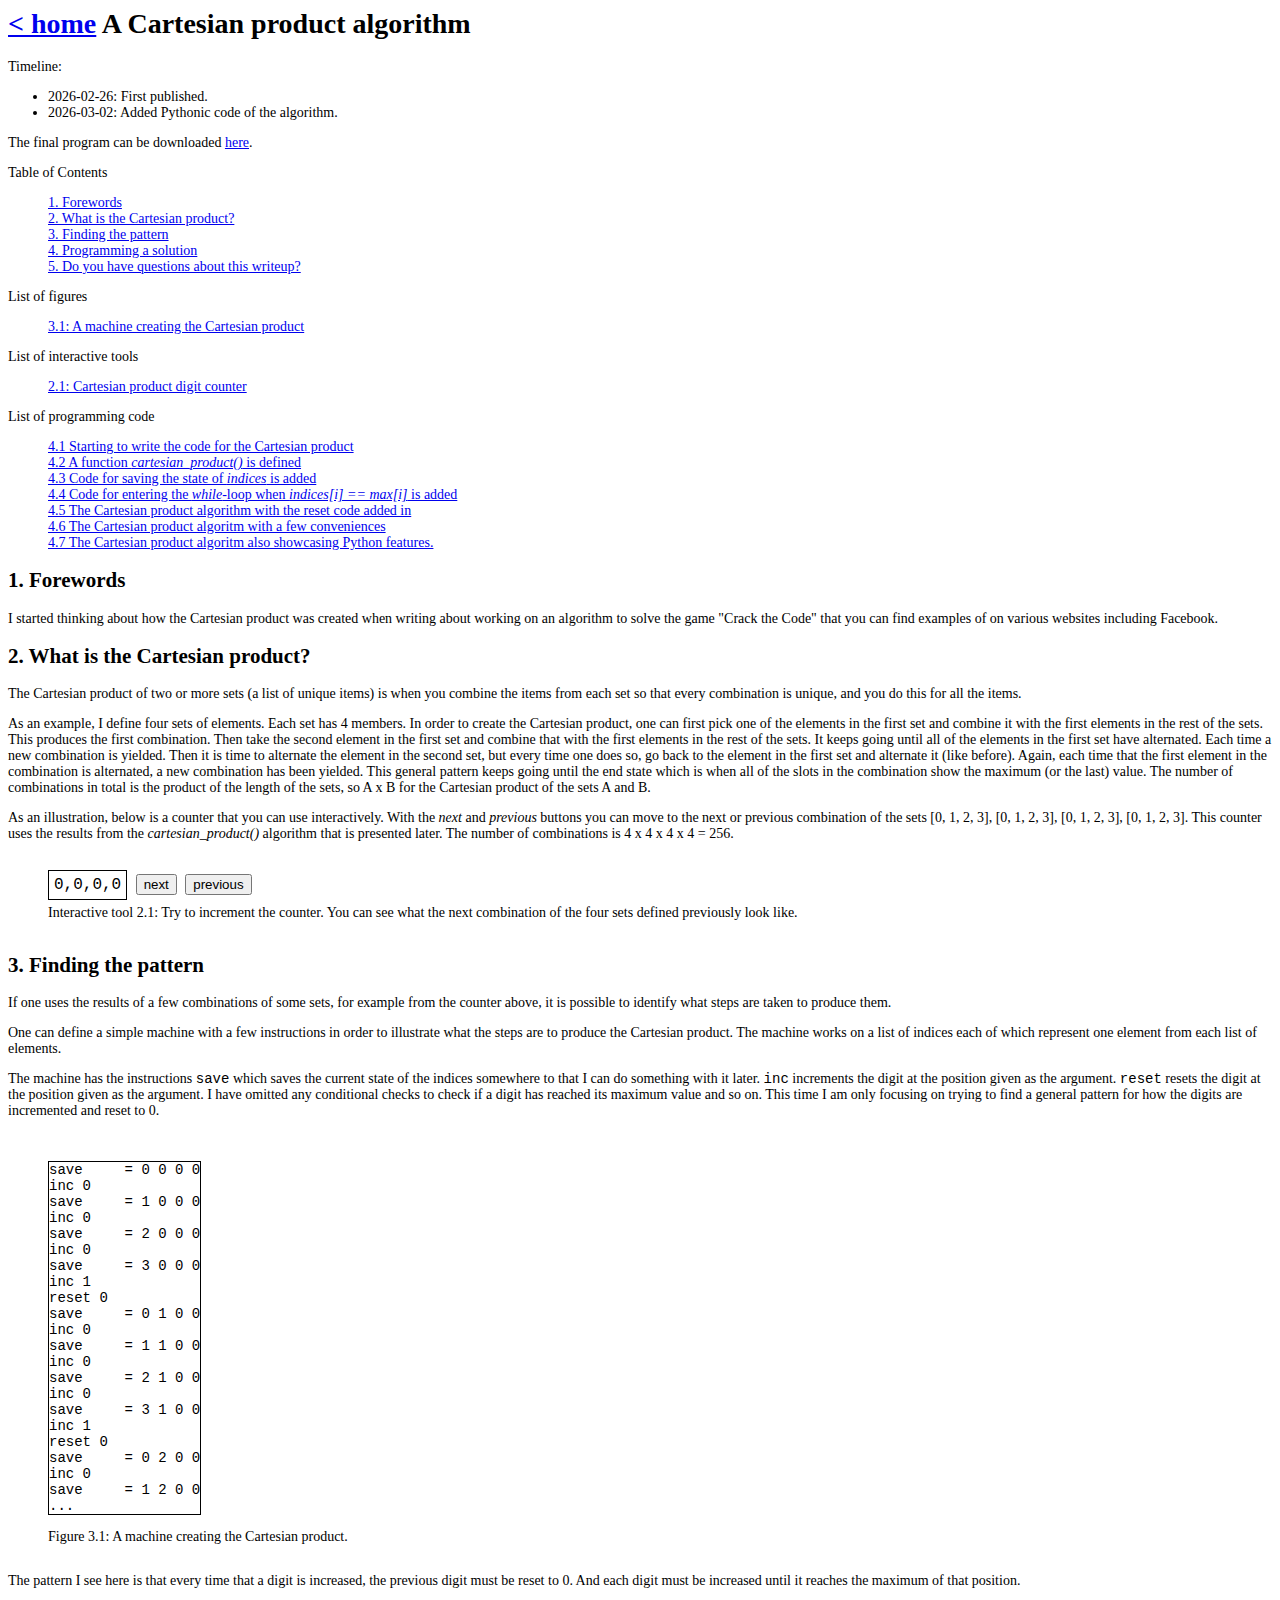
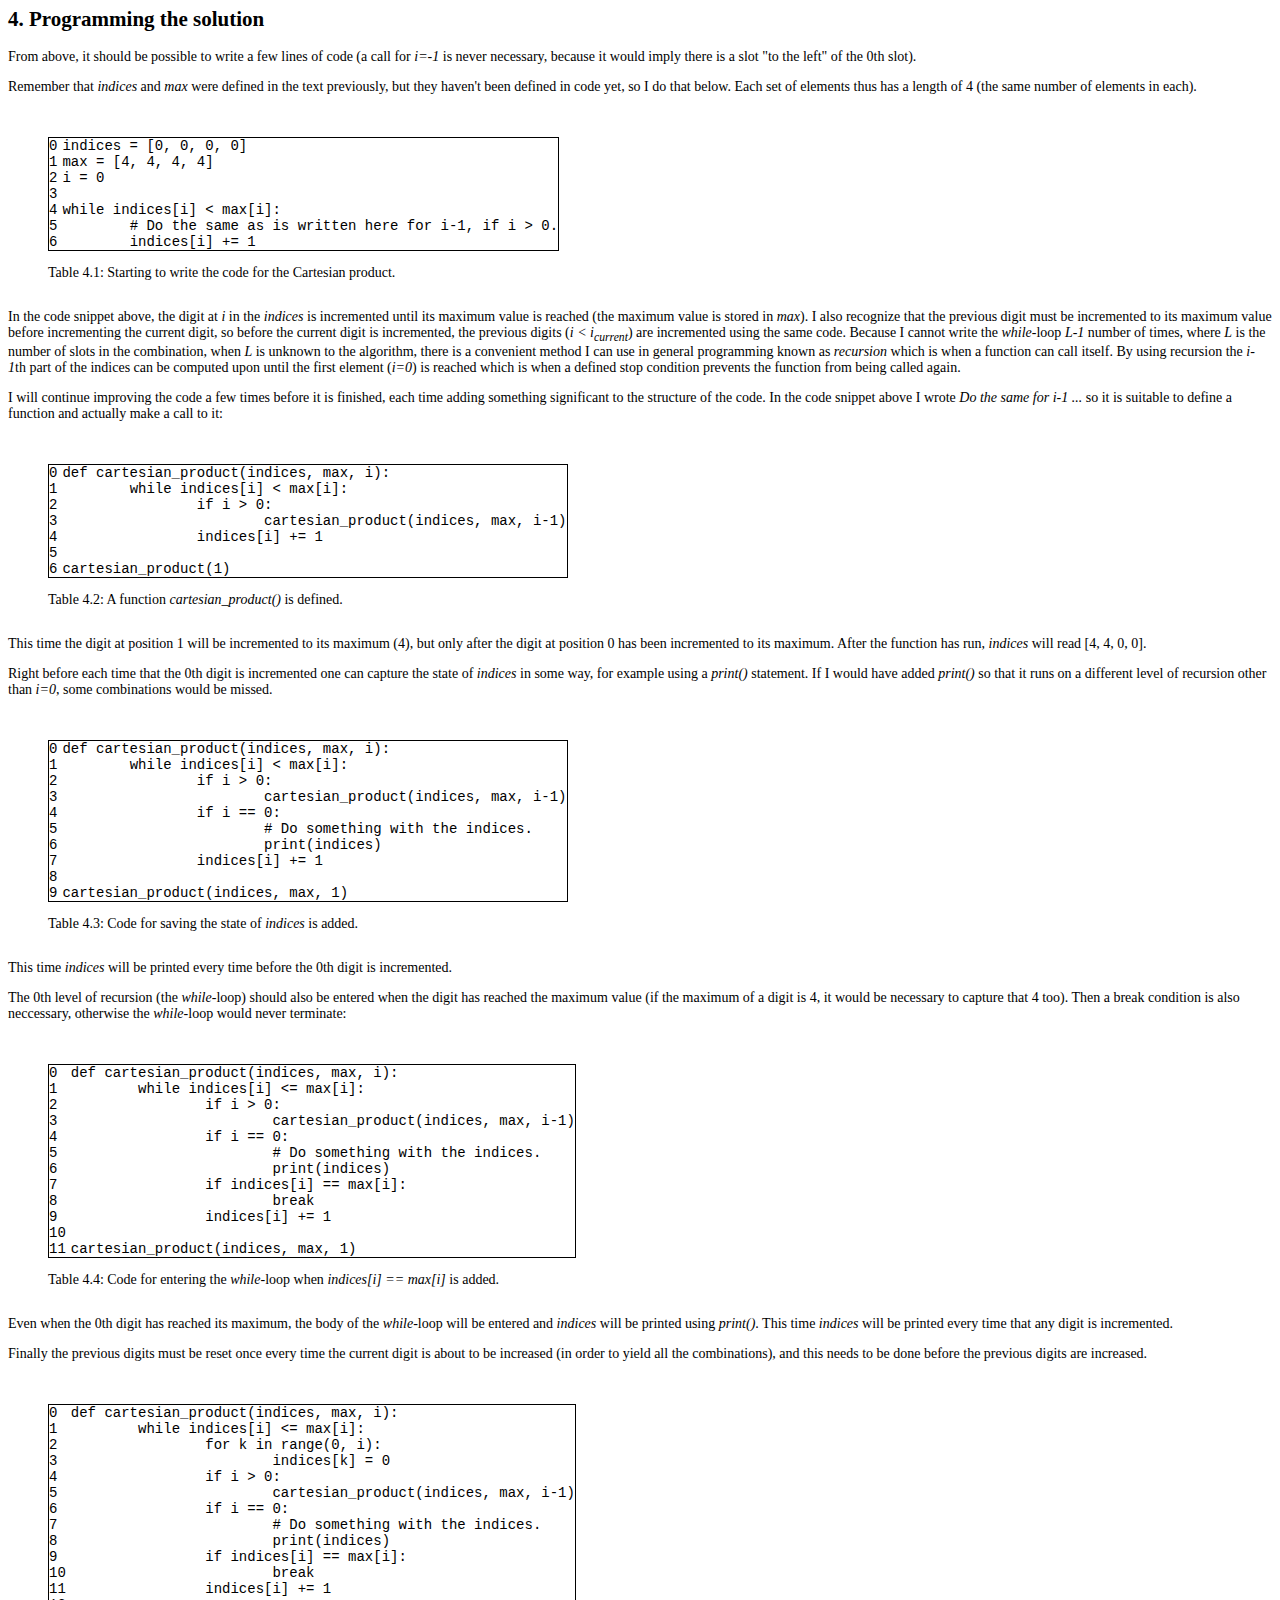
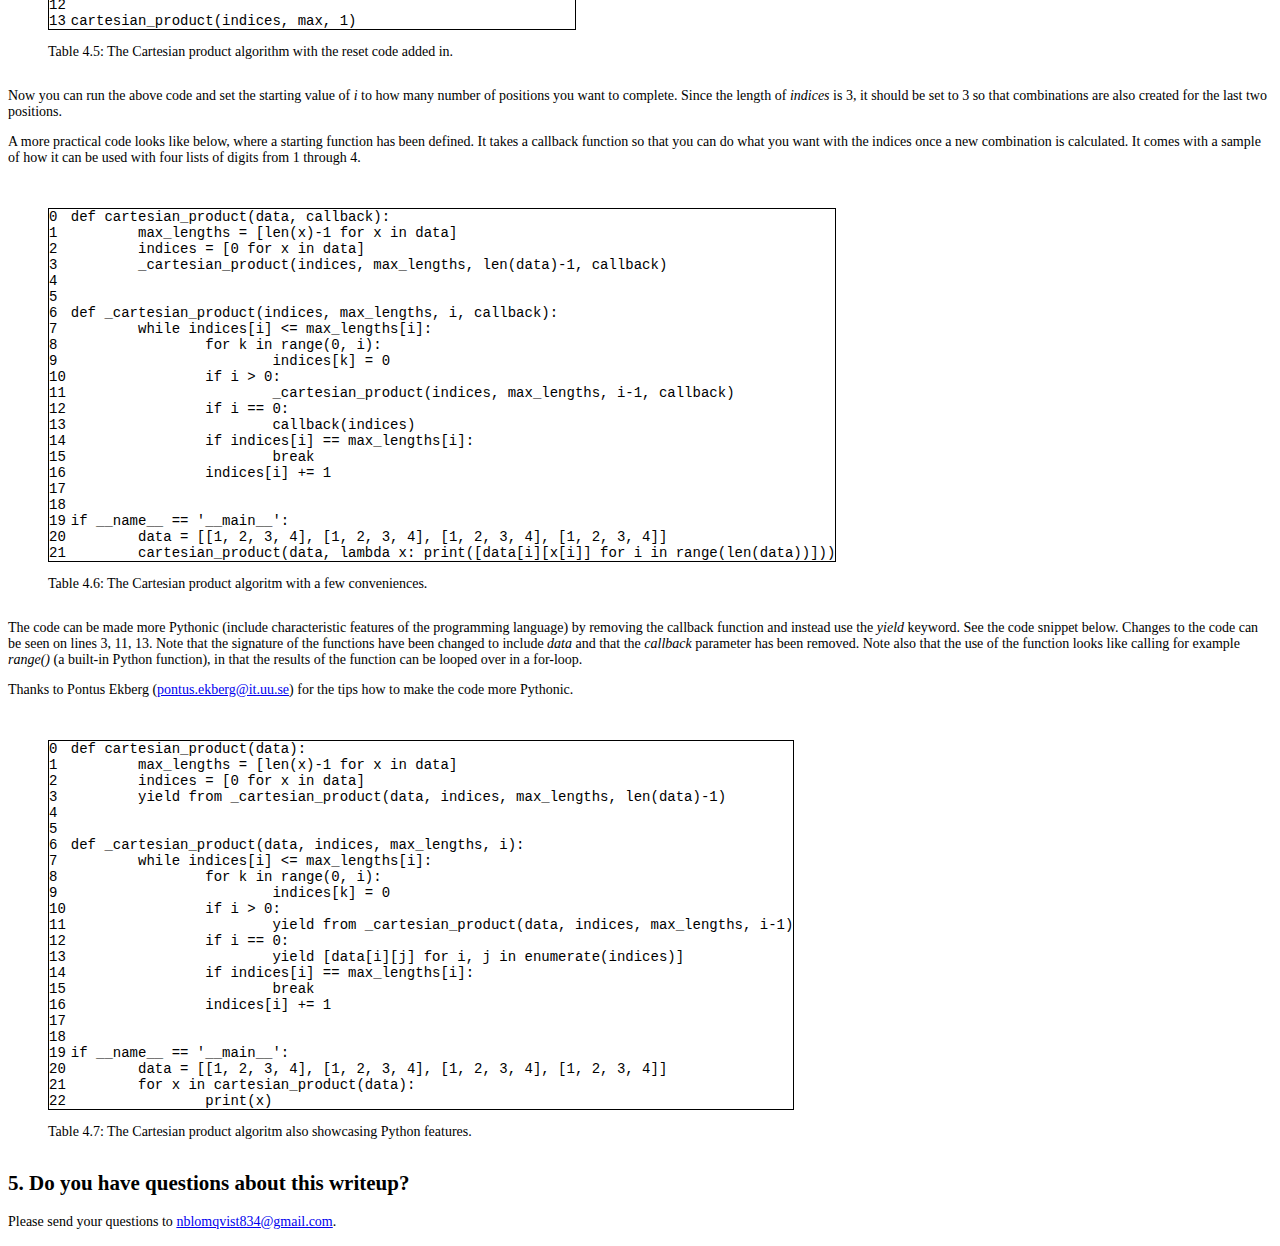
<file: cartesianproduct/index.html>
<html>
	<head>
		<meta name="viewport" content="width=device-width, initial-scale=1.0">
		<title>Nils Blomqvist's web page</title>
		<link rel="stylesheet" href="../style.css?v=202603171749">
		<script>

			function count_newlines(pre) {
				var count = 0;
				for (var i = 0; i < pre.innerText.length; i++)
					if (pre.innerText[i] == "\n") count++;
				return count;
			}

			function fill_line_numbers(pre, n) {
				for (var i = 0; i < n; i++)
					pre.innerText += i + "\n";
			}

			function number_code_blocks(code_blocks) {
				for (var i = 0; i < code_blocks.length; i++) {
					var lines = code_blocks[i].children[0];
					var code = code_blocks[i].children[1];
					var no_lines = 0;
					for (var j = 0; j < code.innerText.length; j++) {
						if (code.innerText[j] == "\n") {
							lines.innerText += no_lines + "\n";
							no_lines++;
						}
					}
					lines.innerText += no_lines + "\n";
				}

			}

			document.addEventListener("DOMContentLoaded",  function() {
					var codeblocks = document.querySelectorAll(".code-block");
					number_code_blocks(codeblocks);
			});
		</script>
	</head>
	<body>
		<h1><a href="../">< home</a> A Cartesian product algorithm</h1>

		<p>Timeline:</p>
		<ul>
			<li>2026-02-26: First published.</li>
			<li>2026-03-02: Added Pythonic code of the algorithm.</li>
		</ul>

		<p>The final program can be downloaded <a href="./cartesianproduct.py">here</a>.

		<p>Table of Contents</p>
		<ol>
			<li><a href="#forewords">1. Forewords</a></li>
            <li><a href="#whatiscartesianproduct">2. What is the Cartesian product?</li>
            <li><a href="#examples">3. Finding the pattern</a></li>
            <li><a href="#programmingasolution">4. Programming a solution</a></li>
            <li><a href="#doyouhavequestions">5. Do you have questions about this writeup?</a></li>
        </ol>

        <p>List of figures</p>

        <ol>
        	<li><a href="#figure1">3.1: A machine creating the Cartesian product</a></li>
        </ol>

        <p>List of interactive tools</p>

        <ol>
        	<li><a href="#tool1">2.1: Cartesian product digit counter</a></li>
        </ol>

        <p>List of programming code</p>

        <ol>
        	<li><a href="#code1">4.1 Starting to write the code for the Cartesian product</a></li>
        	<li><a href="#code2">4.2 A function <i>cartesian_product()</i> is defined</a></li>
        	<li><a href="#code3">4.3 Code for saving the state of <i>indices</i> is added</a></li>
        	<li><a href="#code4">4.4 Code for entering the <i>while</i>-loop when <i>indices[i] == max[i]</i> is added</a></li>
        	<li><a href="#code5">4.5 The Cartesian product algorithm with the reset code added in</a></li>
        	<li><a href="#code6">4.6 The Cartesian product algoritm with a few conveniences</a></li>
		<li><a href="#code7">4.7 The Cartesian product algoritm also showcasing Python features.</a></li>
        </ol>

        <h2>1. Forewords</h2>

        <p>I started thinking about how the Cartesian product was created when writing about working on an algorithm to solve the game "Crack the Code" that you can find examples of on various websites including Facebook.</p>

        <h2>2. What is the Cartesian product?</h2>

        <p>The Cartesian product of two or more sets (a list of unique items) is when you combine the items from each set so that every combination is unique, and you do this for all the items.</p>

        <p>As an example, I define four sets of elements. Each set has 4 members. In order to create the Cartesian product, one can first pick one of the elements in the first set and combine it with the first elements in the rest of the sets. This produces the first combination. Then take the second element in the first set and combine that with the first elements in the rest of the sets. It keeps going until all of the elements in the first set have alternated. Each time a new combination is yielded. Then it is time to alternate the element in the second set, but every time one does so, go back to the element in the first set and alternate it (like before). Again, each time that the first element in the combination is alternated, a new combination has been yielded. This general pattern keeps going until the end state which is when all of the slots in the combination show the maximum (or the last) value. The number of combinations in total is the product of the length of the sets, so A x B for the Cartesian product of the sets A and B.</p>

        <p>As an illustration, below is a counter that you can use interactively. With the <i>next</i> and <i>previous</i> buttons you can move to the next or previous combination of the sets [0, 1, 2, 3], [0, 1, 2, 3], [0, 1, 2, 3], [0, 1, 2, 3]. This counter uses the results from the <i>cartesian_product()</i> algorithm that is presented later. The number of combinations is 4 x 4 x 4 x 4 = 256.</p>

        <figure id="tool1">
        <div style="font-family:monospace;">
        	<span style="padding:5px;font-size:16px;display:inline-block;margin-bottom:5px;border:1px solid;" id="counter"></span>
        	<button id="next">next</button>
        	<button id="prev">previous</button>
        </div>

        <script>
        	var states = [
				[0, 0, 0, 0],
				[1, 0, 0, 0],
				[2, 0, 0, 0],
				[3, 0, 0, 0],
				[0, 1, 0, 0],
				[1, 1, 0, 0],
				[2, 1, 0, 0],
				[3, 1, 0, 0],
				[0, 2, 0, 0],
				[1, 2, 0, 0],
				[2, 2, 0, 0],
				[3, 2, 0, 0],
				[0, 3, 0, 0],
				[1, 3, 0, 0],
				[2, 3, 0, 0],
				[3, 3, 0, 0],
				[0, 0, 1, 0],
				[1, 0, 1, 0],
				[2, 0, 1, 0],
				[3, 0, 1, 0],
				[0, 1, 1, 0],
				[1, 1, 1, 0],
				[2, 1, 1, 0],
				[3, 1, 1, 0],
				[0, 2, 1, 0],
				[1, 2, 1, 0],
				[2, 2, 1, 0],
				[3, 2, 1, 0],
				[0, 3, 1, 0],
				[1, 3, 1, 0],
				[2, 3, 1, 0],
				[3, 3, 1, 0],
				[0, 0, 2, 0],
				[1, 0, 2, 0],
				[2, 0, 2, 0],
				[3, 0, 2, 0],
				[0, 1, 2, 0],
				[1, 1, 2, 0],
				[2, 1, 2, 0],
				[3, 1, 2, 0],
				[0, 2, 2, 0],
				[1, 2, 2, 0],
				[2, 2, 2, 0],
				[3, 2, 2, 0],
				[0, 3, 2, 0],
				[1, 3, 2, 0],
				[2, 3, 2, 0],
				[3, 3, 2, 0],
				[0, 0, 3, 0],
				[1, 0, 3, 0],
				[2, 0, 3, 0],
				[3, 0, 3, 0],
				[0, 1, 3, 0],
				[1, 1, 3, 0],
				[2, 1, 3, 0],
				[3, 1, 3, 0],
				[0, 2, 3, 0],
				[1, 2, 3, 0],
				[2, 2, 3, 0],
				[3, 2, 3, 0],
				[0, 3, 3, 0],
				[1, 3, 3, 0],
				[2, 3, 3, 0],
				[3, 3, 3, 0],
				[0, 0, 0, 1],
				[1, 0, 0, 1],
				[2, 0, 0, 1],
				[3, 0, 0, 1],
				[0, 1, 0, 1],
				[1, 1, 0, 1],
				[2, 1, 0, 1],
				[3, 1, 0, 1],
				[0, 2, 0, 1],
				[1, 2, 0, 1],
				[2, 2, 0, 1],
				[3, 2, 0, 1],
				[0, 3, 0, 1],
				[1, 3, 0, 1],
				[2, 3, 0, 1],
				[3, 3, 0, 1],
				[0, 0, 1, 1],
				[1, 0, 1, 1],
				[2, 0, 1, 1],
				[3, 0, 1, 1],
				[0, 1, 1, 1],
				[1, 1, 1, 1],
				[2, 1, 1, 1],
				[3, 1, 1, 1],
				[0, 2, 1, 1],
				[1, 2, 1, 1],
				[2, 2, 1, 1],
				[3, 2, 1, 1],
				[0, 3, 1, 1],
				[1, 3, 1, 1],
				[2, 3, 1, 1],
				[3, 3, 1, 1],
				[0, 0, 2, 1],
				[1, 0, 2, 1],
				[2, 0, 2, 1],
				[3, 0, 2, 1],
				[0, 1, 2, 1],
				[1, 1, 2, 1],
				[2, 1, 2, 1],
				[3, 1, 2, 1],
				[0, 2, 2, 1],
				[1, 2, 2, 1],
				[2, 2, 2, 1],
				[3, 2, 2, 1],
				[0, 3, 2, 1],
				[1, 3, 2, 1],
				[2, 3, 2, 1],
				[3, 3, 2, 1],
				[0, 0, 3, 1],
				[1, 0, 3, 1],
				[2, 0, 3, 1],
				[3, 0, 3, 1],
				[0, 1, 3, 1],
				[1, 1, 3, 1],
				[2, 1, 3, 1],
				[3, 1, 3, 1],
				[0, 2, 3, 1],
				[1, 2, 3, 1],
				[2, 2, 3, 1],
				[3, 2, 3, 1],
				[0, 3, 3, 1],
				[1, 3, 3, 1],
				[2, 3, 3, 1],
				[3, 3, 3, 1],
				[0, 0, 0, 2],
				[1, 0, 0, 2],
				[2, 0, 0, 2],
				[3, 0, 0, 2],
				[0, 1, 0, 2],
				[1, 1, 0, 2],
				[2, 1, 0, 2],
				[3, 1, 0, 2],
				[0, 2, 0, 2],
				[1, 2, 0, 2],
				[2, 2, 0, 2],
				[3, 2, 0, 2],
				[0, 3, 0, 2],
				[1, 3, 0, 2],
				[2, 3, 0, 2],
				[3, 3, 0, 2],
				[0, 0, 1, 2],
				[1, 0, 1, 2],
				[2, 0, 1, 2],
				[3, 0, 1, 2],
				[0, 1, 1, 2],
				[1, 1, 1, 2],
				[2, 1, 1, 2],
				[3, 1, 1, 2],
				[0, 2, 1, 2],
				[1, 2, 1, 2],
				[2, 2, 1, 2],
				[3, 2, 1, 2],
				[0, 3, 1, 2],
				[1, 3, 1, 2],
				[2, 3, 1, 2],
				[3, 3, 1, 2],
				[0, 0, 2, 2],
				[1, 0, 2, 2],
				[2, 0, 2, 2],
				[3, 0, 2, 2],
				[0, 1, 2, 2],
				[1, 1, 2, 2],
				[2, 1, 2, 2],
				[3, 1, 2, 2],
				[0, 2, 2, 2],
				[1, 2, 2, 2],
				[2, 2, 2, 2],
				[3, 2, 2, 2],
				[0, 3, 2, 2],
				[1, 3, 2, 2],
				[2, 3, 2, 2],
				[3, 3, 2, 2],
				[0, 0, 3, 2],
				[1, 0, 3, 2],
				[2, 0, 3, 2],
				[3, 0, 3, 2],
				[0, 1, 3, 2],
				[1, 1, 3, 2],
				[2, 1, 3, 2],
				[3, 1, 3, 2],
				[0, 2, 3, 2],
				[1, 2, 3, 2],
				[2, 2, 3, 2],
				[3, 2, 3, 2],
				[0, 3, 3, 2],
				[1, 3, 3, 2],
				[2, 3, 3, 2],
				[3, 3, 3, 2],
				[0, 0, 0, 3],
				[1, 0, 0, 3],
				[2, 0, 0, 3],
				[3, 0, 0, 3],
				[0, 1, 0, 3],
				[1, 1, 0, 3],
				[2, 1, 0, 3],
				[3, 1, 0, 3],
				[0, 2, 0, 3],
				[1, 2, 0, 3],
				[2, 2, 0, 3],
				[3, 2, 0, 3],
				[0, 3, 0, 3],
				[1, 3, 0, 3],
				[2, 3, 0, 3],
				[3, 3, 0, 3],
				[0, 0, 1, 3],
				[1, 0, 1, 3],
				[2, 0, 1, 3],
				[3, 0, 1, 3],
				[0, 1, 1, 3],
				[1, 1, 1, 3],
				[2, 1, 1, 3],
				[3, 1, 1, 3],
				[0, 2, 1, 3],
				[1, 2, 1, 3],
				[2, 2, 1, 3],
				[3, 2, 1, 3],
				[0, 3, 1, 3],
				[1, 3, 1, 3],
				[2, 3, 1, 3],
				[3, 3, 1, 3],
				[0, 0, 2, 3],
				[1, 0, 2, 3],
				[2, 0, 2, 3],
				[3, 0, 2, 3],
				[0, 1, 2, 3],
				[1, 1, 2, 3],
				[2, 1, 2, 3],
				[3, 1, 2, 3],
				[0, 2, 2, 3],
				[1, 2, 2, 3],
				[2, 2, 2, 3],
				[3, 2, 2, 3],
				[0, 3, 2, 3],
				[1, 3, 2, 3],
				[2, 3, 2, 3],
				[3, 3, 2, 3],
				[0, 0, 3, 3],
				[1, 0, 3, 3],
				[2, 0, 3, 3],
				[3, 0, 3, 3],
				[0, 1, 3, 3],
				[1, 1, 3, 3],
				[2, 1, 3, 3],
				[3, 1, 3, 3],
				[0, 2, 3, 3],
				[1, 2, 3, 3],
				[2, 2, 3, 3],
				[3, 2, 3, 3],
				[0, 3, 3, 3],
				[1, 3, 3, 3],
				[2, 3, 3, 3],
				[3, 3, 3, 3]
        	];

        var state = 0;
        var counter = document.getElementById("counter");
        counter.innerText = states[state];
        
        var next = document.getElementById("next");
        var prev = document.getElementById("prev");
        next.addEventListener("click", function(e) {
        	if (state == states.length-1) return;
        	state++;
        	counter.innerText = states[state]
        });
        prev.addEventListener("click", function(e) {
        	if (state == 0) return;
        	state--;
        	counter.innerText = states[state]
        });
        </script>
        <caption>Interactive tool 2.1: Try to increment the counter. You can see what the next combination of the four sets defined previously look like.</caption>
    	</figure>

        <h2 id="#examples">3. Finding the pattern</h2>

        <p>If one uses the results of a few combinations of some sets, for example from the counter above, it is possible to identify what steps are taken to produce them.</p>

        <p>One can define a simple machine with a few instructions in order to illustrate what the steps are to produce the Cartesian product. The machine works on a list of indices each of which represent one element from each list of elements.</p>

        <p>The machine has the instructions <code>save</code> which saves the current state of the indices somewhere to that I can do something with it later. <code>inc</code> increments the digit at the position given as the argument. <code>reset</code> resets the digit at the position given as the argument. I have omitted any conditional checks to check if a digit has reached its maximum value and so on. This time I am only focusing on trying to find a general pattern for how the digits are incremented and reset to 0.</p>

        <figure id="figure1">
        <pre>
save     = 0 0 0 0
inc 0     
save     = 1 0 0 0
inc 0
save     = 2 0 0 0
inc 0
save     = 3 0 0 0
inc 1
reset 0
save     = 0 1 0 0
inc 0
save     = 1 1 0 0
inc 0
save     = 2 1 0 0
inc 0
save     = 3 1 0 0
inc 1
reset 0
save     = 0 2 0 0
inc 0
save     = 1 2 0 0
...</pre>
<caption>Figure 3.1: A machine creating the Cartesian product.</caption>
</figure>

        <p>The pattern I see here is that every time that a digit is increased, the previous digit must be reset to 0. And each digit must be increased until it reaches the maximum of that position.</p>

        <h2 id="programmingasolution">4. Programming the solution</h2>

        <p>From above, it should be possible to write a few lines of code (a call for <i>i=-1</i> is never necessary, because it would imply there is a slot "to the left" of the 0th slot).</p>

		<p>Remember that <i>indices</i> and <i>max</i> were defined in the text previously, but they haven't been defined in code yet, so I do that below. Each set of elements thus has a length of 4 (the same number of elements in each).</p>

		<figure id="code1">
		<div class="code-block">
		<pre class="line-numbers"></pre>
		<pre id="code1" class="code">
indices = [0, 0, 0, 0]
max = [4, 4, 4, 4]
i = 0

while indices[i] < max[i]:
	# Do the same as is written here for i-1, if i > 0.
	indices[i] += 1</pre>
		</div>
		<caption>Table 4.1: Starting to write the code for the Cartesian product.</caption>
		</figure>


		<p>In the code snippet above, the digit at <i>i</i> in the <i>indices</i> is incremented until its maximum value is reached (the maximum value is stored in <i>max</i>). I also recognize that the previous digit must be incremented to its maximum value before incrementing the current digit, so before the current digit is incremented, the previous digits (<i>i < i<sub>current</sub></i>) are incremented using the same code. Because I cannot write the <i>while</i>-loop <i>L-1</i> number of times, where <i>L</i> is the number of slots in the combination, when <i>L</i> is unknown to the algorithm, there is a convenient method I can use in general programming known as <i>recursion</i> which is when a function can call itself. By using recursion the <i>i-1</i>th part of the indices can be computed upon until the first element (<i>i=0</i>) is reached which is when a defined stop condition prevents the function from being called again.</p>

		<p>I will continue improving the code a few times before it is finished, each time adding something significant to the structure of the code. In the code snippet above I wrote <i>Do the same for i-1 ...</i> so it is suitable to define a function and actually make a call to it:</p>

		<figure id="code2">
		<div class="code-block">
		<pre class="line-numbers"></pre>
		<pre id="code2" class="code">
def cartesian_product(indices, max, i):
	while indices[i] < max[i]:
		if i > 0:
			cartesian_product(indices, max, i-1)
		indices[i] += 1

cartesian_product(1)</pre>
		</div>
		<caption>Table 4.2: A function <i>cartesian_product()</i> is defined.</caption>
		</figure>

		<p>This time the digit at position 1 will be incremented to its maximum (4), but only after the digit at position 0 has been incremented to its maximum. After the function has run, <i>indices</i> will read [4, 4, 0, 0].</p>

		<p>Right before each time that the 0th digit is incremented one can capture the state of <i>indices</i> in some way, for example using a <i>print()</i> statement. If I would have added <i>print()</i> so that it runs on a different level of recursion other than <i>i=0</i>, some combinations would be missed.</p>

		<figure id="code3">
		<div class="code-block">
		<pre class="line-numbers"></pre>
		<pre id="code3" class="code">
def cartesian_product(indices, max, i):
	while indices[i] < max[i]:
		if i > 0:
			cartesian_product(indices, max, i-1)
		if i == 0:
			# Do something with the indices.
			print(indices)
		indices[i] += 1

cartesian_product(indices, max, 1)</pre>
		</div>
		<caption>Table 4.3: Code for saving the state of <i>indices</i> is added.</caption>
		</figure>

		<p>This time <i>indices</i> will be printed every time before the 0th digit is incremented.</p>

		<p>The 0th level of recursion (the <i>while</i>-loop) should also be entered when the digit has reached the maximum value (if the maximum of a digit is 4, it would be necessary to capture that 4 too). Then a break condition is also neccessary, otherwise the <i>while</i>-loop would never terminate:</p>

		<figure id="code4">
		<div class="code-block">
		<pre class="line-numbers"></pre>
		<pre id="code4" class="code">
def cartesian_product(indices, max, i):
	while indices[i] <= max[i]:
		if i > 0:
			cartesian_product(indices, max, i-1)
		if i == 0:
			# Do something with the indices.
			print(indices)
		if indices[i] == max[i]:
			break
		indices[i] += 1

cartesian_product(indices, max, 1)</pre>
		</div>
		<caption>Table 4.4: Code for entering the <i>while</i>-loop when <i>indices[i] == max[i]</i> is added.</caption>
		</script>
		</figure>

		<p>Even when the 0th digit has reached its maximum, the body of the <i>while</i>-loop will be entered and <i>indices</i> will be printed using <i>print()</i>. This time <i>indices</i> will be printed every time that any digit is incremented.</p>

		<p>Finally the previous digits must be reset once every time the current digit is about to be increased (in order to yield all the combinations), and this needs to be done before the previous digits are increased.</p>

		<figure id="table5">
		<div class="code-block">
		<pre class="line-numbers"></pre>
		<pre id="code5" class="code">
def cartesian_product(indices, max, i):
	while indices[i] <= max[i]:
		for k in range(0, i):
			indices[k] = 0
		if i > 0:
			cartesian_product(indices, max, i-1)
		if i == 0:
			# Do something with the indices.
			print(indices)
		if indices[i] == max[i]:
			break
		indices[i] += 1

cartesian_product(indices, max, 1)</pre>
		</div>
		<caption>Table 4.5: The Cartesian product algorithm with the reset code added in.</caption>
		</figure>

		<p>Now you can run the above code and set the starting value of <i>i</i> to how many number of positions you want to complete. Since the length of <i>indices</i> is 3, it should be set to 3 so that combinations are also created for the last two positions.</p>

		<p>A more practical code looks like below, where a starting function has been defined. It takes a callback function so that you can do what you want with the indices once a new combination is calculated. It comes with a sample of how it can be used with four lists of digits from 1 through 4.</p>

		<figure id="table6">
		<div class="code-block">
		<pre class="line-numbers"></pre>
		<pre id="code6" class="code">
def cartesian_product(data, callback):
	max_lengths = [len(x)-1 for x in data]
	indices = [0 for x in data]
	_cartesian_product(indices, max_lengths, len(data)-1, callback)


def _cartesian_product(indices, max_lengths, i, callback):
	while indices[i] <= max_lengths[i]:
		for k in range(0, i):
			indices[k] = 0
		if i > 0:
			_cartesian_product(indices, max_lengths, i-1, callback)
		if i == 0:
			callback(indices)
		if indices[i] == max_lengths[i]:
			break
		indices[i] += 1


if __name__ == '__main__':
	data = [[1, 2, 3, 4], [1, 2, 3, 4], [1, 2, 3, 4], [1, 2, 3, 4]]
	cartesian_product(data, lambda x: print([data[i][x[i]] for i in range(len(data))]))</pre>
		</div>
		<caption>Table 4.6: The Cartesian product algoritm with a few conveniences.</caption>
		</figure>

		<p>The code can be made more Pythonic (include characteristic features of the programming language) by removing the callback function and instead use the <i>yield</i> keyword. See the code snippet below. Changes to the code can be seen on lines 3, 11, 13. Note that the signature of the functions have been changed to include <i>data</i> and that the <i>callback</i> parameter has been removed. Note also that the use of the function looks like calling for example <i>range()</i> (a built-in Python function), in that the results of the function can be looped over in a for-loop.</p>

		<p>Thanks to Pontus Ekberg (<a href="mailto:pontus.ekberg@it.uu.se">pontus.ekberg@it.uu.se</a>) for the tips how to make the code more Pythonic.</p>

		<figure id="table7">
		<div class="code-block">
		<pre class="line-numbers"></pre>
		<pre id="code7" class="code">
def cartesian_product(data):
	max_lengths = [len(x)-1 for x in data]
	indices = [0 for x in data]
	yield from _cartesian_product(data, indices, max_lengths, len(data)-1)


def _cartesian_product(data, indices, max_lengths, i):
	while indices[i] <= max_lengths[i]:
		for k in range(0, i):
			indices[k] = 0
		if i > 0:
			yield from _cartesian_product(data, indices, max_lengths, i-1)
		if i == 0:
			yield [data[i][j] for i, j in enumerate(indices)]
		if indices[i] == max_lengths[i]:
			break
		indices[i] += 1


if __name__ == '__main__':
	data = [[1, 2, 3, 4], [1, 2, 3, 4], [1, 2, 3, 4], [1, 2, 3, 4]]
	for x in cartesian_product(data):
		print(x)</pre>
		</div>
		<caption>Table 4.7: The Cartesian product algoritm also showcasing Python features.</caption>
		</figure>

		<h2 id="doyouhavequestions">5. Do you have questions about this writeup?</h2>

		<p>Please send your questions to <a href="mailto:nblomqvist834@gmail.com">nblomqvist834@gmail.com</a>.</p>

	</body>
</html>
</file>
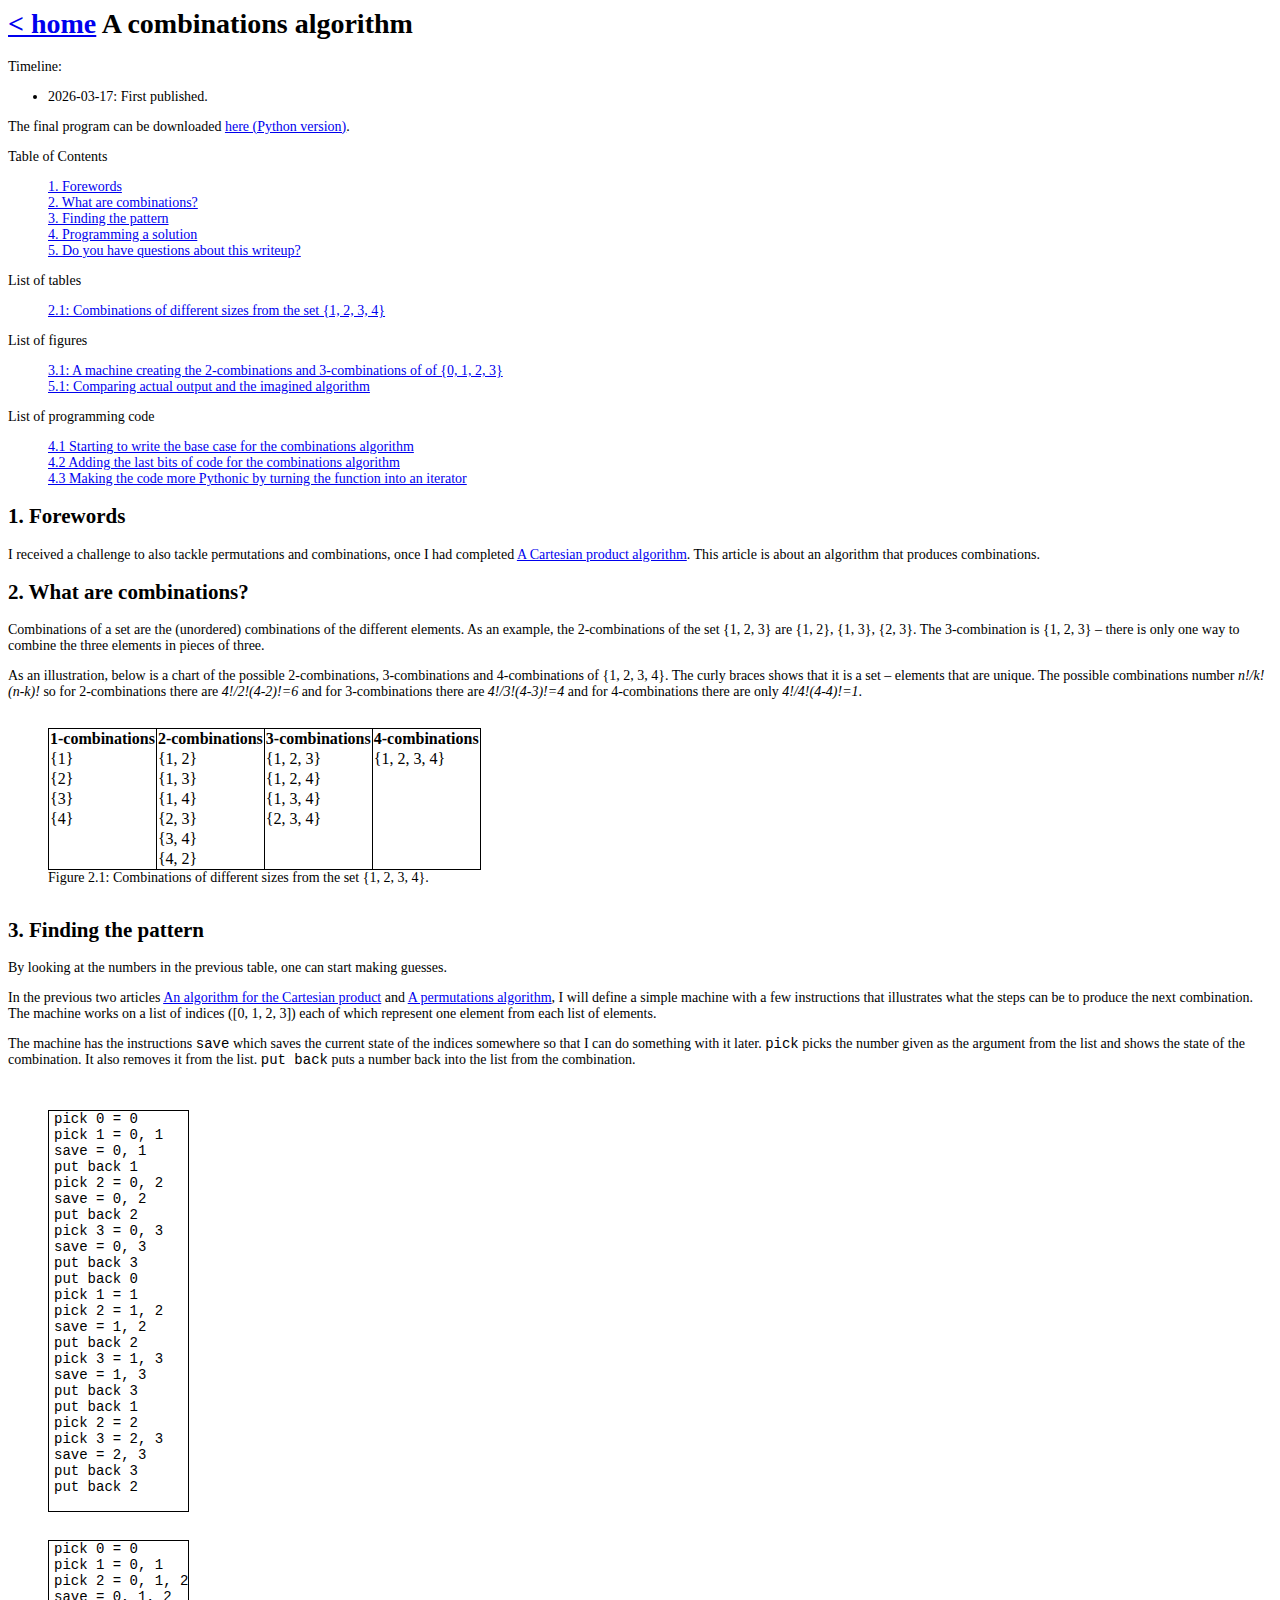
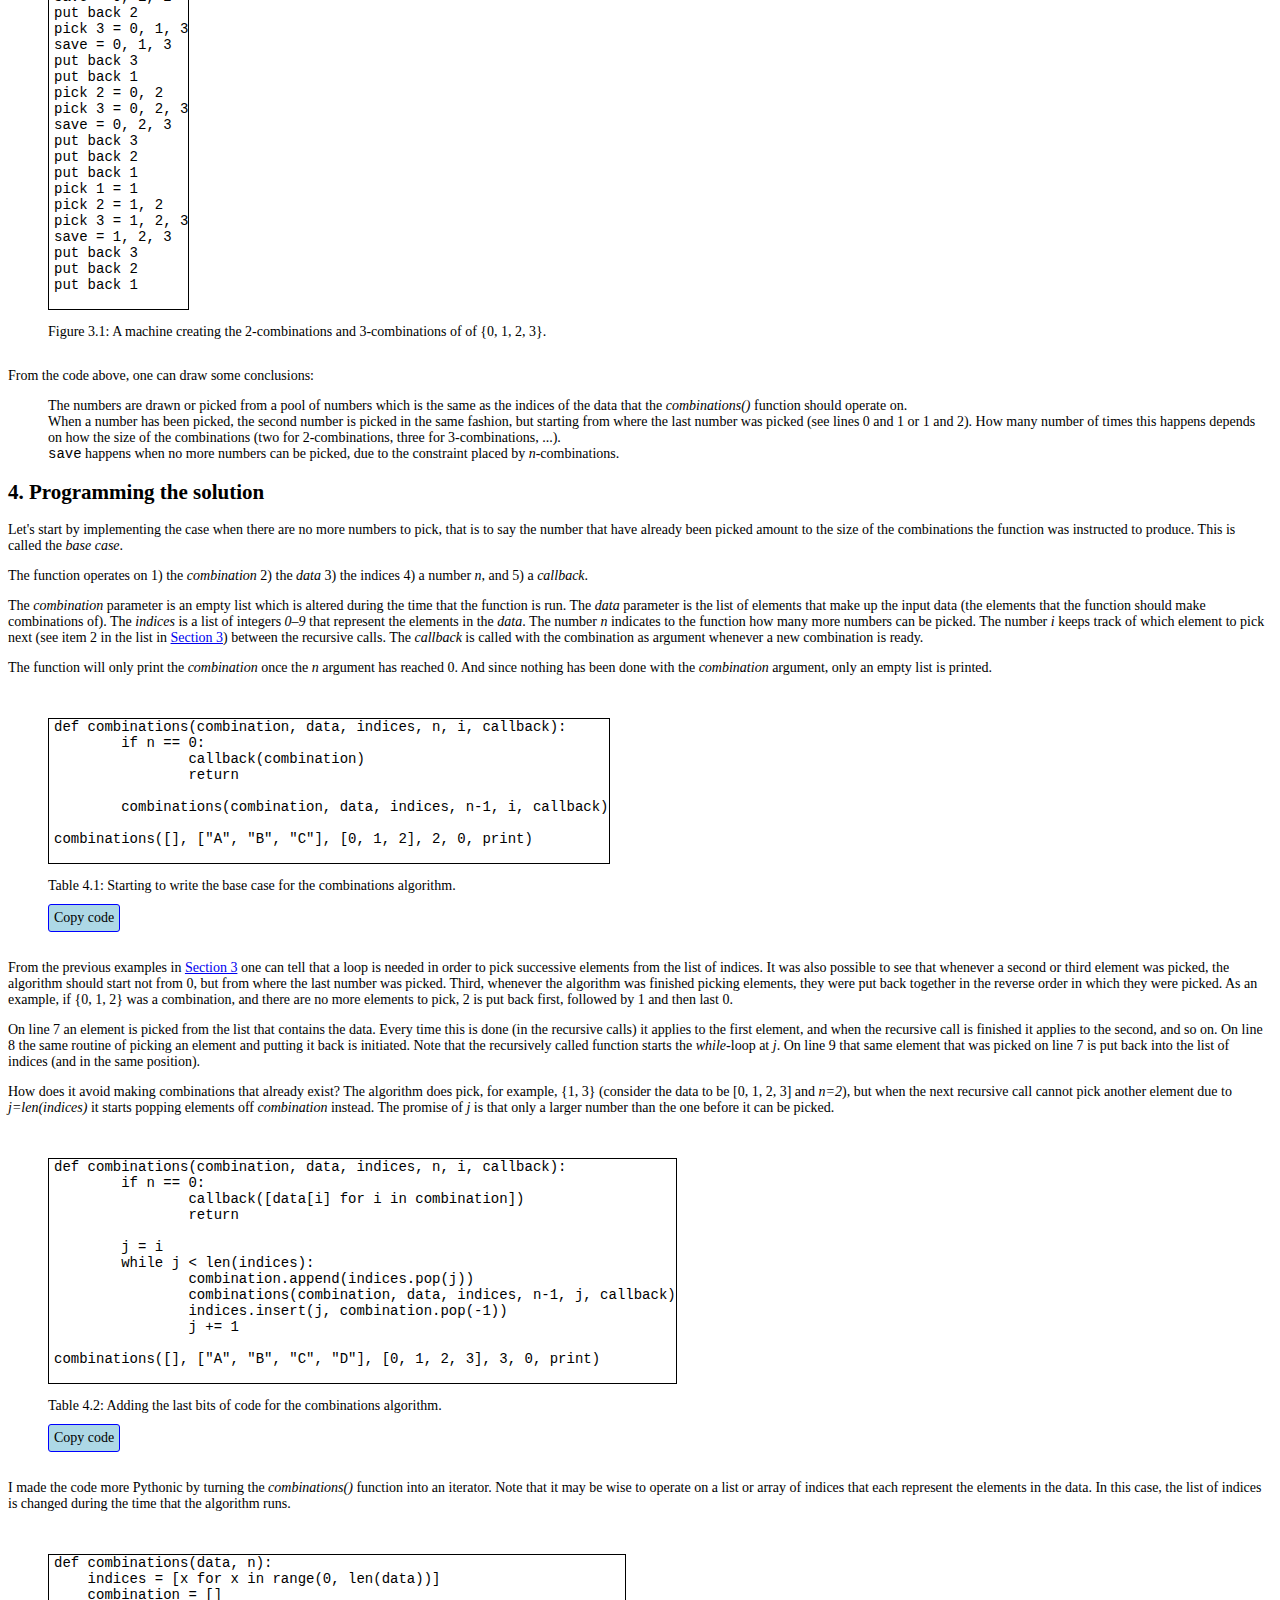
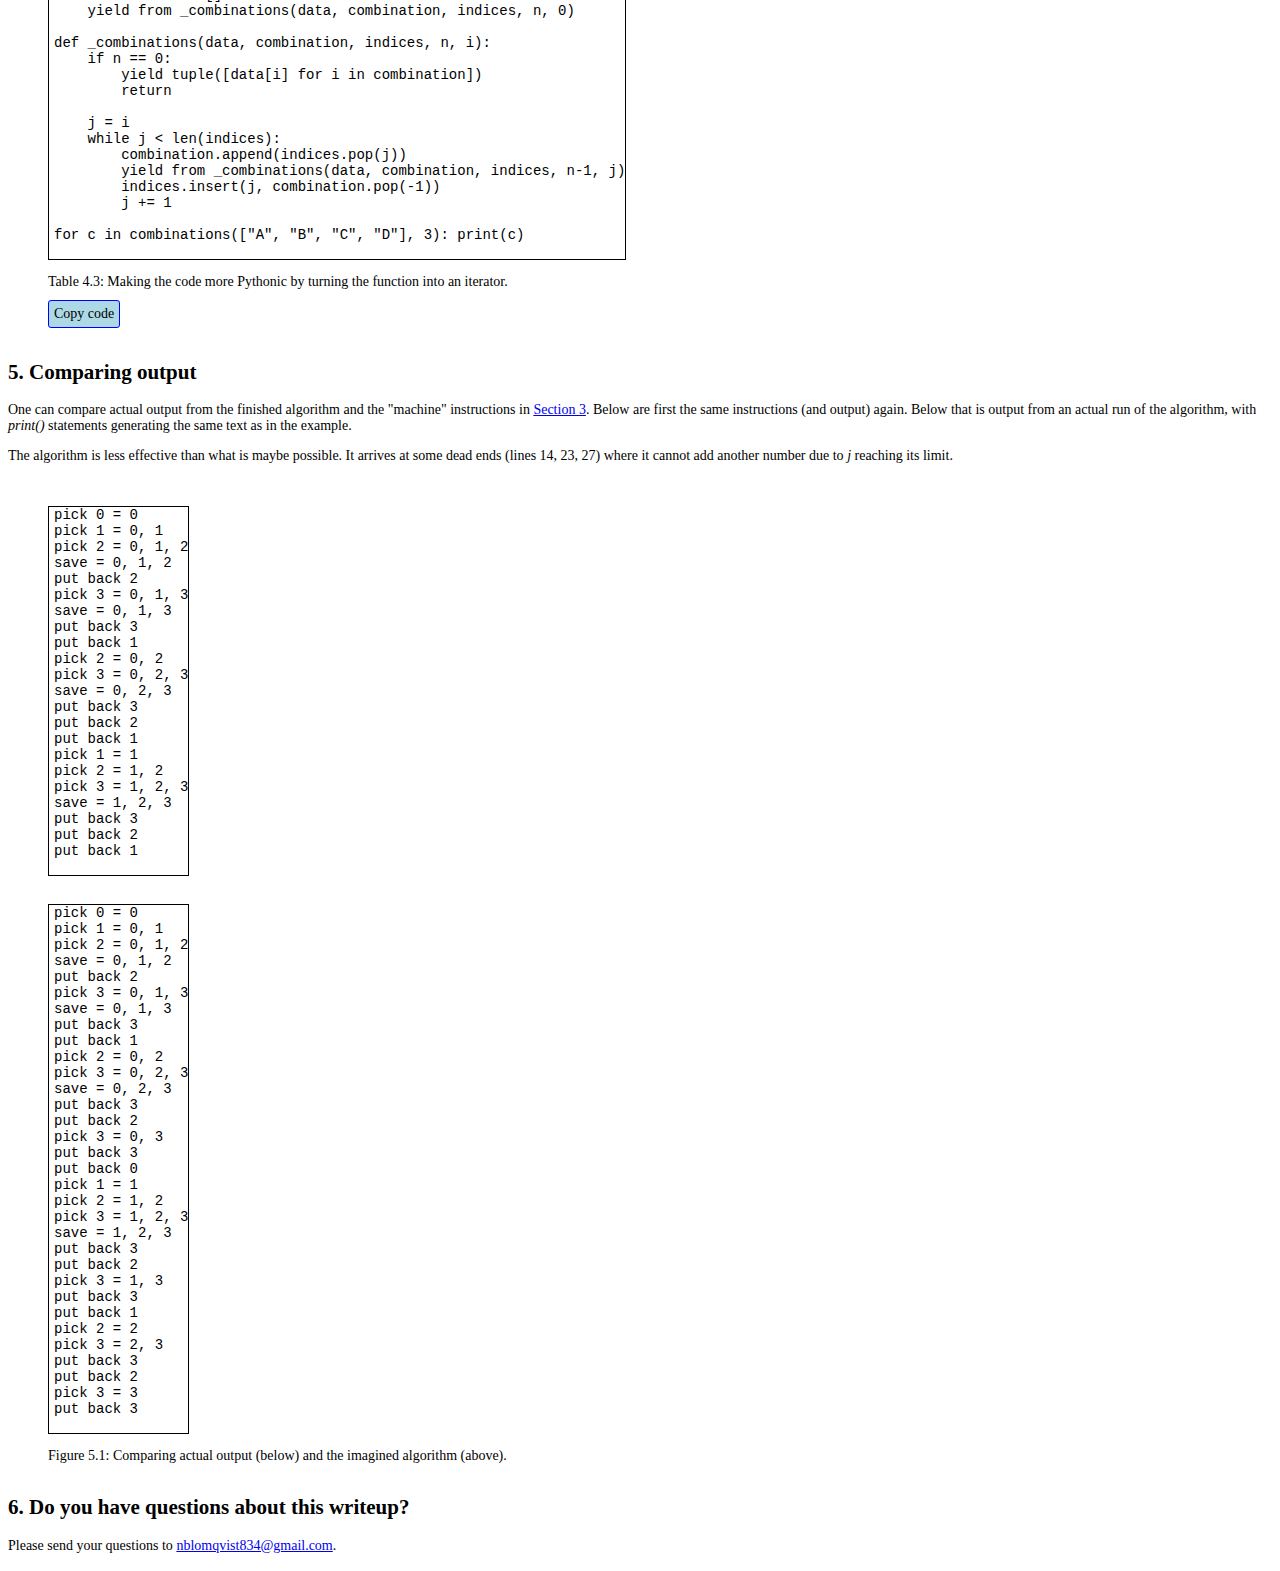
<file: combinations/index.html>
<html>
	<head>
		<meta name="viewport" content="width=device-width, initial-scale=1.0">
		<title>Nils Blomqvist's web page</title>
		<link rel="stylesheet" href="../style.css?v=202603171749">
		<script src="../scripts.js"></script>
	</head>
	<body>
		<h1><a href="../">< home</a> A combinations algorithm</h1>

		<p>Timeline:</p>
		<ul>
			<li>2026-03-17: First published.</li>
		</ul>

		<p>The final program can be downloaded <a href="./combinations.py">here (Python version)</a>.</p>

		<p>Table of Contents</p>
		<ol>
			<li><a href="#forewords">1. Forewords</a></li>
			<li><a href="#whatarecombinations">2. What are combinations?</li>
			<li><a href="#examples">3. Finding the pattern</a></li>
			<li><a href="#programmingasolution">4. Programming a solution</a></li>
			<li><a href="#doyouhavequestions">5. Do you have questions about this writeup?</a></li>
		</ol>

	<p>List of tables</p>

	<ol>
		<li><a href="#figure1">2.1: Combinations of different sizes from the set {1, 2, 3, 4}</a></li>
	</ol>
        <p>List of figures</p>

        <ol>
        	<li><a href="#figure2">3.1: A machine creating the 2-combinations and 3-combinations of of {0, 1, 2, 3}</a></li>
        	<li><a href="#figure3">5.1: Comparing actual output and the imagined algorithm</a></li>
        </ol>

        <p>List of programming code</p>

        <ol>
        	<li><a href="#code1">4.1 Starting to write the base case for the combinations algorithm</a></li>
        	<li><a href="#code2">4.2 Adding the last bits of code for the combinations algorithm</a></li>
        	<li><a href="#code3">4.3 Making the code more Pythonic by turning the function into an iterator</a></li>
        </ol>

        <h2 id="forewords">1. Forewords</h2>

	<p>I received a challenge to also tackle permutations and combinations, once I had completed <a href="../cartesianproduct">A Cartesian product algorithm</a>. This article is about an algorithm that produces combinations.</p>

        <h2 id="whatarecombinations">2. What are combinations?</h2>

	<p>Combinations of a set are the (unordered) combinations of the different elements. As an example, the 2-combinations of the set {1, 2, 3} are {1, 2}, {1, 3}, {2, 3}. The 3-combination is {1, 2, 3} &ndash; there is only one way to combine the three elements in pieces of three.</p>

        <p></p>

	<p>As an illustration, below is a chart of the possible 2-combinations, 3-combinations and 4-combinations of {1, 2, 3, 4}. The curly braces shows that it is a set &ndash; elements that are unique. The possible combinations number <i>n!/k!(n-k)!</i> so for 2-combinations there are <i>4!/2!(4-2)!=6</i> and for 3-combinations there are <i>4!/3!(4-3)!=4</i> and for 4-combinations there are only <i>4!/4!(4-4)!=1</i>.</p>

        <figure id="figure1">
        <table cellpadding=0 cellspacing=0>
		<tr>
			<th>1-combinations</th>
			<th>2-combinations</th>
			<th>3-combinations</th>
			<th>4-combinations</th>
		</tr>
		<tr>
			<td>{1}</td>
			<td>{1, 2}</td>
			<td>{1, 2, 3}</td>
			<td>{1, 2, 3, 4}</td>
		</tr>
		<tr>
			<td>{2}</td>
			<td>{1, 3}</td>
			<td>{1, 2, 4}</td>
			<td></td>
		</tr>
		<tr>
			<td>{3}</td>
			<td>{1, 4}</td>
			<td>{1, 3, 4}</td>
			<td></td>
		</tr>
		<tr>
			<td>{4}</td>
			<td>{2, 3}</td>
			<td>{2, 3, 4}</td>
			<td></td>
		</tr>
		<tr>
			<td></td>
			<td>{3, 4}</td>
			<td></td>
			<td></td>
		</tr>
		<tr>
			<td></td>
			<td>{4, 2}</td>
			<td></td>
			<td></td>
		</tr>
        </table>
	<caption>Figure 2.1: Combinations of different sizes from the set {1, 2, 3, 4}.</caption>
    	</figure>

        <h2 id="examples">3. Finding the pattern</h2>

        <p>By looking at the numbers in the previous table, one can start making guesses.</p>

	<p>In the previous two articles <a href="../cartesianproduct">An algorithm for the Cartesian product</a> and <a href="../permutations">A permutations algorithm</a>, I will define a simple machine with a few instructions that illustrates what the steps can be to produce the next combination. The machine works on a list of indices ([0, 1, 2, 3]) each of which represent one element from each list of elements.</p>

	<p>The machine has the instructions <code>save</code> which saves the current state of the indices somewhere so that I can do something with it later. <code>pick</code> picks the number given as the argument from the list and shows the state of the combination. It also removes it from the list. <code>put back</code> puts a number back into the list from the combination.</p>

        <figure id="figure2">
		<div class="code-block">
		<pre class="line-numbers"></pre>
		<pre class="code">
pick 0 = 0
pick 1 = 0, 1
save = 0, 1
put back 1
pick 2 = 0, 2
save = 0, 2
put back 2
pick 3 = 0, 3
save = 0, 3
put back 3
put back 0
pick 1 = 1
pick 2 = 1, 2
save = 1, 2
put back 2
pick 3 = 1, 3
save = 1, 3
put back 3
put back 1
pick 2 = 2
pick 3 = 2, 3
save = 2, 3
put back 3
put back 2
		</pre>
		</div>

		<div class="code-block">
		<pre class="line-numbers"></pre>
		<pre class="code">
pick 0 = 0
pick 1 = 0, 1
pick 2 = 0, 1, 2
save = 0, 1, 2
put back 2
pick 3 = 0, 1, 3
save = 0, 1, 3
put back 3
put back 1
pick 2 = 0, 2
pick 3 = 0, 2, 3
save = 0, 2, 3
put back 3
put back 2
put back 1
pick 1 = 1
pick 2 = 1, 2
pick 3 = 1, 2, 3
save = 1, 2, 3
put back 3
put back 2
put back 1
		</pre>
		</div>
<caption>Figure 3.1: A machine creating the 2-combinations and 3-combinations of of {0, 1, 2, 3}.</caption>
</figure>

<p>From the code above, one can draw some conclusions:</p>

<ol class="list">
	<li>The numbers are drawn or picked from a pool of numbers which is the same as the indices of the data that the <i>combinations()</i> function should operate on.</li>
	<li>When a number has been picked, the second number is picked in the same fashion, but starting from where the last number was picked (see lines 0 and 1 or 1 and 2). How many number of times this happens depends on how the size of the combinations (two for 2-combinations, three for 3-combinations, ...).</li>
	<li><code>save</code> happens when no more numbers can be picked, due to the constraint placed by <i>n</i>-combinations.</li>
</ol>

        <h2 id="programmingasolution">4. Programming the solution</h2>

	<p>Let's start by implementing the case when there are no more numbers to pick, that is to say the number that have already been picked amount to the size of the combinations the function was instructed to produce. This is called the <i>base case</i>.</p>

	<p>The function operates on 1) the <i>combination</i> 2) the <i>data</i> 3) the </i>indices</i> 4) a number <i>n</i>, and 5) a <i>callback</i>.</p>

	<p>The <i>combination</i> parameter is an empty list which is altered during the time that the function is run. The <i>data</i> parameter is the list of elements that make up the input data (the elements that the function should make combinations of). The <i>indices</i> is a list of integers <i>0&ndash;9</i> that represent the elements in the <i>data</i>. The number <i>n</i> indicates to the function how many more numbers can be picked. The number <i>i</i> keeps track of which element to pick next (see item 2 in the list in <a href="#examples">Section 3</a>) between the recursive calls. The <i>callback</i> is called with the combination as argument whenever a new combination is ready.

	<p>The function will only print the <i>combination</i> once the <i>n</i> argument has reached 0. And since nothing has been done with the <i>combination</i> argument, only an empty list is printed</i>.

		<figure>
		<div class="code-block">
		<pre class="line-numbers"></pre>
		<pre id="code1" class="code">
def combinations(combination, data, indices, n, i, callback):
	if n == 0:
		callback(combination)
		return
	
	combinations(combination, data, indices, n-1, i, callback)
	
combinations([], ["A", "B", "C"], [0, 1, 2], 2, 0, print)
		</div>
		<caption>Table 4.1: Starting to write the base case for the combinations algorithm.</caption>
		<br/>
		<btn class="copy" id="code1-copy">Copy code</btn>
		<script>
			(function() {
				var copy = document.getElementById("code1-copy");
				var code = document.getElementById("code1");
				copy.addEventListener("click", function(e) {
					navigator.clipboard.writeText(code.innerText);
				});
			})();
		</script>
		</figure>

		<p>From the previous examples in <a href="#examples">Section 3</a> one can tell that a loop is needed in order to pick successive elements from the list of indices. It was also possible to see that whenever a second or third element was picked, the algorithm should start not from 0, but from where the last number was picked. Third, whenever the algorithm was finished picking elements, they were put back together in the reverse order in which they were picked. As an example, if {0, 1, 2} was a combination, and there are no more elements to pick, 2 is put back first, followed by 1 and then last 0.</p>

		<p>On line 7 an element is picked from the list that contains the data. Every time this is done (in the recursive calls) it applies to the first element, and when the recursive call is finished it applies to the second, and so on. On line 8 the same routine of picking an element and putting it back is initiated. Note that the recursively called function starts the <i>while</i>-loop at <i>j</i>. On line 9 that same element that was picked on line 7 is put back into the list of indices (and in the same position).

		<p>How does it avoid making combinations that already exist? The algorithm does pick, for example, {1, 3} (consider the data to be [0, 1, 2, 3] and <i>n=2</i>), but when the next recursive call cannot pick another element due to <i>j=len(indices)</i> it starts popping elements off <i>combination</i> instead. The promise of <i>j</i> is that only a larger number than the one before it can be picked.</p>

		<figure>
		<div class="code-block">
		<pre class="line-numbers"></pre>
		<pre id="code2" class="code">
def combinations(combination, data, indices, n, i, callback):
	if n == 0:
		callback([data[i] for i in combination])
		return

	j = i
	while j < len(indices):
		combination.append(indices.pop(j))
		combinations(combination, data, indices, n-1, j, callback)
		indices.insert(j, combination.pop(-1))
		j += 1

combinations([], ["A", "B", "C", "D"], [0, 1, 2, 3], 3, 0, print)
		</pre>
		</div>
		<caption>Table 4.2: Adding the last bits of code for the combinations algorithm.</caption>
		<br/>
		<btn class="copy" id="code2-copy">Copy code</btn>
		<script>
			(function() {
				var copy = document.getElementById("code2-copy");
				var code = document.getElementById("code2");
				copy.addEventListener("click", function(e) {
					navigator.clipboard.writeText(code.innerText);
				});
			})();
		</script>
		</figure>

		<p>I made the code more Pythonic by turning the <i>combinations()</i> function into an iterator. Note that it may be wise to operate on a list or array of indices that each represent the elements in the data. In this case, the list of indices is changed during the time that the algorithm runs.</p>
		<figure>
		<div class="code-block">
		<pre class="line-numbers"></pre>
		<pre id="code3" class="code">
def combinations(data, n):
    indices = [x for x in range(0, len(data))]
    combination = []
    yield from _combinations(data, combination, indices, n, 0)

def _combinations(data, combination, indices, n, i):
    if n == 0:
        yield tuple([data[i] for i in combination])
        return

    j = i
    while j < len(indices):
        combination.append(indices.pop(j))
        yield from _combinations(data, combination, indices, n-1, j)
        indices.insert(j, combination.pop(-1))
        j += 1

for c in combinations(["A", "B", "C", "D"], 3): print(c)
		</pre>
		</div>
		<caption>Table 4.3: Making the code more Pythonic by turning the function into an iterator.</caption>
		<br/>
		<btn class="copy" id="code3-copy">Copy code</btn>
		<script>
			(function() {
				var copy = document.getElementById("code3-copy");
				var code = document.getElementById("code3");
				copy.addEventListener("click", function(e) {
					navigator.clipboard.writeText(code.innerText);
				});
			})();
		</script>
		</figure>


		<h2 id="comparingoutput">5. Comparing output</h2>

		<p>One can compare actual output from the finished algorithm and the "machine" instructions in <a href="#examples">Section 3</a>. Below are first the same instructions (and output) again. Below that is output from an actual run of the algorithm, with <i>print()</i> statements generating the same text as in the example.</p>

		<p>The algorithm is less effective than what is maybe possible. It arrives at some dead ends (lines 14, 23, 27) where it cannot add another number due to <i>j</i> reaching its limit.</p>

        <figure id="figure3">
		<div class="code-block">
		<pre class="line-numbers"></pre>
		<pre class="code">
pick 0 = 0
pick 1 = 0, 1
pick 2 = 0, 1, 2
save = 0, 1, 2
put back 2
pick 3 = 0, 1, 3
save = 0, 1, 3
put back 3
put back 1
pick 2 = 0, 2
pick 3 = 0, 2, 3
save = 0, 2, 3
put back 3
put back 2
put back 1
pick 1 = 1
pick 2 = 1, 2
pick 3 = 1, 2, 3
save = 1, 2, 3
put back 3
put back 2
put back 1
		</pre>
		</div>

		<div class="code-block">
		<pre class="line-numbers"></pre>
		<pre class="code">
pick 0 = 0
pick 1 = 0, 1
pick 2 = 0, 1, 2
save = 0, 1, 2
put back 2
pick 3 = 0, 1, 3
save = 0, 1, 3
put back 3
put back 1
pick 2 = 0, 2
pick 3 = 0, 2, 3
save = 0, 2, 3
put back 3
put back 2
pick 3 = 0, 3
put back 3
put back 0
pick 1 = 1
pick 2 = 1, 2
pick 3 = 1, 2, 3
save = 1, 2, 3
put back 3
put back 2
pick 3 = 1, 3
put back 3
put back 1
pick 2 = 2
pick 3 = 2, 3
put back 3
put back 2
pick 3 = 3
put back 3
		</pre>
		</div>
		<caption>Figure 5.1: Comparing actual output (below) and the imagined algorithm (above).</caption>
	</figure>

		<h2 id="doyouhavequestions">6. Do you have questions about this writeup?</h2>

		<p>Please send your questions to <a href="mailto:nblomqvist834@gmail.com">nblomqvist834@gmail.com</a>.</p>

	</body>
</html>
</file>
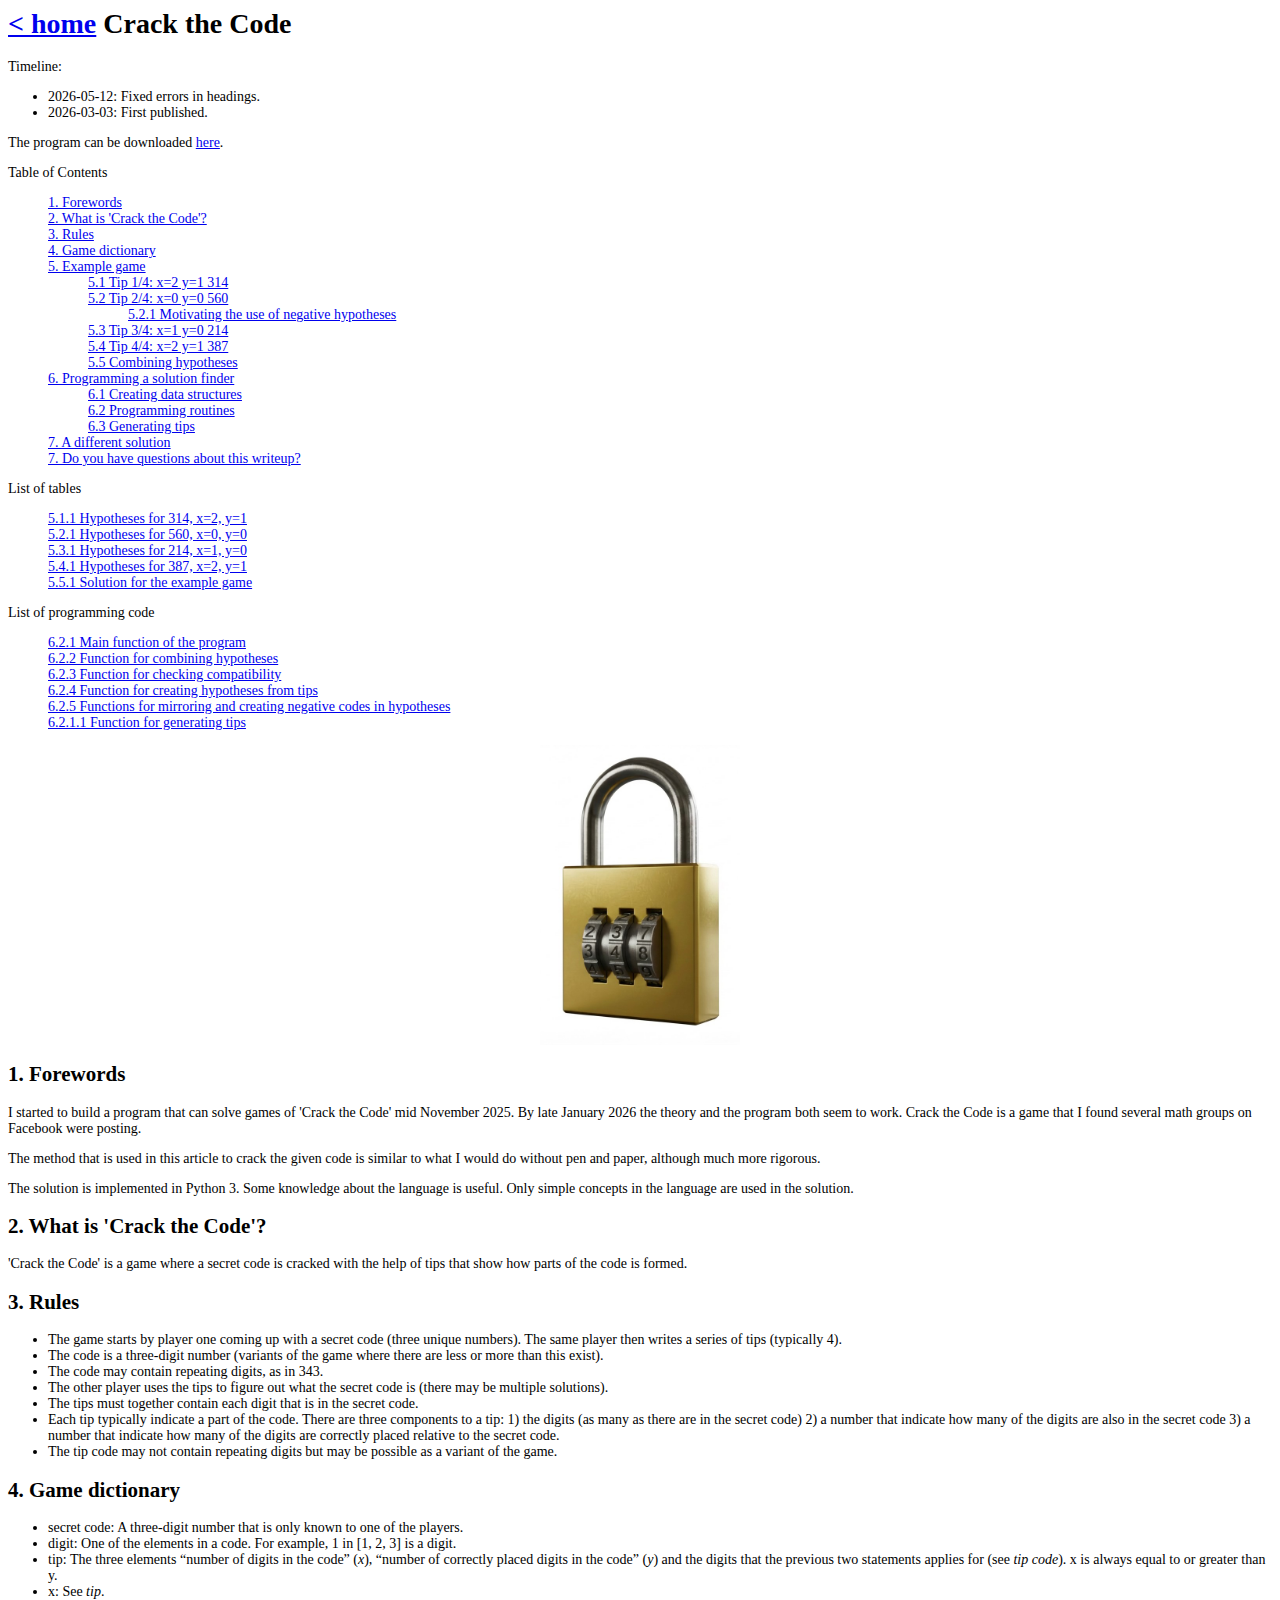
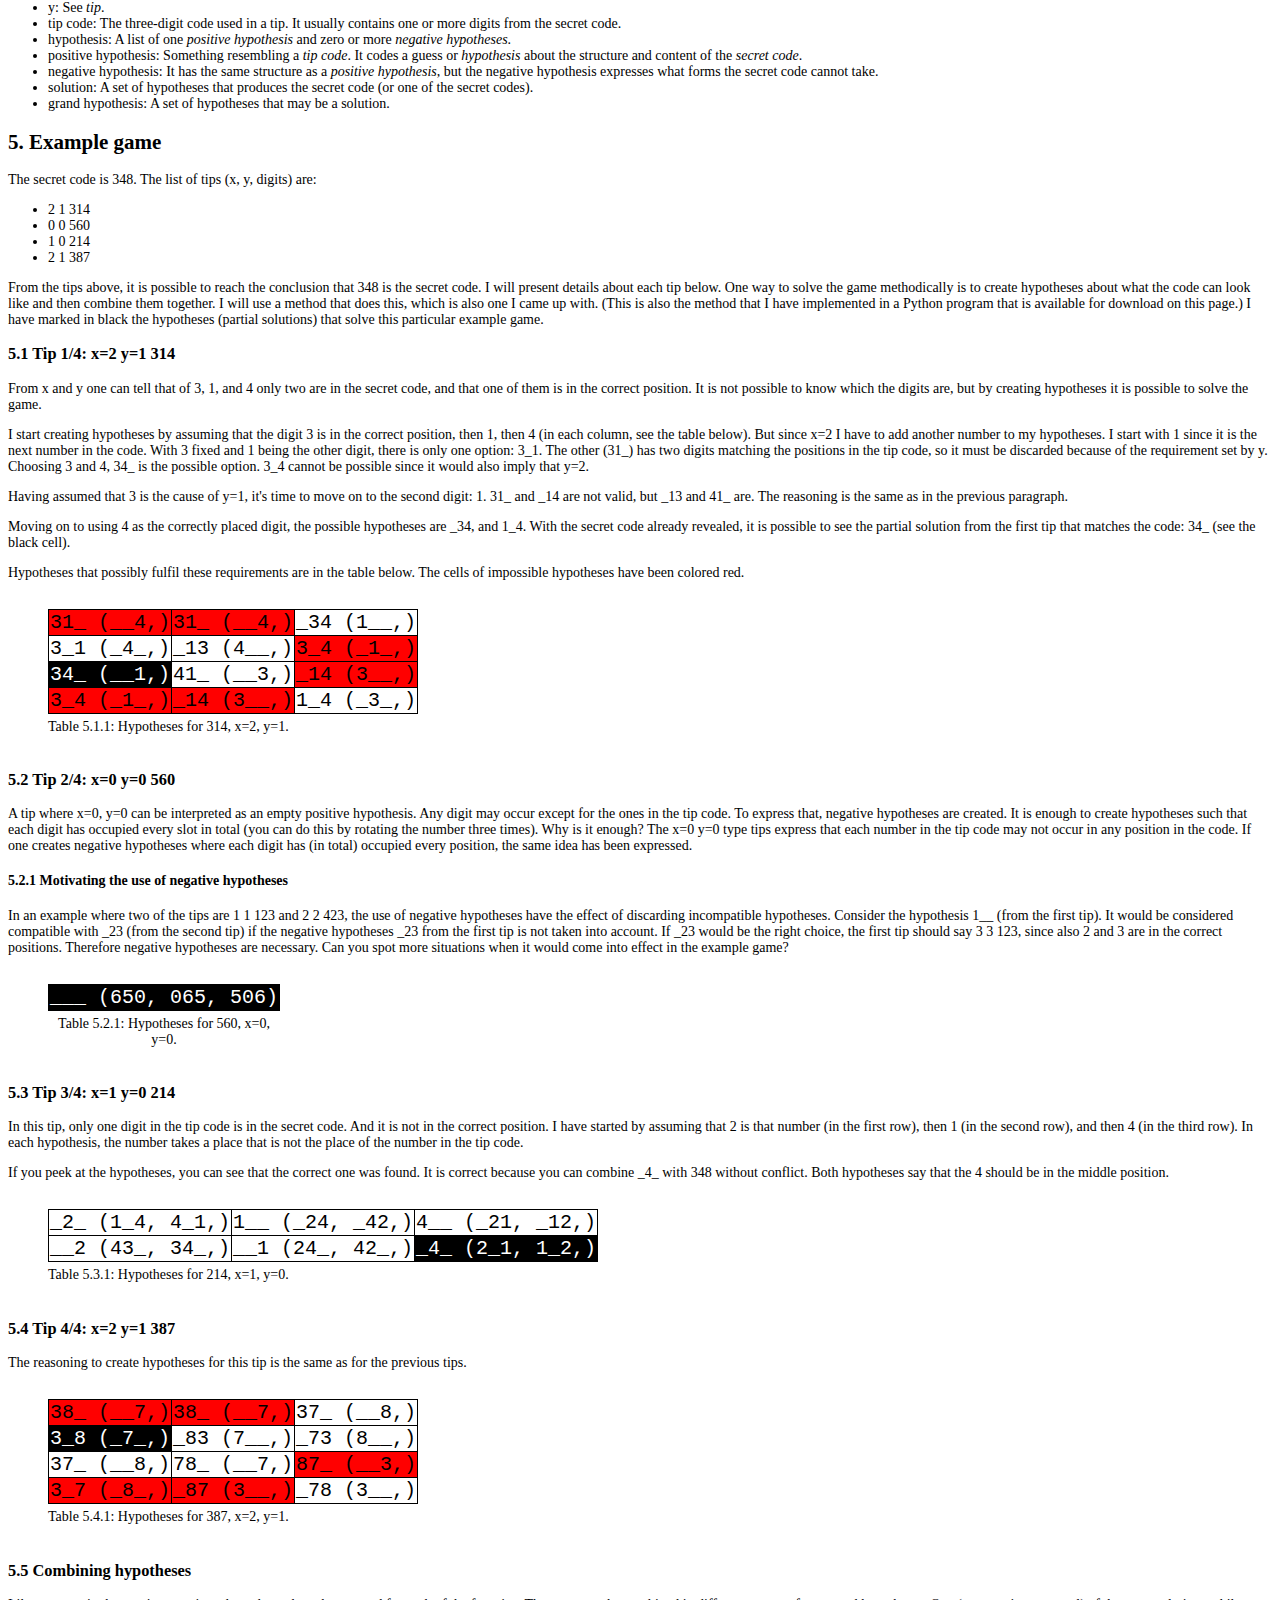
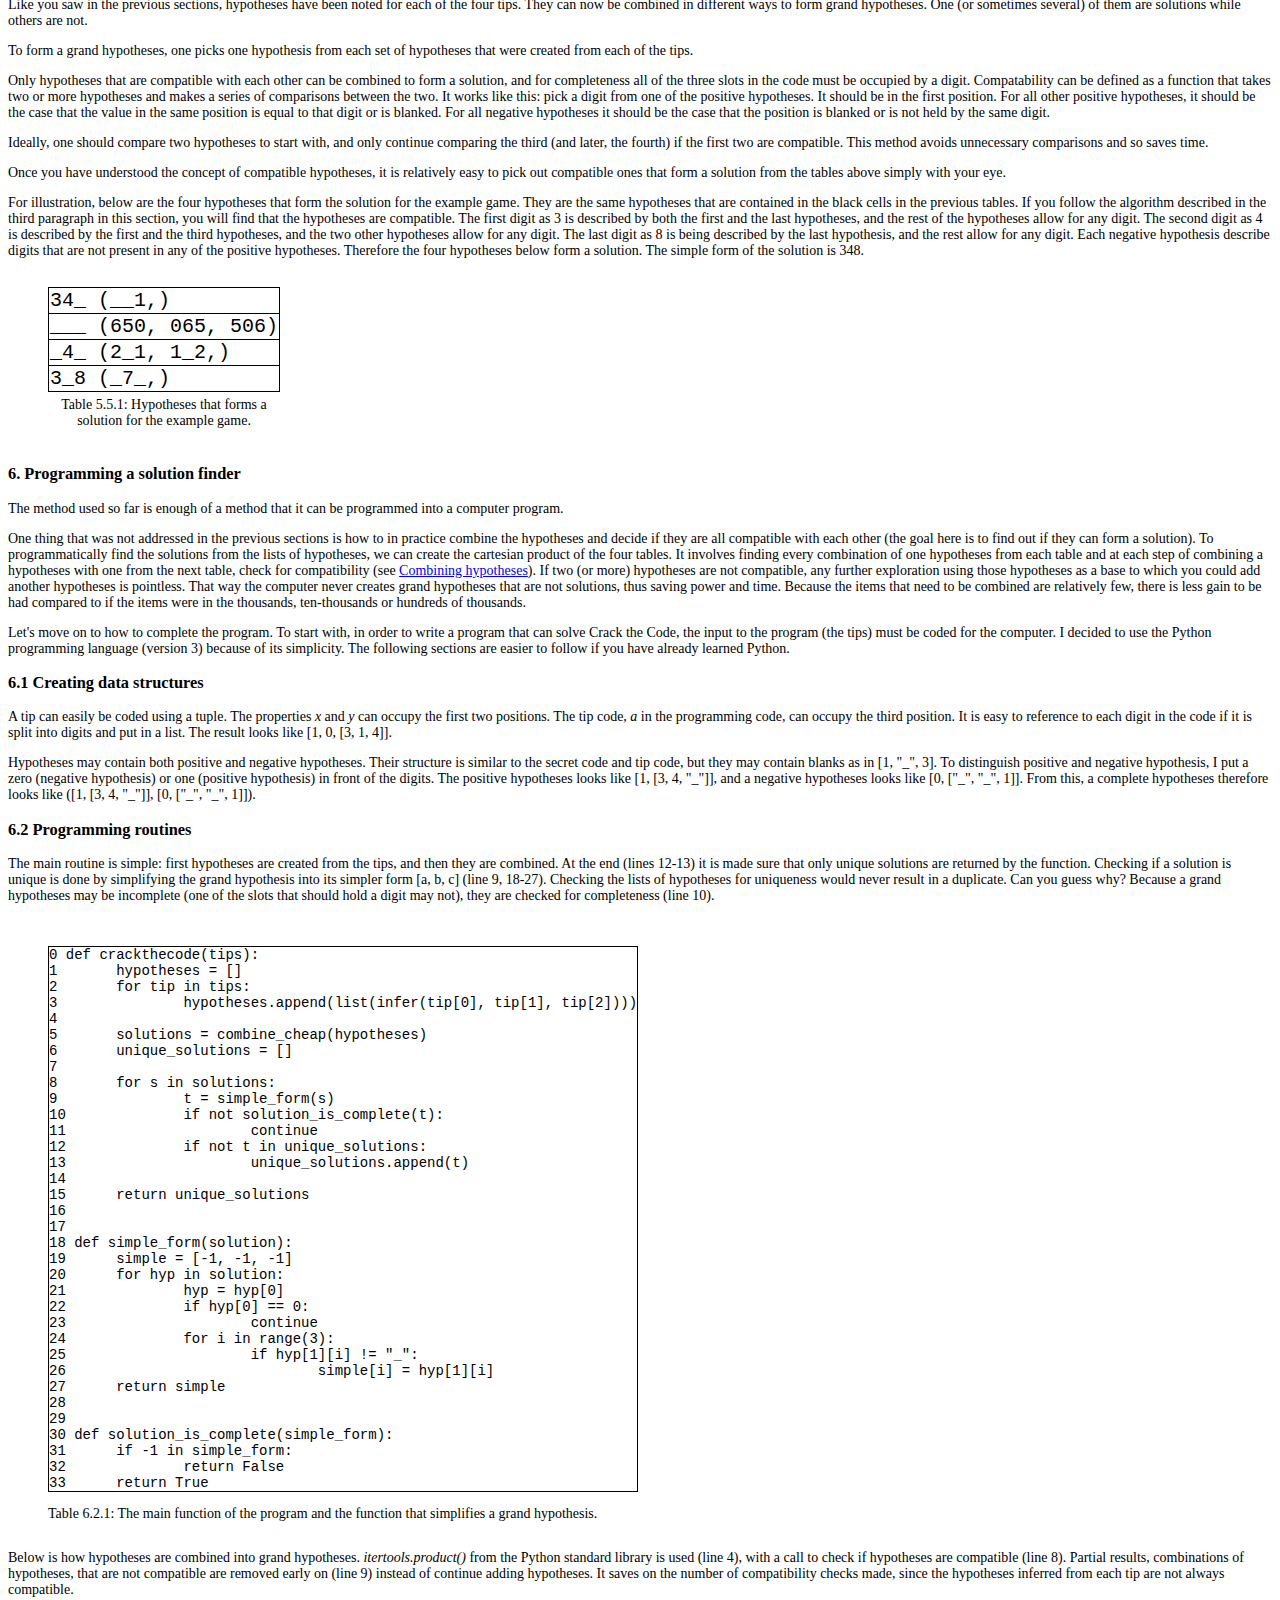
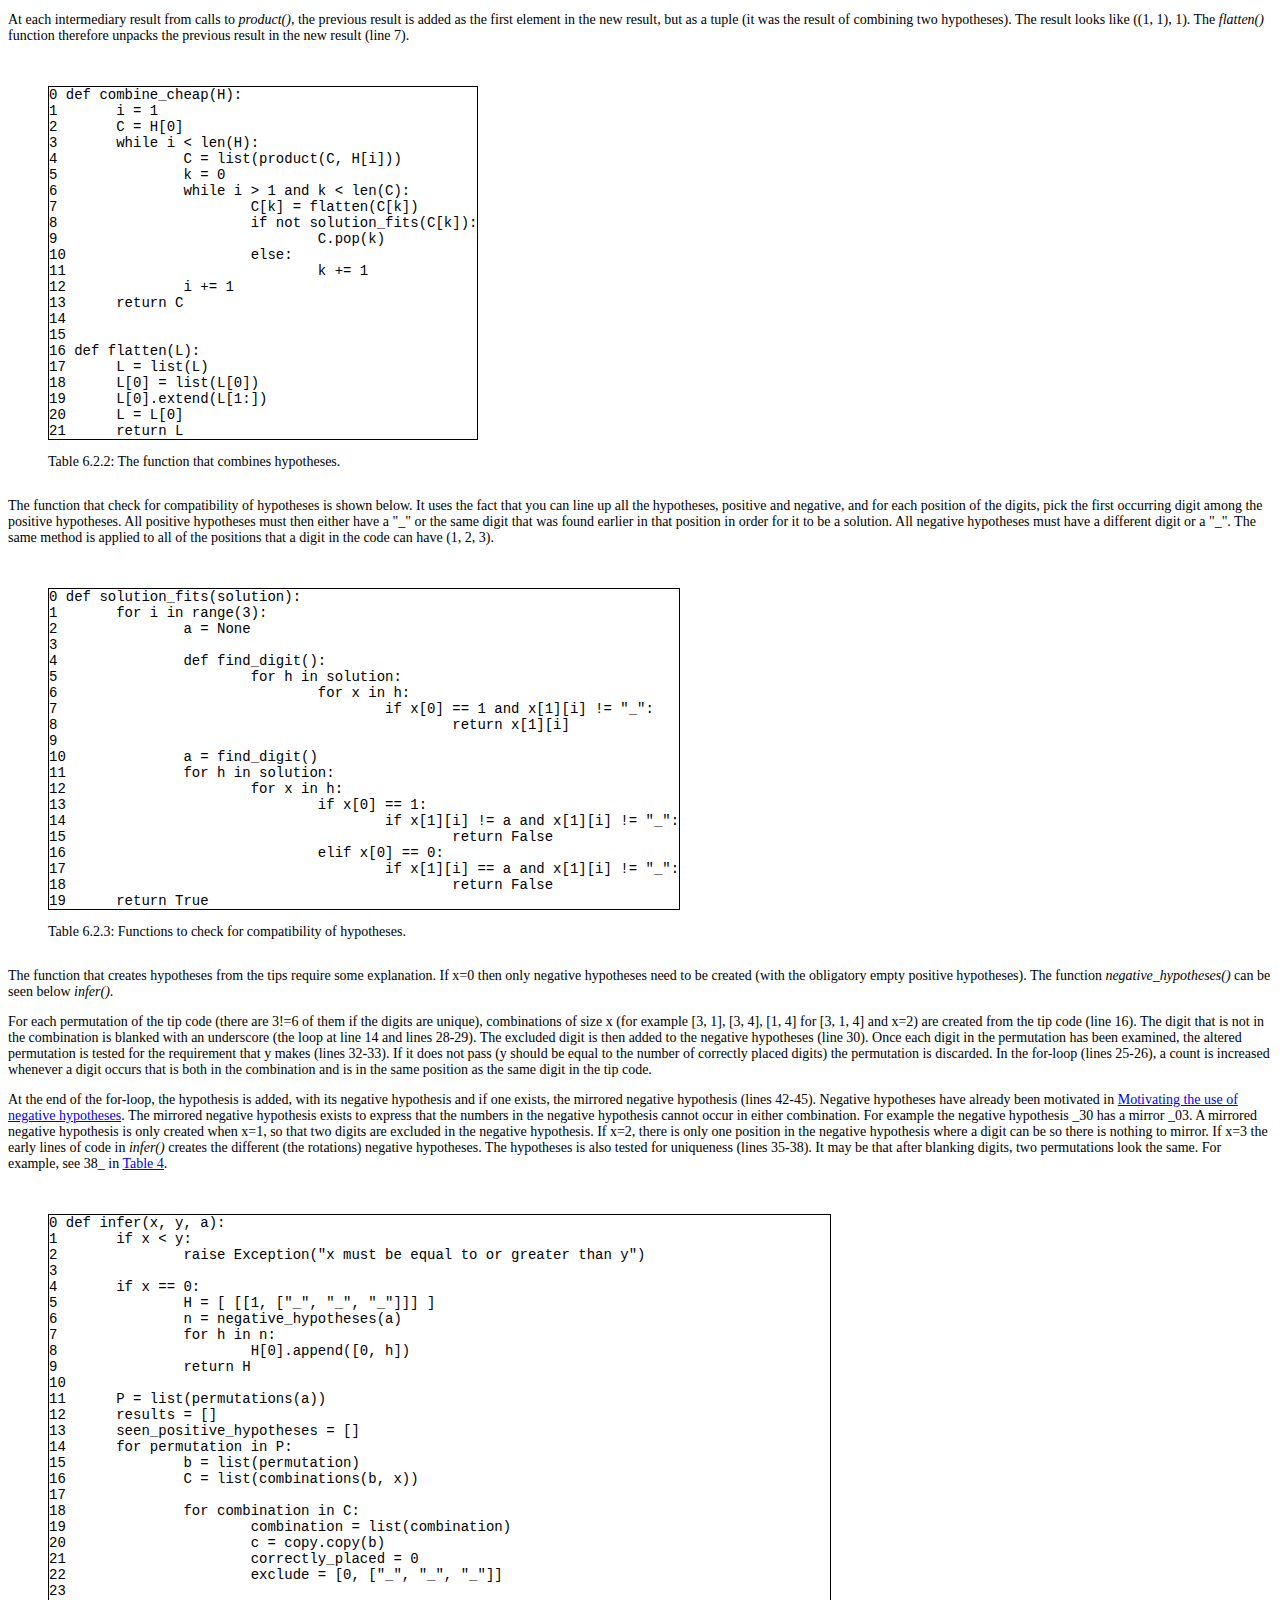
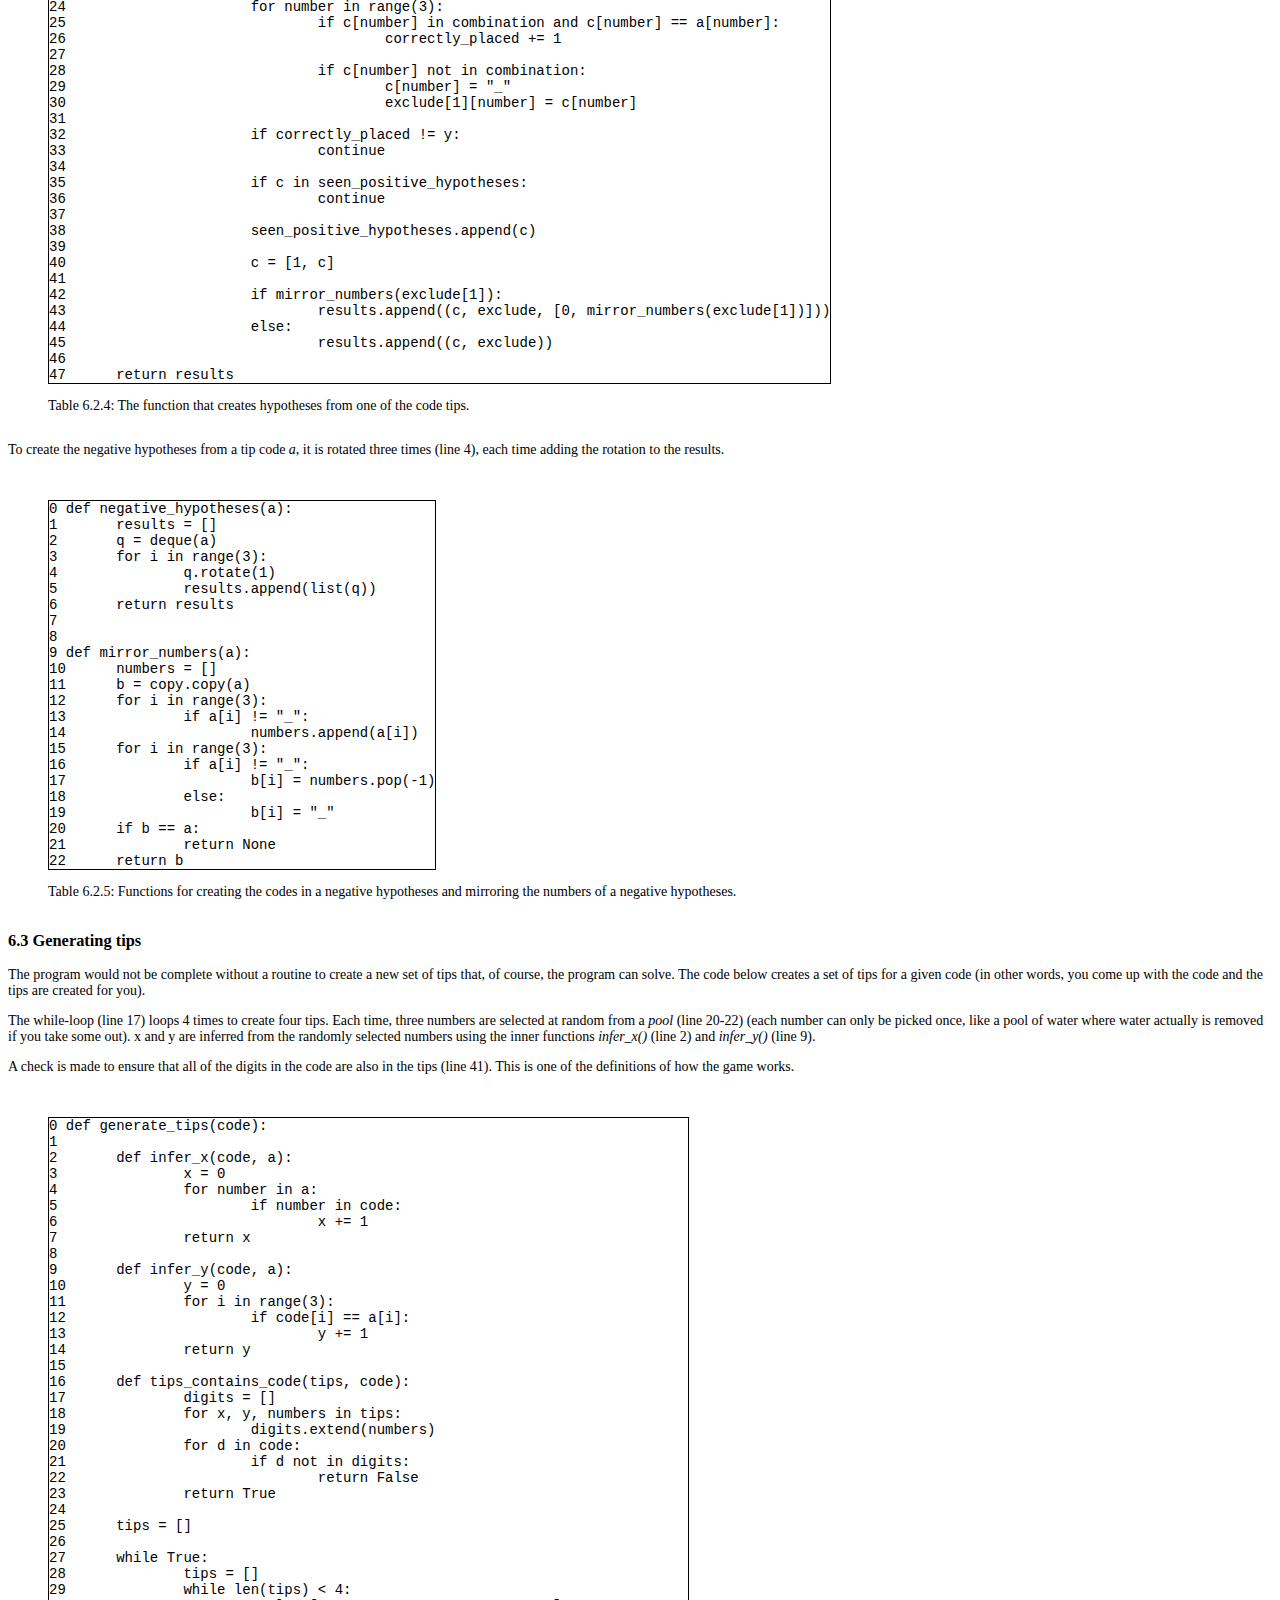
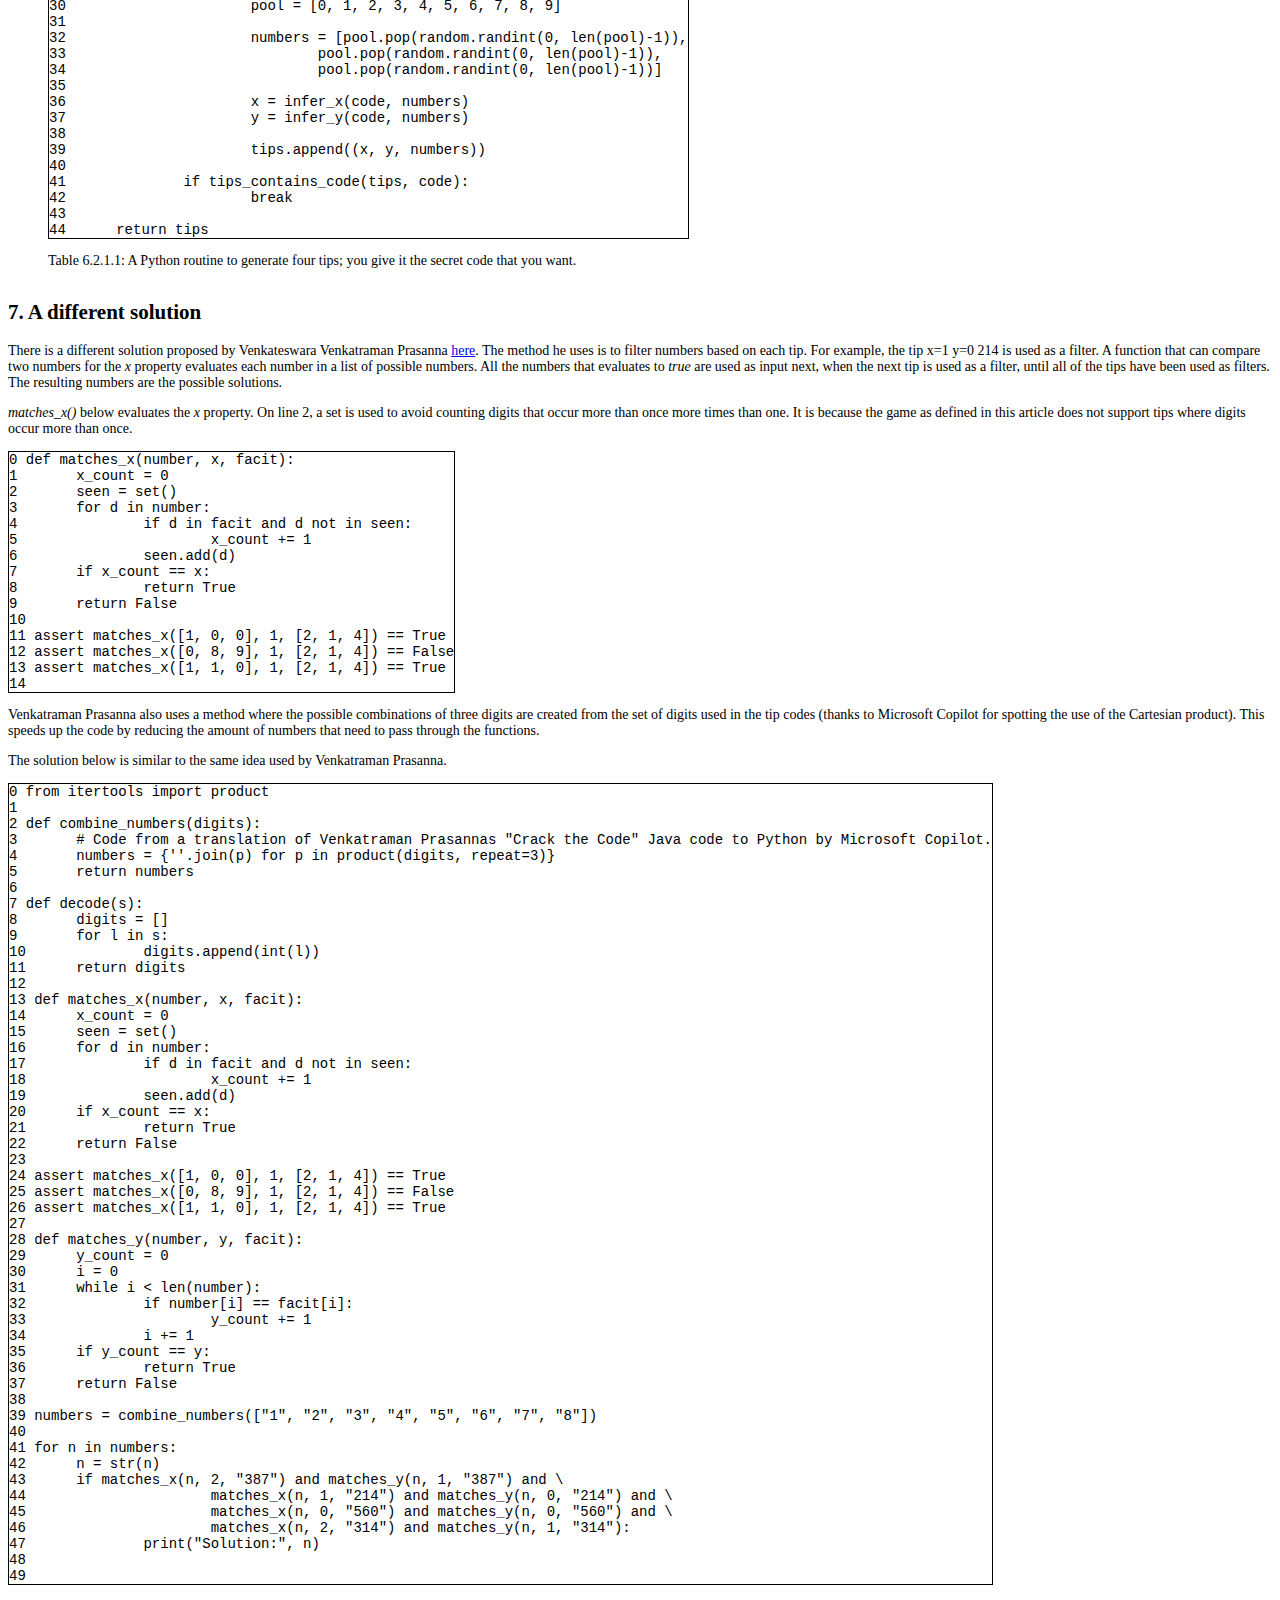
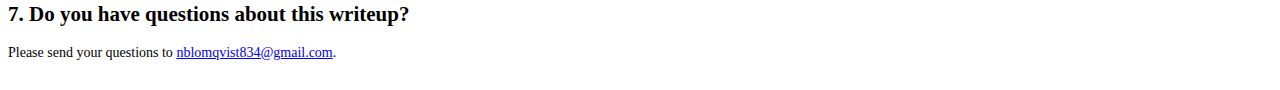
<file: crackthecode/index.html>
<html>
	<head>
		<meta name="viewport" content="width=device-width, initial-scale=1.0">
		<title>Nils Blomqvist's web page</title>
		<link rel="stylesheet" href="../style.css?v=202603171749">
		<script>

			function number_pre_lines(pres) {
				for (var i = 0; i < pres.length; i++) {
					var old_text = pres[i].innerText;
					var line_count = 0;
					pres[i].innerText = "";
					for (var j = 0; j < old_text.length; j++) {
						if (j == 0) {
							pres[i].innerText += line_count + " " + old_text[j];
							line_count++;
						} else if (old_text[j] == "\n") {
							pres[i].innerText += old_text[j] + line_count + " ";
							line_count++;
						} else {
							pres[i].innerText += old_text[j];
						}
					}
				}
			};

			document.addEventListener("DOMContentLoaded",  function() {
				// console.log("hi");
				var pres = document.querySelectorAll("pre");
				number_pre_lines(pres);
			});
		</script>
	</head>
	<body>
		<h1><a href="../">< home</a> Crack the Code</h1>

		<p>Timeline:</p>
		<ul>
            <li>2026-05-12: Fixed errors in headings.</li>
			<li>2026-03-03: First published.</li>
		</ul>

		<p>The program can be downloaded <a href="./crackthecode.py">here</a>.

		<p>Table of Contents</p>
		<ol>
			<li><a href="#forewords">1. Forewords</a></li>
            <li><a href="#whatiscrackthecode">2. What is 'Crack the Code'?</li>
            <li><a href="#rules">3. Rules</a></li>
            <li><a href="#gamedictionary">4. Game dictionary</a></li>
            <li><a href="#examplegame">5. Example game</a></li>
        	<ol>
	            <li><a href="#tip1">5.1 Tip 1/4: x=2 y=1 314</a></li>
	            <li><a href="#tip2">5.2 Tip 2/4: x=0 y=0 560</a></li>
	            <ol>
        			<li><a href="#motivatingnegativehypotheses">5.2.1 Motivating the use of negative hypotheses</a></li>
        		</ol>
	            <li><a href="#tip3">5.3 Tip 3/4: x=1 y=0 214</a></li>
	            <li><a href="#tip4">5.4 Tip 4/4: x=2 y=1 387</a></li>
            	<li><a href="#">5.5 Combining hypotheses</a></li>
        	</ol>
            <li><a href="#programmingasolutionfinder">6. Programming a solution finder</a></li>
            <ol>
	            <li><a href="#creatingdatastructures">6.1 Creating data structures</a></li>
	            <li><a href="#programmingroutines">6.2 Programming routines</a></li>
	            <li><a href="#generatingtips">6.3 Generating tips</a></li>
	        </ol>
	        <li><a href="#adifferentstersolution">7. A different solution</a></li>
	        <ol>
	        	<li><a href=""></a></li>
	        </ol>

            <li><a href="#doyouhavequestions">7. Do you have questions about this writeup?</a></li>
        </ol>

        <p>List of tables</p>

        <ol>
        	<li><a href="#table1">5.1.1 Hypotheses for 314, x=2, y=1</a></li>
        	<li><a href="#table2">5.2.1 Hypotheses for 560, x=0, y=0</a></li>
        	<li><a href="#table3">5.3.1 Hypotheses for 214, x=1, y=0</a></li>
        	<li><a href="#table4">5.4.1 Hypotheses for 387, x=2, y=1</a></li>
        	<li><a href="#table11">5.5.1 Solution for the example game</a></li>
        </ol>

        <p>List of programming code</p>

        <ol>
        	<li><a href="#table5">6.2.1 Main function of the program</a></li>
        	<li><a href="#table6">6.2.2 Function for combining hypotheses</a></li>
        	<li><a href="#table7">6.2.3 Function for checking compatibility</a></li>
        	<li><a href="#table8">6.2.4 Function for creating hypotheses from tips</a></li>
        	<li><a href="#table9">6.2.5 Functions for mirroring and creating negative codes in hypotheses</a></li>
        	<li><a href="#table10">6.2.1.1 Function for generating tips</a></li>
        </ol>

		<center><img src="padlock.jpg" width="200px"/></center>

		<h2 id="forewords">1. Forewords</h2>

		<p>I started to build a program that can solve games of 'Crack the Code' mid November 2025. By late January 2026 the theory and the program both seem to work. Crack the Code is a game that I found several math groups on Facebook were posting.</p>

		<p>The method that is used in this article to crack the given code is similar to what I would do without pen and paper, although much more rigorous.</p>

		<p>The solution is implemented in Python 3. Some knowledge about the language is useful. Only simple concepts in the language are used in the solution.</p>

		<h2 id="whatiscrackthecode">2. What is 'Crack the Code'?</h2>

		<p>'Crack the Code' is a game where a secret code is cracked with the help of tips that show how
		parts of the code is formed.</p>
		
		<h2 id="rules">3. Rules</h2>
		<ul>
			<li>The game starts by player one coming up with a secret code (three unique numbers). The same player then writes a series of tips (typically 4).</li>
			<li>The code is a three-digit number (variants of the game where there are less or more than this exist).</li>
			<li>The code may contain repeating digits, as in 343.</li>
			<li>The other player uses the tips to figure out what the secret code is (there may be multiple solutions).</li>
			<li>The tips must together contain each digit that is in the secret code.</li>
			<li>Each tip typically indicate a part of the code. There are three components to a tip: 1) the digits (as many as there are in the secret code) 2) a number that indicate how many of the digits are also in the secret code 3) a number that indicate how many of the digits are correctly placed relative to the secret code.</li>
			<li>The tip code may not contain repeating digits but may be possible as a variant of the game.</li>
		</ul>

		<h2 id="gamedictionary">4. Game dictionary</h2>
		<ul>
			<li>secret code: A three-digit number that is only known to one of the players.</li>
			<li>digit: One of the elements in a code. For example, 1 in [1, 2, 3] is a digit.</li>
			<li>tip: The three elements “number of digits in the code” (<i>x</i>), “number of correctly placed digits in the code” (<i>y</i>) and the digits that the previous two statements applies for (see <i>tip code</i>). x is always equal to or greater than y.
			<li>x: See <i>tip</i>.</li>
			<li>y: See <i>tip</i>.</li>
			<li>tip code: The three-digit code used in a tip. It usually contains one or more digits from the secret code.</li>
			<li>hypothesis: A list of one <i>positive hypothesis</i> and zero or more <i>negative hypotheses</i>.</li>
			<li>positive hypothesis: Something resembling a <i>tip code</i>. It codes a guess or <i>hypothesis</i> about the structure and content of the <i>secret code</i>.</li>
			<li>negative hypothesis: It has the same structure as a <i>positive hypothesis</i>, but the negative hypothesis expresses what forms the secret code cannot take.</li>
			<li>solution: A set of hypotheses that produces the secret code (or one of the secret codes).</li>
			<li>grand hypothesis: A set of hypotheses that may be a solution.</li>
		</ul>

		<h2 id="examplegame">5. Example game</h2>

		<p>The secret code is 348. The list of tips (x, y, digits) are:</p>
		<ul>
			<li>2 1 314</li>
			<li>0 0 560</li>
			<li>1 0 214</li>
			<li>2 1 387</li>
		</ul>
		<p>From the tips above, it is possible to reach the conclusion that 348 is the secret code. I will present details about each tip below. One way to solve the game methodically is to create hypotheses about what the code can look like and then combine them together. I will use a method that does this, which is also one I came up with. (This is also the method that I have implemented in a Python program that is available for download on this page.) I have marked in black the hypotheses (partial solutions) that solve this particular example game.</p>

		<h3 id="tip1">5.1 Tip 1/4: x=2 y=1 314</h3>

		<p>From x and y one can tell that of 3, 1, and 4 only two are in the secret code, and that one of them is in the correct position. It is not possible to know which the digits are, but by creating hypotheses it is possible to solve the game.</p>

		<p>I start creating hypotheses by assuming that the digit 3 is in the correct position, then 1, then 4 (in each column, see the table below). But since x=2 I have to add another number to my hypotheses. I start with 1 since it is the next number in the code. With 3 fixed and 1 being the other digit, there is only one option: 3_1. The other (31_) has two digits matching the positions in the tip code, so it must be discarded because of the requirement set by y. Choosing 3 and 4, 34_ is the possible option. 3_4 cannot be possible since it would also imply that y=2.</p>

		<p>Having assumed that 3 is the cause of y=1, it's time to move on to the second digit: 1. 31_ and  _14 are not valid, but _13 and 41_ are. The reasoning is the same as in the previous paragraph.</p>

		<p>Moving on to using 4 as the correctly placed digit, the possible hypotheses are _34, and 1_4. With the secret code already revealed, it is possible to see the partial solution from the first tip that matches the code: 34_ (see the black cell).</p>

		<p>Hypotheses that possibly fulfil these requirements are in the table below. The cells of impossible hypotheses have been colored red.</p>

		<figure>
		<table class="crackthecode" id="table1" border=1px style="caption-side: bottom;font-family: monospace;">
			<caption>Table 5.1.1: Hypotheses for 314, x=2, y=1.</caption>
		<tr>
			<td style="background:red;">31_ (__4,)</td><td style="background:red;">31_ (__4,)</td><td>_34 (1__,)</td>
		</tr>
		<tr>
			<td>3_1 (_4_,)</td><td>_13 (4__,)</td><td style="background:red;">3_4 (_1_,)</td>
		</tr>
		<tr>
			<td style="color: white; background: black;">34_ (__1,)</td><td>41_ (__3,)</td><td style="background:red;">_14 (3__,)</td>
		</tr>
		<tr>
			<td style="background:red;">3_4 (_1_,)</td><td style="background:red;">_14 (3__,)</td><td>1_4 (_3_,)</td>
		</tr>
		</table>
		</figure>

		<h3 id="tip2">5.2 Tip 2/4: x=0 y=0 560</h3>

		<p>A tip where x=0, y=0 can be interpreted as an empty positive hypothesis. Any digit may occur except for the ones in the tip code. To express that, negative hypotheses are created. It is enough to create hypotheses such that each digit has occupied every slot in total (you can do this by rotating the number three times). Why is it enough? The x=0 y=0 type tips express that each number in the tip code may not occur in any position in the code. If one creates negative hypotheses where each digit has (in total) occupied every position, the same idea has been expressed.</p>

		<h4 id="motivatingnegativehypotheses">5.2.1 Motivating the use of negative hypotheses</h4>

		<p>In an example where two of the tips are 1 1 123 and 2 2 423, the use of negative hypotheses have the effect of discarding incompatible hypotheses. Consider the hypothesis 1__ (from the first tip). It would be considered compatible with _23 (from the second tip) if the negative hypotheses _23 from the first tip is not taken into account. If _23 would be the right choice, the first tip should say 3 3 123, since also 2 and 3 are in the correct positions. Therefore negative hypotheses are necessary. Can you spot more situations when it would come into effect in the example game?</p>

		<figure>
		<table class="crackthecode" id="table2" border=1px style="caption-side:bottom;font-family: monospace;">
		<caption>Table 5.2.1: Hypotheses for 560, x=0, y=0.</caption>
		<tr>
			<td style="color: white; background: black;">___ (650, 065, 506)</td>
		</tr>
		</table>
		</figure>

		<h3 id="tip3">5.3 Tip 3/4: x=1 y=0 214</h3>

		<p>In this tip, only one digit in the tip code is in the secret code. And it is not in the correct position. I have started by assuming that 2 is that number (in the first row), then 1 (in the second row), and then 4 (in the third row). In each hypothesis, the number takes a place that is not the place of the number in the tip code.</p>

		<p>If you peek at the hypotheses, you can see that the correct one was found. It is correct because you can combine _4_ with 348 without conflict. Both hypotheses say that the 4 should be in the middle position.</p>

		<figure>
		<table class="crackthecode" id="table3" border=1px style="caption-side: bottom;font-family: monospace;">
			<caption>Table 5.3.1: Hypotheses for 214, x=1, y=0.</caption>
		<tr>
			<td>_2_ (1_4, 4_1,)</td><td>1__ (_24, _42,)</td><td>4__ (_21, _12,)</td>
		</tr>
		<tr>
			<td>__2 (43_, 34_,)</td><td>__1 (24_, 42_,)</td><td style="color: white; background: black;">_4_ (2_1, 1_2,)</td>
		</tr>
		</table>
		</figure>

		<h3 id="tip4">5.4 Tip 4/4: x=2 y=1 387</h3>

		<p>The reasoning to create hypotheses for this tip is the same as for the previous tips.</p>

		<figure>
		<table class="crackthecode" id="table4" border=1px style="caption-side: bottom;font-family: monospace;">
			<caption>Table 5.4.1: Hypotheses for 387, x=2, y=1.</caption>
		<tr>
			<td style="background:red;">38_ (__7,)</td>
			<td style="background:red;">38_ (__7,)</td>
			<td>37_ (__8,)</td>
		</tr>
		<tr>
			<td style="color: white; background: black;">3_8 (_7_,)</td>
			<td>_83 (7__,)</td>
			<td>_73 (8__,)</td>
		</tr>
		<tr>
			<td>37_ (__8,)</td>
			<td>78_ (__7,)</td>
			<td style="background:red;">87_ (__3,)</td>
		</tr>
		<tr>
			<td style="background:red;">3_7 (_8_,)</td>
			<td style="background:red;">_87 (3__,)</td>
			<td>_78 (3__,)</td>
		</tr>
		</table>
		</figure>

		<h3 id="combininghypotheses">5.5 Combining hypotheses</h3>

		<p>Like you saw in the previous sections, hypotheses have been noted for each of the four tips. They can now be combined in different ways to form grand hypotheses. One (or sometimes several) of them are solutions while others are not.</p>

		<p>To form a grand hypotheses, one picks one hypothesis from each set of hypotheses that were created from each of the tips.</p>

		<p>Only hypotheses that are compatible with each other can be combined to form a solution, and for completeness all of the three slots in the code must be occupied by a digit. Compatability can be defined as a function that takes two or more hypotheses and makes a series of comparisons between the two. It works like this: pick a digit from one of the positive hypotheses. It should be in the first position. For all other positive hypotheses, it should be the case that the value in the same position is equal to that digit or is blanked. For all negative hypotheses it should be the case that the position is blanked or is not held by the same digit.</p>

		<p>Ideally, one should compare two hypotheses to start with, and only continue comparing the third (and later, the fourth) if the first two are compatible. This method avoids unnecessary comparisons and so saves time.</p>

		<p>Once you have understood the concept of compatible hypotheses, it is relatively easy to pick out compatible ones that form a solution from the tables above simply with your eye.</p>

		<p>For illustration, below are the four hypotheses that form the solution for the example game. They are the same hypotheses that are contained in the black cells in the previous tables. If you follow the algorithm described in the third paragraph in this section, you will find that the hypotheses are compatible. The first digit as 3 is described by both the first and the last hypotheses, and the rest of the hypotheses allow for any digit. The second digit as 4 is described by the first and the third hypotheses, and the two other hypotheses allow for any digit. The last digit as 8 is being described by the last hypothesis, and the rest allow for any digit. Each negative hypothesis describe digits that are not present in any of the positive hypotheses. Therefore the four hypotheses below form a solution. The simple form of the solution is 348.</p>

		<figure>
		<table class="crackthecode" id="table11" border=1px style="caption-side: bottom;font-family: monospace;">
			<caption>Table 5.5.1: Hypotheses that forms a solution for the example game.</caption>
			<tr>
				<td>34_ (__1,)</td>
			</tr>
			<tr>
				<td>___ (650, 065, 506)</td>
			</tr>
			<tr>
				<td>_4_ (2_1, 1_2,)</td>
			</tr>
			<tr>
				<td>3_8 (_7_,)</td>
			</tr>
		</table>
		</figure>

		<h3 id="programmingasolutionfinder">6. Programming a solution finder</h3>

		<p>The method used so far is enough of a method that it can be programmed into a computer program.</p>

		<p>One thing that was not addressed in the previous sections is how to in practice combine the hypotheses and decide if they are all compatible with each other (the goal here is to find out if they can form a solution). To programmatically find the solutions from the lists of hypotheses, we can create the cartesian product of the four tables. It involves finding every combination of one hypotheses from each table and at each step of combining a hypotheses with one from the next table, check for compatibility (see <a href="#combininghypotheses">Combining hypotheses</a>). If two (or more) hypotheses are not compatible, any further exploration using those hypotheses as a base to which you could add another hypotheses is pointless. That way the computer never creates grand hypotheses that are not solutions, thus saving power and time. Because the items that need to be combined are relatively few, there is less gain to be had compared to if the items were in the thousands, ten-thousands or hundreds of thousands.</p>

		<p>Let's move on to how to complete the program. To start with, in order to write a program that can solve Crack the Code, the input to the program (the tips) must be coded for the computer. I decided to use the Python programming language (version 3) because of its simplicity. The following sections are easier to follow if you have already learned Python.</p>

		<h3 id="creatingdatastructures">6.1 Creating data structures</h3>

		<p>A tip can easily be coded using a tuple. The properties <i>x</i> and <i>y</i> can occupy the first two positions. The tip code, <i>a</i> in the programming code, can occupy the third position. It is easy to reference to each digit in the code if it is split into digits and put in a list. The result looks like [1, 0, [3, 1, 4]].</p>

		<p>Hypotheses may contain both positive and negative hypotheses. Their structure is similar to the secret code and tip code, but they may contain blanks as in [1, "_", 3]. To distinguish positive and negative hypothesis, I put a zero (negative hypothesis) or one (positive hypothesis) in front of the digits. The positive hypotheses looks like [1, [3, 4, "_"]], and a negative hypotheses looks like [0, ["_", "_", 1]]. From this, a complete hypotheses therefore looks like ([1, [3, 4, "_"]], [0, ["_", "_", 1]]).

		<h3 id="programmingroutines">6.2 Programming routines</h3>

		<p>The main routine is simple: first hypotheses are created from the tips, and then they are combined. At the end (lines 12-13) it is made sure that only unique solutions are returned by the function. Checking if a solution is unique is done by simplifying the grand hypothesis into its simpler form [a, b, c] (line 9, 18-27). Checking the lists of hypotheses for uniqueness would never result in a duplicate. Can you guess why? Because a grand hypotheses may be incomplete (one of the slots that should hold a digit may not), they are checked for completeness (line 10).</p>

		<figure id="table5">
		<pre>
def crackthecode(tips):
	hypotheses = []
	for tip in tips:
		hypotheses.append(list(infer(tip[0], tip[1], tip[2])))
	
	solutions = combine_cheap(hypotheses)
	unique_solutions = []
	
	for s in solutions:
		t = simple_form(s)
		if not solution_is_complete(t):
			continue
		if not t in unique_solutions:
			unique_solutions.append(t)

	return unique_solutions


def simple_form(solution):
	simple = [-1, -1, -1]
	for hyp in solution:
		hyp = hyp[0]
		if hyp[0] == 0:
			continue
		for i in range(3):
			if hyp[1][i] != "_":
				simple[i] = hyp[1][i]		
	return simple


def solution_is_complete(simple_form):
	if -1 in simple_form:
		return False
	return True</pre>
		<caption>Table 6.2.1: The main function of the program and the function that simplifies a grand hypothesis.</caption>
		</figure>

		<p>Below is how hypotheses are combined into grand hypotheses. <i>itertools.product()</i> from the Python standard library is used (line 4), with a call to check if hypotheses are compatible (line 8). Partial results, combinations of hypotheses, that are not compatible are removed early on (line 9) instead of continue adding hypotheses. It saves on the number of compatibility checks made, since the hypotheses inferred from each tip are not always compatible.</p>

		<p>At each intermediary result from calls to <i>product()</i>, the previous result is added as the first element in the new result, but as a tuple (it was the result of combining two hypotheses). The result looks like ((1, 1), 1). The <i>flatten()</i> function therefore unpacks the previous result in the new result (line 7).</p>

		<figure id="table6">
		<pre>
def combine_cheap(H):
	i = 1
	C = H[0]
	while i < len(H):
		C = list(product(C, H[i]))
		k = 0
		while i > 1 and k < len(C):
			C[k] = flatten(C[k])
			if not solution_fits(C[k]):
				C.pop(k)
			else:
				k += 1
		i += 1
	return C


def flatten(L):
	L = list(L)
	L[0] = list(L[0])
	L[0].extend(L[1:])
	L = L[0]
	return L</pre>
		<caption>Table 6.2.2: The function that combines hypotheses.</caption>
		</figure>

		<p>The function that check for compatibility of hypotheses is shown below. It uses the fact that you can line up all the hypotheses, positive and negative, and for each position of the digits, pick the first occurring digit among the positive hypotheses. All positive hypotheses must then either have a "_" or the same digit that was found earlier in that position in order for it to be a solution. All negative hypotheses must have a different digit or a "_". The same method is applied to all of the positions that a digit in the code can have (1, 2, 3).</p>

		<figure id="table7">
		<pre>
def solution_fits(solution):
	for i in range(3):
		a = None

		def find_digit():
			for h in solution:
				for x in h:
					if x[0] == 1 and x[1][i] != "_":
						return x[1][i]

		a = find_digit()
		for h in solution:
			for x in h:
				if x[0] == 1:
					if x[1][i] != a and x[1][i] != "_":
						return False
				elif x[0] == 0:
					if x[1][i] == a and x[1][i] != "_":
						return False
	return True</pre>
		<caption>Table 6.2.3: Functions to check for compatibility of hypotheses.</caption>
		</figure>

		<p>The function that creates hypotheses from the tips require some explanation. If x=0 then only negative hypotheses need to be created (with the obligatory empty positive hypotheses). The function <i>negative_hypotheses()</i> can be seen below <i>infer()</i>.</p>

		<p>For each permutation of the tip code (there are 3!=6 of them if the digits are unique), combinations of size x (for example [3, 1], [3, 4], [1, 4] for [3, 1, 4] and x=2) are created from the tip code (line 16). The digit that is not in the combination is blanked with an underscore (the loop at line 14 and lines 28-29). The excluded digit is then added to the negative hypotheses (line 30). Once each digit in the permutation has been examined, the altered permutation is tested for the requirement that y makes (lines 32-33). If it does not pass (y should be equal to the number of correctly placed digits) the permutation is discarded. In the for-loop (lines 25-26), a count is increased whenever a digit occurs that is both in the combination and is in the same position as the same digit in the tip code.</p>

		<p>At the end of the for-loop, the hypothesis is added, with its negative hypothesis and if one exists, the mirrored negative hypothesis (lines 42-45). Negative hypotheses have already been motivated in <a href="#motivatingnegativehypotheses">Motivating the use of negative hypotheses</a>. The mirrored negative hypothesis exists to express that the numbers in the negative hypothesis cannot occur in either combination. For example the negative hypothesis _30 has a mirror _03. A mirrored negative hypothesis is only created when x=1, so that two digits are excluded in the negative hypothesis. If x=2, there is only one position in the negative hypothesis where a digit can be so there is nothing to mirror. If x=3 the early lines of code in <i>infer()</i> creates the different (the rotations) negative hypotheses. The hypotheses is also tested for uniqueness (lines 35-38). It may be that after blanking digits, two permutations look the same. For example, see 38_ in <a href="#table4">Table 4</a>.</p>

		<figure id="table8">
		<pre>
def infer(x, y, a):
	if x < y:
		raise Exception("x must be equal to or greater than y")

	if x == 0:
		H = [ [[1, ["_", "_", "_"]]] ]
		n = negative_hypotheses(a)
		for h in n:
			H[0].append([0, h])
		return H

	P = list(permutations(a))
	results = []
	seen_positive_hypotheses = []
	for permutation in P:
		b = list(permutation)
		C = list(combinations(b, x))

		for combination in C:
			combination = list(combination)
			c = copy.copy(b)
			correctly_placed = 0
			exclude = [0, ["_", "_", "_"]]

			for number in range(3):
				if c[number] in combination and c[number] == a[number]:
					correctly_placed += 1

				if c[number] not in combination:
					c[number] = "_"
					exclude[1][number] = c[number]

			if correctly_placed != y:
				continue

			if c in seen_positive_hypotheses:
				continue

			seen_positive_hypotheses.append(c)

			c = [1, c]

			if mirror_numbers(exclude[1]):
				results.append((c, exclude, [0, mirror_numbers(exclude[1])]))
			else:
				results.append((c, exclude))

	return results</pre>
		<caption>Table 6.2.4: The function that creates hypotheses from one of the code tips.</caption>
		</figure>

		<p>To create the negative hypotheses from a tip code <i>a</i>, it is rotated three times (line 4), each time adding the rotation to the results.</p>

		<figure id="table9">
		<pre>
def negative_hypotheses(a):
	results = []
	q = deque(a)
	for i in range(3):
		q.rotate(1)
		results.append(list(q))
	return results


def mirror_numbers(a):
	numbers = []
	b = copy.copy(a)
	for i in range(3):
		if a[i] != "_":
			numbers.append(a[i])
	for i in range(3):
		if a[i] != "_":
			b[i] = numbers.pop(-1)
		else:
			b[i] = "_"
	if b == a:
		return None
	return b</pre>
		<caption>Table 6.2.5: Functions for creating the codes in a negative hypotheses and mirroring the numbers of a negative hypotheses.</caption>
		</figure>

		<h3 id="generatingtips">6.3 Generating tips</h3>

		<p>The program would not be complete without a routine to create a new set of tips that, of course, the program can solve. The code below creates a set of tips for a given code (in other words, you come up with the code and the tips are created for you).</p>

		<p>The while-loop (line 17) loops 4 times to create four tips. Each time, three numbers are selected at random from a <i>pool</i> (line 20-22) (each number can only be picked once, like a pool of water where water actually is removed if you take some out). x and y are inferred from the randomly selected numbers using the inner functions <i>infer_x()</i> (line 2) and <i>infer_y()</i> (line 9).</p>

		<p>A check is made to ensure that all of the digits in the code are also in the tips (line 41). This is one of the definitions of how the game works.</p>

		<figure id="table10">
		<pre>
def generate_tips(code):

	def infer_x(code, a):
		x = 0
		for number in a:
			if number in code:
				x += 1
		return x

	def infer_y(code, a):
		y = 0
		for i in range(3):
			if code[i] == a[i]:
				y += 1
		return y

	def tips_contains_code(tips, code):
		digits = []
		for x, y, numbers in tips:
			digits.extend(numbers)
		for d in code:
			if d not in digits:
				return False
		return True

	tips = []

	while True:
		tips = []
		while len(tips) < 4:
			pool = [0, 1, 2, 3, 4, 5, 6, 7, 8, 9]

			numbers = [pool.pop(random.randint(0, len(pool)-1)),
				pool.pop(random.randint(0, len(pool)-1)),
				pool.pop(random.randint(0, len(pool)-1))]
			
			x = infer_x(code, numbers)
			y = infer_y(code, numbers)

			tips.append((x, y, numbers))

		if tips_contains_code(tips, code):
			break

	return tips</pre>
	<caption>Table 6.2.1.1: A Python routine to generate four tips; you give it the secret code that you want.</caption>
	</figure>

	<h2 id="adifferentstersolution">7. A different solution</h2>

	<p>There is a different solution proposed by Venkateswara Venkatraman Prasanna <a href="https://gist.github.com/reflexdemon/a5c3374b384700e89e5be83136212fcf">here</a>. The method he uses is to filter numbers based on each tip. For example, the tip x=1 y=0 214 is used as a filter. A function that can compare two numbers for the <i>x</i> property evaluates each number in a list of possible numbers. All the numbers that evaluates to <i>true</i> are used as input next, when the next tip is used as a filter, until all of the tips have been used as filters. The resulting numbers are the possible solutions.</p>

	<p><i>matches_x()</i> below evaluates the <i>x</i> property. On line 2, a set is used to avoid counting digits that occur more than once more times than one. It is because the game as defined in this article does not support tips where digits occur more than once.</i></p>

	<pre>
def matches_x(number, x, facit):
	x_count = 0
	seen = set()
	for d in number:
		if d in facit and d not in seen:
			x_count += 1
		seen.add(d)
	if x_count == x:
		return True
	return False

assert matches_x([1, 0, 0], 1, [2, 1, 4]) == True
assert matches_x([0, 8, 9], 1, [2, 1, 4]) == False
assert matches_x([1, 1, 0], 1, [2, 1, 4]) == True
	</pre>

	<p>Venkatraman Prasanna also uses a method where the possible combinations of three digits are created from the set of digits used in the tip codes (thanks to Microsoft Copilot for spotting the use of the Cartesian product). This speeds up the code by reducing the amount of numbers that need to pass through the functions.</p>

	<p>The solution below is similar to the same idea used by Venkatraman Prasanna.</p>

	<pre>
from itertools import product

def combine_numbers(digits):
	# Code from a translation of Venkatraman Prasannas "Crack the Code" Java code to Python by Microsoft Copilot.
	numbers = {''.join(p) for p in product(digits, repeat=3)}
	return numbers

def decode(s):
	digits = []
	for l in s:
		digits.append(int(l))
	return digits

def matches_x(number, x, facit):
	x_count = 0
	seen = set()
	for d in number:
		if d in facit and d not in seen:
			x_count += 1
		seen.add(d)
	if x_count == x:
		return True
	return False

assert matches_x([1, 0, 0], 1, [2, 1, 4]) == True
assert matches_x([0, 8, 9], 1, [2, 1, 4]) == False
assert matches_x([1, 1, 0], 1, [2, 1, 4]) == True

def matches_y(number, y, facit):
	y_count = 0
	i = 0
	while i < len(number):
		if number[i] == facit[i]:
			y_count += 1
		i += 1
	if y_count == y:
		return True
	return False

numbers = combine_numbers(["1", "2", "3", "4", "5", "6", "7", "8"])

for n in numbers:
	n = str(n)
	if matches_x(n, 2, "387") and matches_y(n, 1, "387") and \
			matches_x(n, 1, "214") and matches_y(n, 0, "214") and \
			matches_x(n, 0, "560") and matches_y(n, 0, "560") and \
			matches_x(n, 2, "314") and matches_y(n, 1, "314"):
		print("Solution:", n)

</pre>


		<h2 id="doyouhavequestions">7. Do you have questions about this writeup?</h2>

		<p>Please send your questions to <a href="mailto:nblomqvist834@gmail.com">nblomqvist834@gmail.com</a>.</p>

	</body>
</html>
</file>
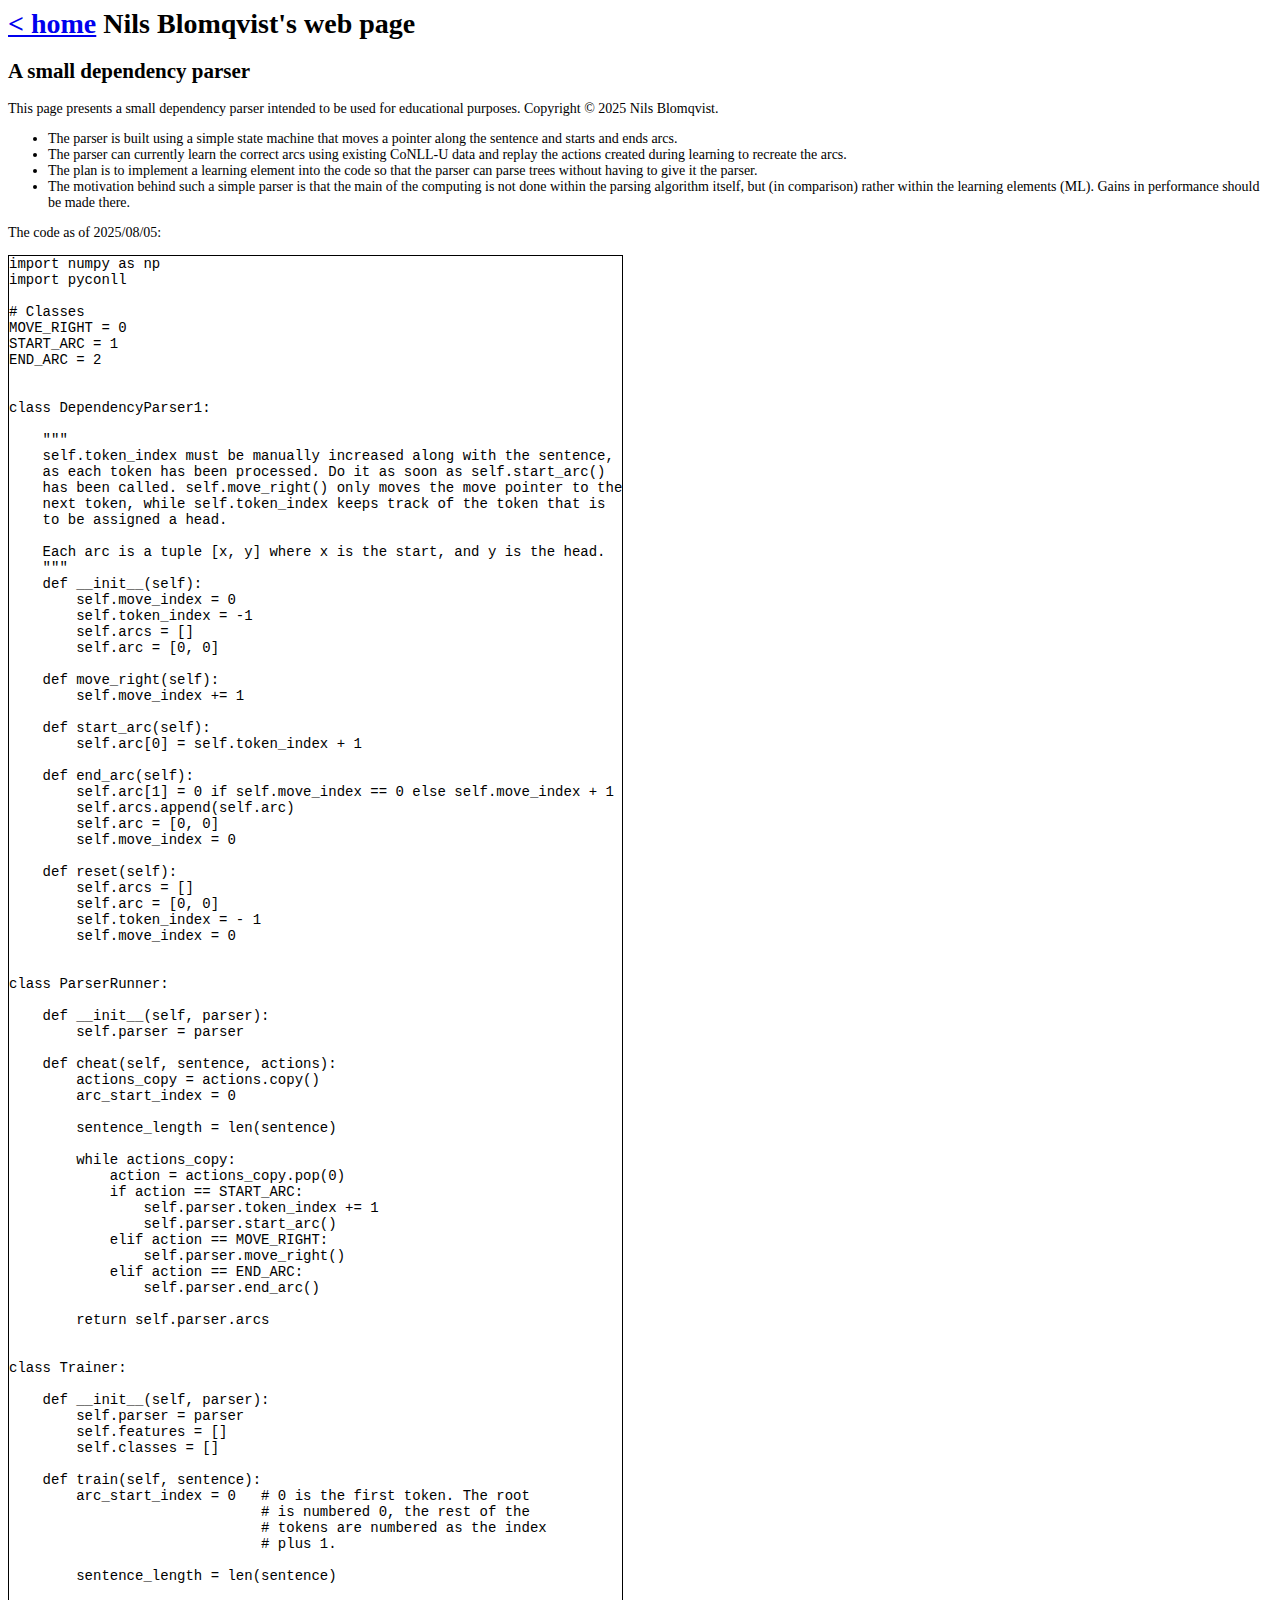
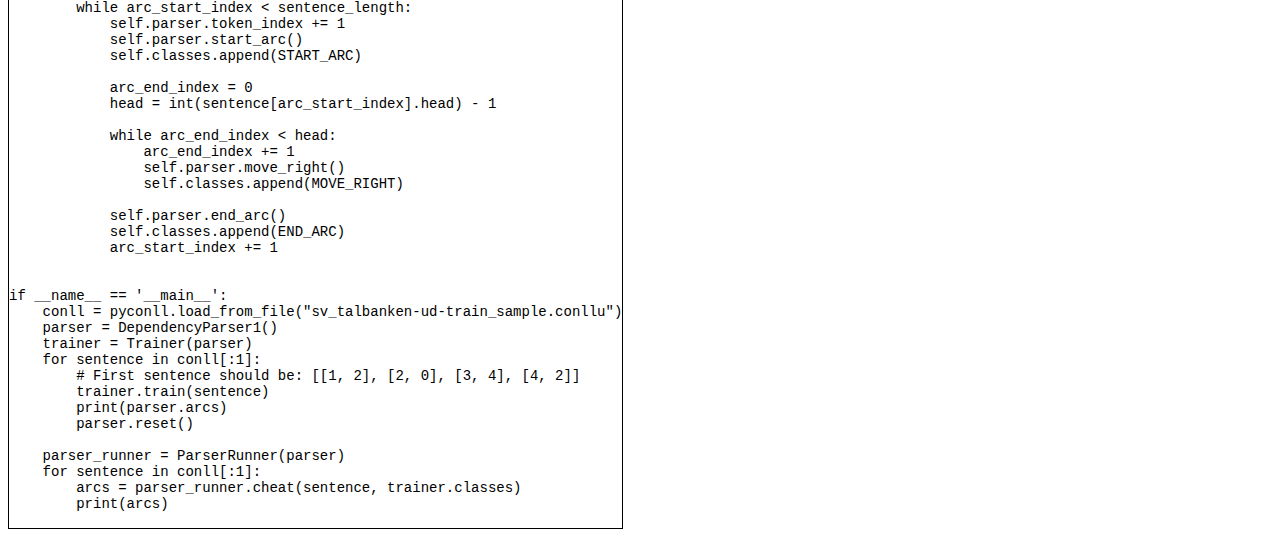
<file: dependencyparser1/index.html>
<html>
	<head>
		<title>Nils Blomqvist's web page</title>
		<link rel="stylesheet" href="../style.css?v=202508011113">
	</head>
	<body>
		<h1><a href="../">&lt; home</a> Nils Blomqvist's web page</h1>
		<h2>A small dependency parser</h2>

		<p>This page presents a small dependency parser intended to be used for educational purposes. Copyright © 2025 Nils Blomqvist.</p>

		<ul>
			<li>The parser is built using a simple state machine that moves a pointer along the sentence and starts and ends arcs.</li>

			<li>The parser can currently learn the correct arcs using existing CoNLL-U data and replay the actions created during learning to recreate the arcs.</li>

			<li>The plan is to implement a learning element into the code so that the parser can parse trees without having to give it the parser.</li>

			<li>The motivation behind such a simple parser is that the main of the computing is not done within the parsing algorithm itself, but (in comparison) rather within the learning elements (ML). Gains in performance should be made there.</li>

		</ul>

		<p>The code as of 2025/08/05:</p>

		<pre>
import numpy as np
import pyconll

# Classes
MOVE_RIGHT = 0
START_ARC = 1
END_ARC = 2


class DependencyParser1:

    """
    self.token_index must be manually increased along with the sentence,
    as each token has been processed. Do it as soon as self.start_arc()
    has been called. self.move_right() only moves the move pointer to the
    next token, while self.token_index keeps track of the token that is
    to be assigned a head.

    Each arc is a tuple [x, y] where x is the start, and y is the head.
    """
    def __init__(self):
        self.move_index = 0
        self.token_index = -1
        self.arcs = []
        self.arc = [0, 0]

    def move_right(self):
        self.move_index += 1

    def start_arc(self):
        self.arc[0] = self.token_index + 1

    def end_arc(self):
        self.arc[1] = 0 if self.move_index == 0 else self.move_index + 1
        self.arcs.append(self.arc)
        self.arc = [0, 0]
        self.move_index = 0

    def reset(self):
        self.arcs = []
        self.arc = [0, 0]
        self.token_index = - 1
        self.move_index = 0


class ParserRunner:

    def __init__(self, parser):
        self.parser = parser

    def cheat(self, sentence, actions):
        actions_copy = actions.copy()
        arc_start_index = 0

        sentence_length = len(sentence)

        while actions_copy:
            action = actions_copy.pop(0)
            if action == START_ARC:
                self.parser.token_index += 1
                self.parser.start_arc()
            elif action == MOVE_RIGHT:
                self.parser.move_right()
            elif action == END_ARC:
                self.parser.end_arc()

        return self.parser.arcs


class Trainer:

    def __init__(self, parser):
        self.parser = parser
        self.features = []
        self.classes = []

    def train(self, sentence):
        arc_start_index = 0   # 0 is the first token. The root
                              # is numbered 0, the rest of the
                              # tokens are numbered as the index
                              # plus 1.

        sentence_length = len(sentence)

        while arc_start_index < sentence_length:
            self.parser.token_index += 1
            self.parser.start_arc()
            self.classes.append(START_ARC)

            arc_end_index = 0
            head = int(sentence[arc_start_index].head) - 1

            while arc_end_index < head:
                arc_end_index += 1
                self.parser.move_right()
                self.classes.append(MOVE_RIGHT)

            self.parser.end_arc()
            self.classes.append(END_ARC)
            arc_start_index += 1


if __name__ == '__main__':
    conll = pyconll.load_from_file("sv_talbanken-ud-train_sample.conllu")
    parser = DependencyParser1()
    trainer = Trainer(parser)
    for sentence in conll[:1]:
        # First sentence should be: [[1, 2], [2, 0], [3, 4], [4, 2]]
        trainer.train(sentence)
        print(parser.arcs)
        parser.reset()

    parser_runner = ParserRunner(parser)
    for sentence in conll[:1]:
        arcs = parser_runner.cheat(sentence, trainer.classes)
        print(arcs)
		</pre>
	</body>
</html>
</file>
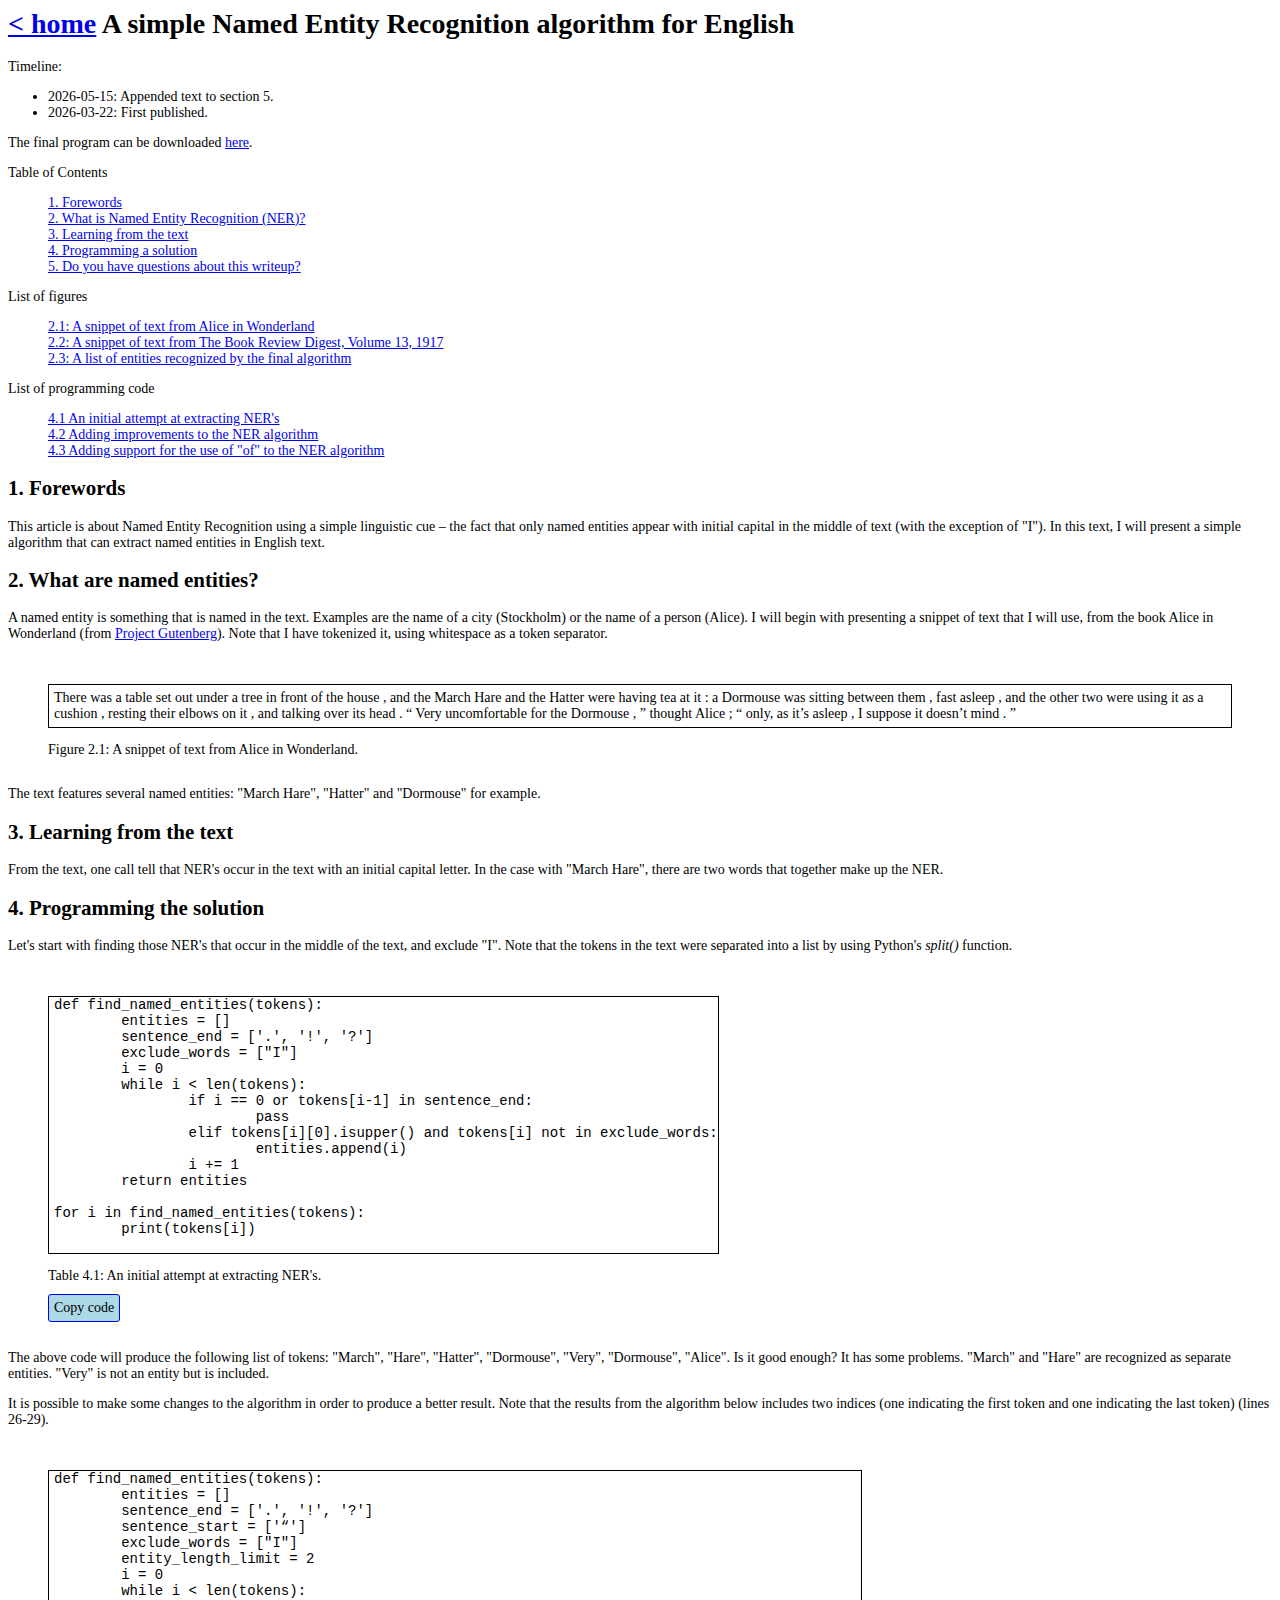
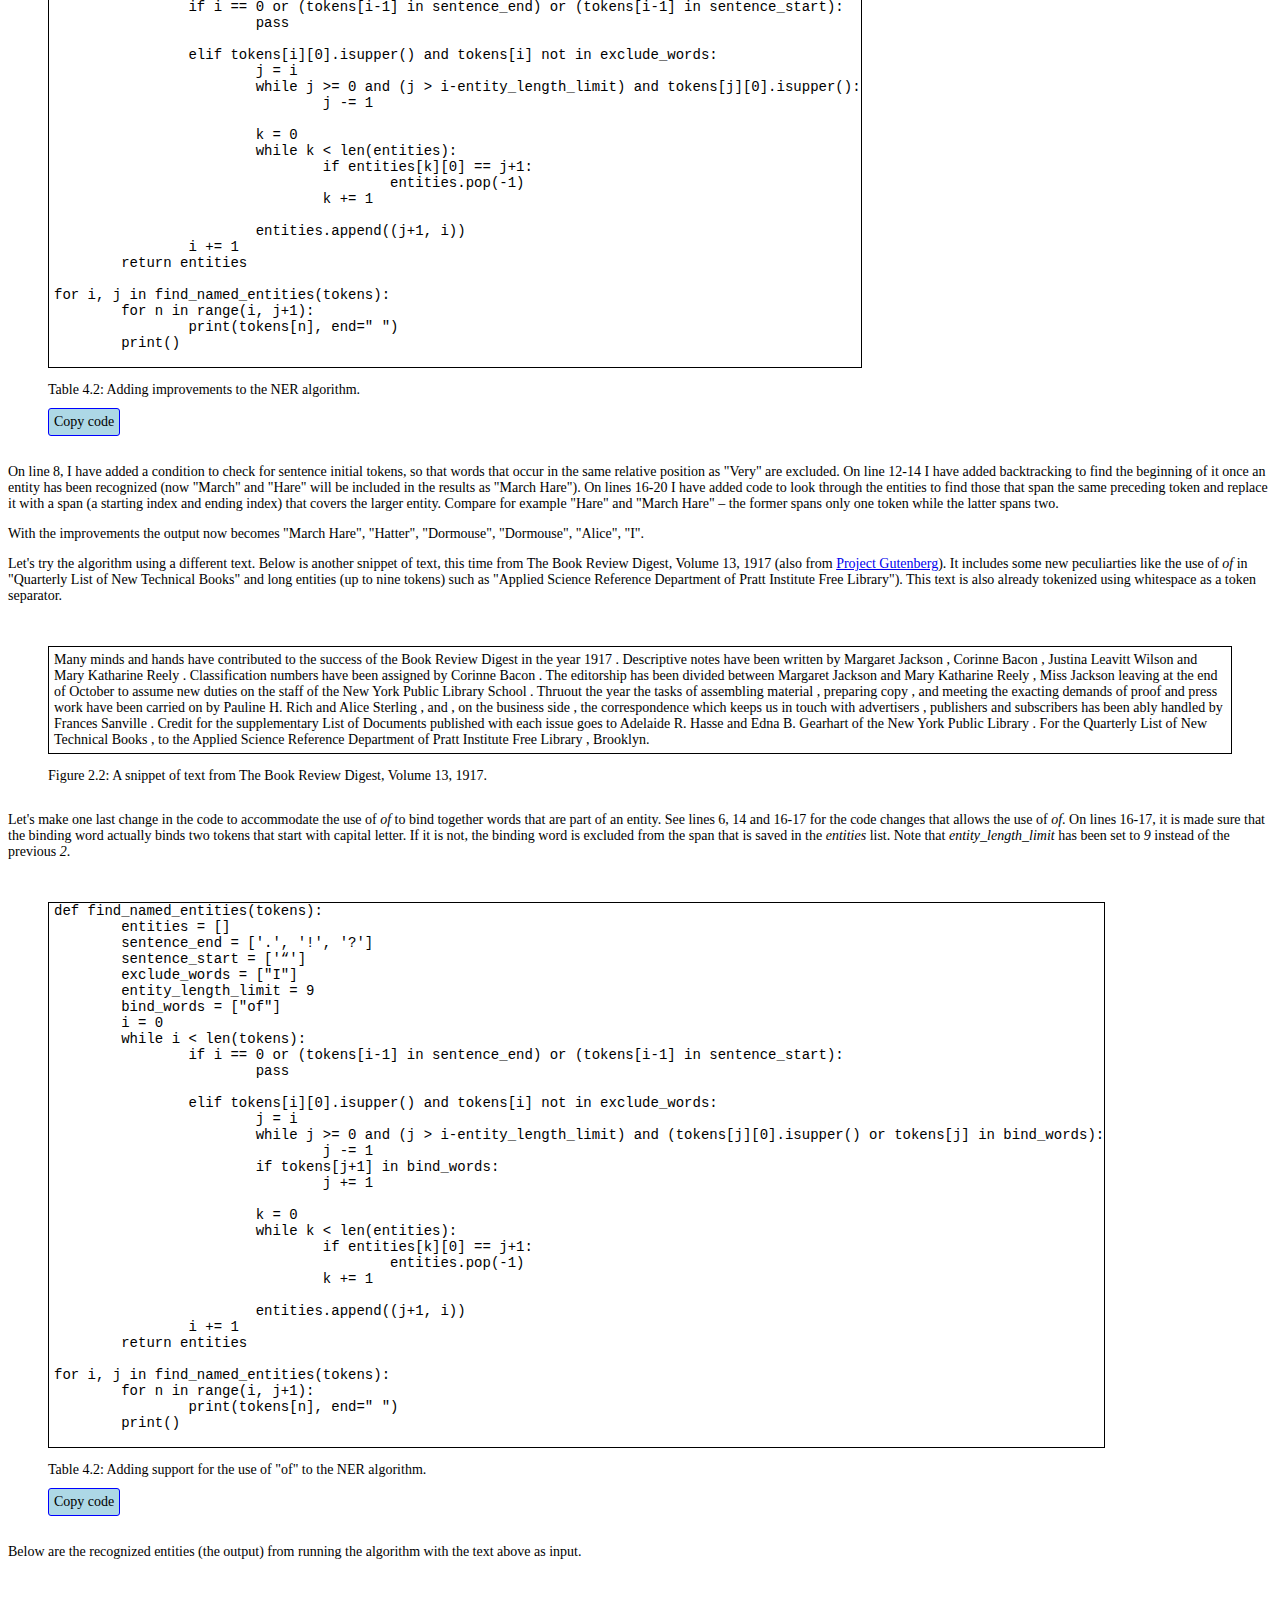
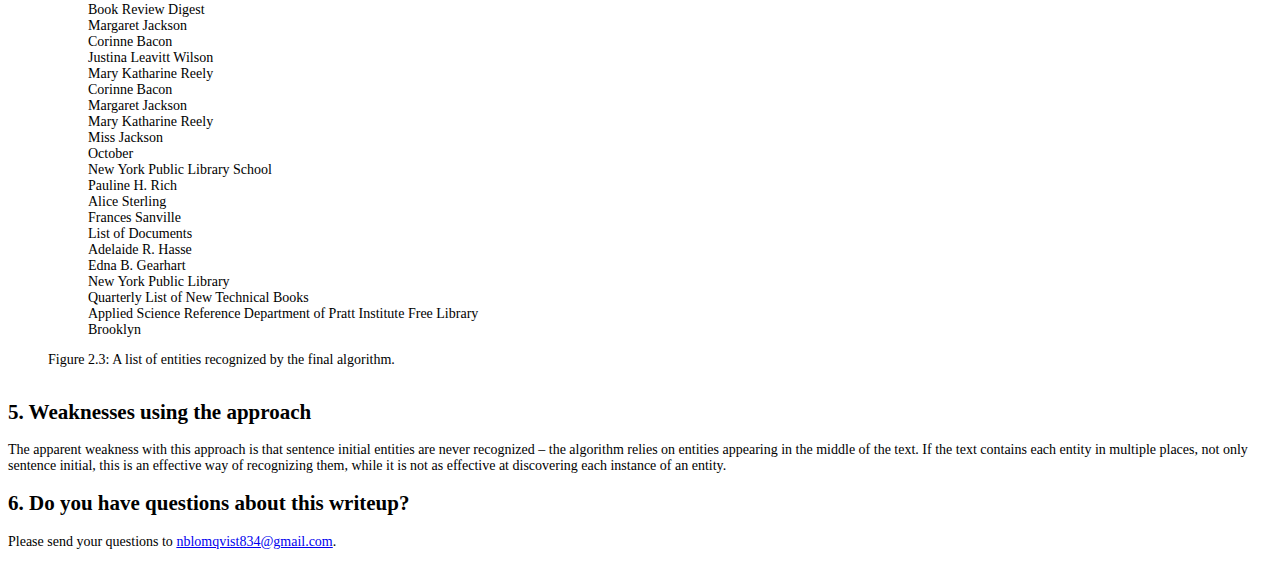
<file: namedentityrecognition/index.html>
<html>
	<head>
		<meta name="viewport" content="width=device-width, initial-scale=1.0">
		<title>Nils Blomqvist's web page</title>
		<link rel="stylesheet" href="../style.css?v=202603171749">
		<script src="../scripts.js"></script>
	</head>
	<body>
		<h1><a href="../">< home</a> A simple Named Entity Recognition algorithm for English</h1>

		<p>Timeline:</p>
		<ul>
			<li>2026-05-15: Appended text to section 5.</li>
			<li>2026-03-22: First published.</li>
		</ul>

		<p>The final program can be downloaded <a href="./ner_algorithm.py">here</a>.</p>

		<p>Table of Contents</p>
		<ol>
			<li><a href="#forewords">1. Forewords</a></li>
			<li><a href="#whatarecombinations">2. What is Named Entity Recognition (NER)?</li>
			<li><a href="#examples">3. Learning from the text</a></li>
			<li><a href="#programmingasolution">4. Programming a solution</a></li>
			<li><a href="#doyouhavequestions">5. Do you have questions about this writeup?</a></li>
		</ol>

        <p>List of figures</p>

        <ol>
		<li><a href="#figure1">2.1: A snippet of text from Alice in Wonderland</a></li>
        	<li><a href="#figure2">2.2: A snippet of text from The Book Review Digest, Volume 13, 1917</a></li>
        	<li><a href="#figure2">2.3: A list of entities recognized by the final algorithm</a></li>
        </ol>

        <p>List of programming code</p>

        <ol>
        	<li><a href="#code1">4.1 An initial attempt at extracting NER's</a></li>
        	<li><a href="#code2">4.2 Adding improvements to the NER algorithm</a></li>
        	<li><a href="#code3">4.3 Adding support for the use of "of" to the NER algorithm</a></li>
        </ol>

        <h2 id="forewords">1. Forewords</h2>

	<p>This article is about Named Entity Recognition using a simple linguistic cue &ndash; the fact that only named entities appear with initial capital in the middle of text (with the exception of "I"). In this text, I will present a simple algorithm that can extract named entities in English text.</p>

        <h2 id="whatarecombinations">2. What are named entities?</h2>

	<p>A named entity is something that is named in the text. Examples are the name of a city (Stockholm) or the name of a person (Alice). I will begin with presenting a snippet of text that I will use, from the book Alice in Wonderland (from <a href="https://www.gutenberg.org/ebooks/11">Project Gutenberg</a>). Note that I have tokenized it, using whitespace as a token separator.</p>

	<figure>
		<p style="border:1px solid;padding:5px;">There was a table set out under a tree in front of the house , and the March Hare and the Hatter were having tea at it : a Dormouse was sitting between them , fast asleep , and the other two were using it as a cushion , resting their elbows on it , and talking over its head . “ Very uncomfortable for the Dormouse , ” thought Alice ; “ only, as it’s asleep , I suppose it doesn’t mind . ”</p>
	<caption>Figure 2.1: A snippet of text from Alice in Wonderland.</caption>
    	</figure>

	<p>The text features several named entities: "March Hare", "Hatter" and "Dormouse" for example.</p>

        <h2 id="examples">3. Learning from the text</h2>

	<p>From the text, one call tell that NER's occur in the text with an initial capital letter. In the case with "March Hare", there are two words that together make up the NER.</p>

        <h2 id="programmingasolution">4. Programming the solution</h2>

	<p>Let's start with finding those NER's that occur in the middle of the text, and exclude "I". Note that the tokens in the text were separated into a list by using Python's <i>split()</i> function.</p>

		<figure>
		<div class="code-block">
		<pre class="line-numbers"></pre>
		<pre id="code1" class="code">
def find_named_entities(tokens):
	entities = []
	sentence_end = ['.', '!', '?']
	exclude_words = ["I"]
	i = 0
	while i < len(tokens):
		if i == 0 or tokens[i-1] in sentence_end:
			pass
		elif tokens[i][0].isupper() and tokens[i] not in exclude_words:
			entities.append(i)
		i += 1
	return entities

for i in find_named_entities(tokens):
	print(tokens[i])
		</pre>
		</div>
		<caption>Table 4.1: An initial attempt at extracting NER's.</caption>
		<br/>
		<btn class="copy" id="code1-copy">Copy code</btn>
		<script>
			(function() {
				var copy = document.getElementById("code1-copy");
				var code = document.getElementById("code1");
				copy.addEventListener("click", function(e) {
					navigator.clipboard.writeText(code.innerText);
				});
			})();
		</script>
		</figure>

		<p>The above code will produce the following list of tokens: "March", "Hare", "Hatter", "Dormouse", "Very", "Dormouse", "Alice". Is it good enough? It has some problems. "March" and "Hare" are recognized as separate entities. "Very" is not an entity but is included.</p>

		<p>It is possible to make some changes to the algorithm in order to produce a better result. Note that the results from the algorithm below includes two indices (one indicating the first token and one indicating the last token) (lines 26-29).</p>

		<figure>
		<div class="code-block">
		<pre class="line-numbers"></pre>
		<pre id="code2" class="code">
def find_named_entities(tokens):
	entities = []
	sentence_end = ['.', '!', '?']
	sentence_start = ['“']
	exclude_words = ["I"]
	entity_length_limit = 2
	i = 0
	while i < len(tokens):
		if i == 0 or (tokens[i-1] in sentence_end) or (tokens[i-1] in sentence_start):
			pass

		elif tokens[i][0].isupper() and tokens[i] not in exclude_words:
			j = i
			while j >= 0 and (j > i-entity_length_limit) and tokens[j][0].isupper():
				j -= 1

			k = 0
			while k < len(entities):
				if entities[k][0] == j+1:
					entities.pop(-1)
				k += 1

			entities.append((j+1, i))
		i += 1
	return entities

for i, j in find_named_entities(tokens):
	for n in range(i, j+1):
		print(tokens[n], end=" ")
	print()
		</pre>
		</div>
		<caption>Table 4.2: Adding improvements to the NER algorithm.</caption>
		<br/>
		<btn class="copy" id="code2-copy">Copy code</btn>
		<script>
			(function() {
				var copy = document.getElementById("code2-copy");
				var code = document.getElementById("code2");
				copy.addEventListener("click", function(e) {
					navigator.clipboard.writeText(code.innerText);
				});
			})();
		</script>
		</figure>

		<p>On line 8, I have added a condition to check for sentence initial tokens, so that words that occur in the same relative position as "Very" are excluded. On line 12-14 I have added backtracking to find the beginning of it once an entity has been recognized (now "March" and "Hare" will be included in the results as "March Hare"). On lines 16-20 I have added code to look through the entities to find those that span the same preceding token and replace it with a span (a starting index and ending index) that covers the larger entity. Compare for example "Hare" and "March Hare" &ndash; the former spans only one token while the latter spans two.</p>

		<p>With the improvements the output now becomes "March Hare", "Hatter", "Dormouse", "Dormouse", "Alice", "I".</p>

		<p>Let's try the algorithm using a different text. Below is another snippet of text, this time from The Book Review Digest, Volume 13, 1917 (also from <a href="https://www.gutenberg.org/ebooks/53750">Project Gutenberg</a>). It includes some new peculiarties like the use of <i>of</i> in "Quarterly List of New Technical Books" and long entities (up to nine tokens) such as "Applied Science Reference Department of Pratt Institute Free Library"). This text is also already tokenized using whitespace as a token separator.</p>

		<figure>
			<p style="border:1px solid;padding:5px;">Many minds and hands have contributed to the success of the Book Review Digest in the year 1917 . Descriptive notes have been written by Margaret Jackson , Corinne Bacon , Justina Leavitt Wilson and Mary Katharine Reely . Classification numbers have been assigned by Corinne Bacon . The editorship has been divided between Margaret Jackson and Mary Katharine Reely , Miss Jackson leaving at the end of October to assume new duties on the staff of the New York Public Library School . Thruout the year the tasks of assembling material , preparing copy , and meeting the exacting demands of proof and press work have been carried on by Pauline H. Rich and Alice Sterling , and , on the business side , the correspondence which keeps us in touch with advertisers , publishers and subscribers has been ably handled by Frances Sanville . Credit for the supplementary List of Documents published with each issue goes to Adelaide R. Hasse and Edna B. Gearhart of the New York Public Library . For the Quarterly List of New Technical Books , to the Applied Science Reference Department of Pratt Institute Free Library , Brooklyn.</p>
			<caption>Figure 2.2: A snippet of text from The Book Review Digest, Volume 13, 1917.</caption>
		</figure>

		<p>Let's make one last change in the code to accommodate the use of <i>of</i> to bind together words that are part of an entity. See lines 6, 14 and 16-17 for the code changes that allows the use of <i>of</i>. On lines 16-17, it is made sure that the binding word actually binds two tokens that start with capital letter. If it is not, the binding word is excluded from the span that is saved in the <i>entities</i> list. Note that <i>entity_length_limit</i> has been set to <i>9</i> instead of the previous <i>2</i>.</p>

		<figure>
		<div class="code-block">
		<pre class="line-numbers"></pre>
		<pre id="code3" class="code">
def find_named_entities(tokens):
	entities = []
	sentence_end = ['.', '!', '?']
	sentence_start = ['“']
	exclude_words = ["I"]
	entity_length_limit = 9
	bind_words = ["of"]
	i = 0
	while i < len(tokens):
		if i == 0 or (tokens[i-1] in sentence_end) or (tokens[i-1] in sentence_start):
			pass

		elif tokens[i][0].isupper() and tokens[i] not in exclude_words:
			j = i
			while j >= 0 and (j > i-entity_length_limit) and (tokens[j][0].isupper() or tokens[j] in bind_words):
				j -= 1
			if tokens[j+1] in bind_words:
				j += 1

			k = 0
			while k < len(entities):
				if entities[k][0] == j+1:
					entities.pop(-1)
				k += 1

			entities.append((j+1, i))
		i += 1
	return entities

for i, j in find_named_entities(tokens):
	for n in range(i, j+1):
		print(tokens[n], end=" ")
	print()
		</pre>
		</div>
		<caption>Table 4.2: Adding support for the use of "of" to the NER algorithm.</caption>
		<br/>
		<btn class="copy" id="code3-copy">Copy code</btn>
		<script>
			(function() {
				var copy = document.getElementById("code3-copy");
				var code = document.getElementById("code3");
				copy.addEventListener("click", function(e) {
					navigator.clipboard.writeText(code.innerText);
				});
			})();
		</script>
		</figure>

		<p>Below are the recognized entities (the output) from running the algorithm with the text above as input.</p>

		<figure>
		<ol class="list">
			<li>Book Review Digest</li>
			<li>Margaret Jackson</li>
			<li>Corinne Bacon</li>
			<li>Justina Leavitt Wilson</li>
			<li>Mary Katharine Reely</li>
			<li>Corinne Bacon</li>
			<li>Margaret Jackson</li>
			<li>Mary Katharine Reely</li>
			<li>Miss Jackson</li>
			<li>October</li>
			<li>New York Public Library School</li>
			<li>Pauline H. Rich</li>
			<li>Alice Sterling</li>
			<li>Frances Sanville</li>
			<li>List of Documents</li>
			<li>Adelaide R. Hasse</li>
			<li>Edna B. Gearhart</li>
			<li>New York Public Library</li>
			<li>Quarterly List of New Technical Books</li>
			<li>Applied Science Reference Department of Pratt Institute Free Library</li>
			<li>Brooklyn</li>
		</ol>
		<caption>Figure 2.3: A list of entities recognized by the final algorithm.</caption>
		</figure>

<h2 id="weaknesses">5. Weaknesses using the approach</h2>

		<p>The apparent weakness with this approach is that sentence initial entities are never recognized &ndash; the algorithm relies on entities appearing in the middle of the text. If the text contains each entity in multiple places, not only sentence initial, this is an effective way of recognizing them, while it is not as effective at discovering each instance of an entity.</p>

		<h2 id="doyouhavequestions">6. Do you have questions about this writeup?</h2>

		<p>Please send your questions to <a href="mailto:nblomqvist834@gmail.com">nblomqvist834@gmail.com</a>.</p>

	</body>
</html>
</file>
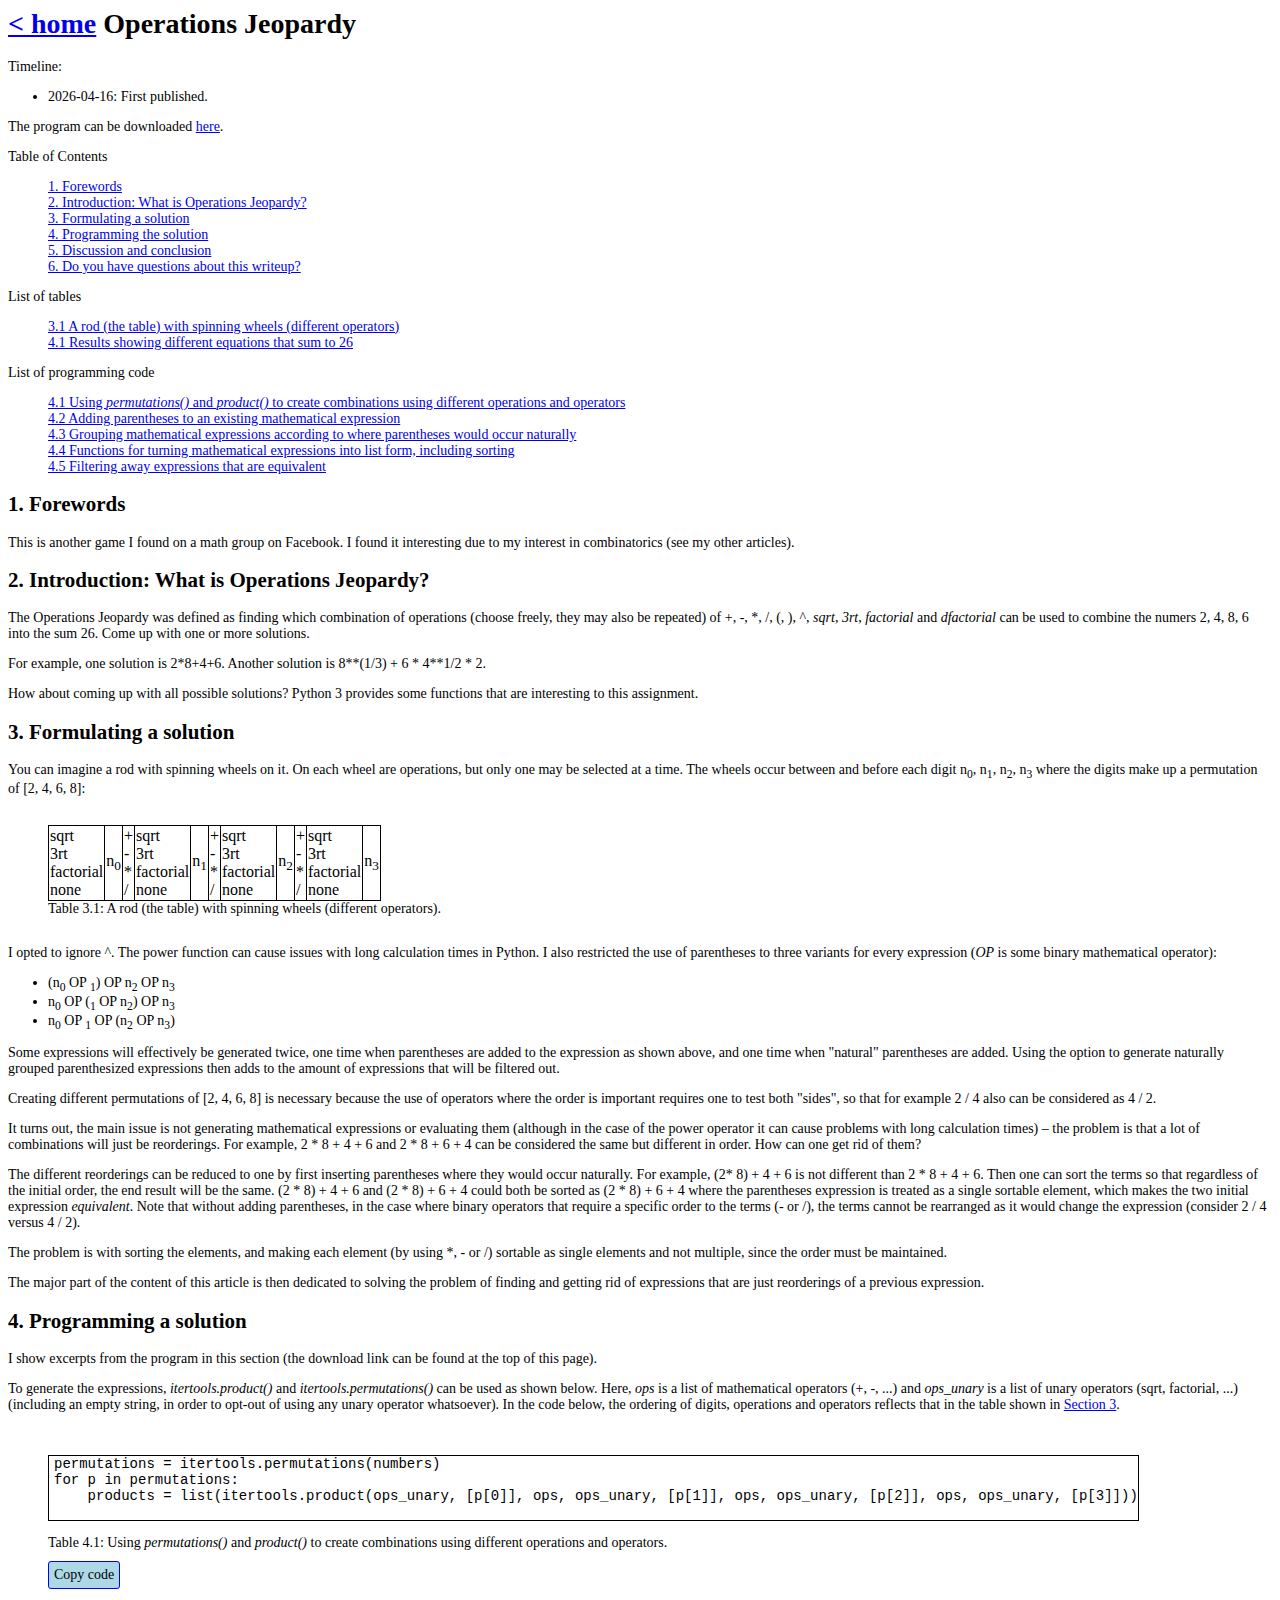
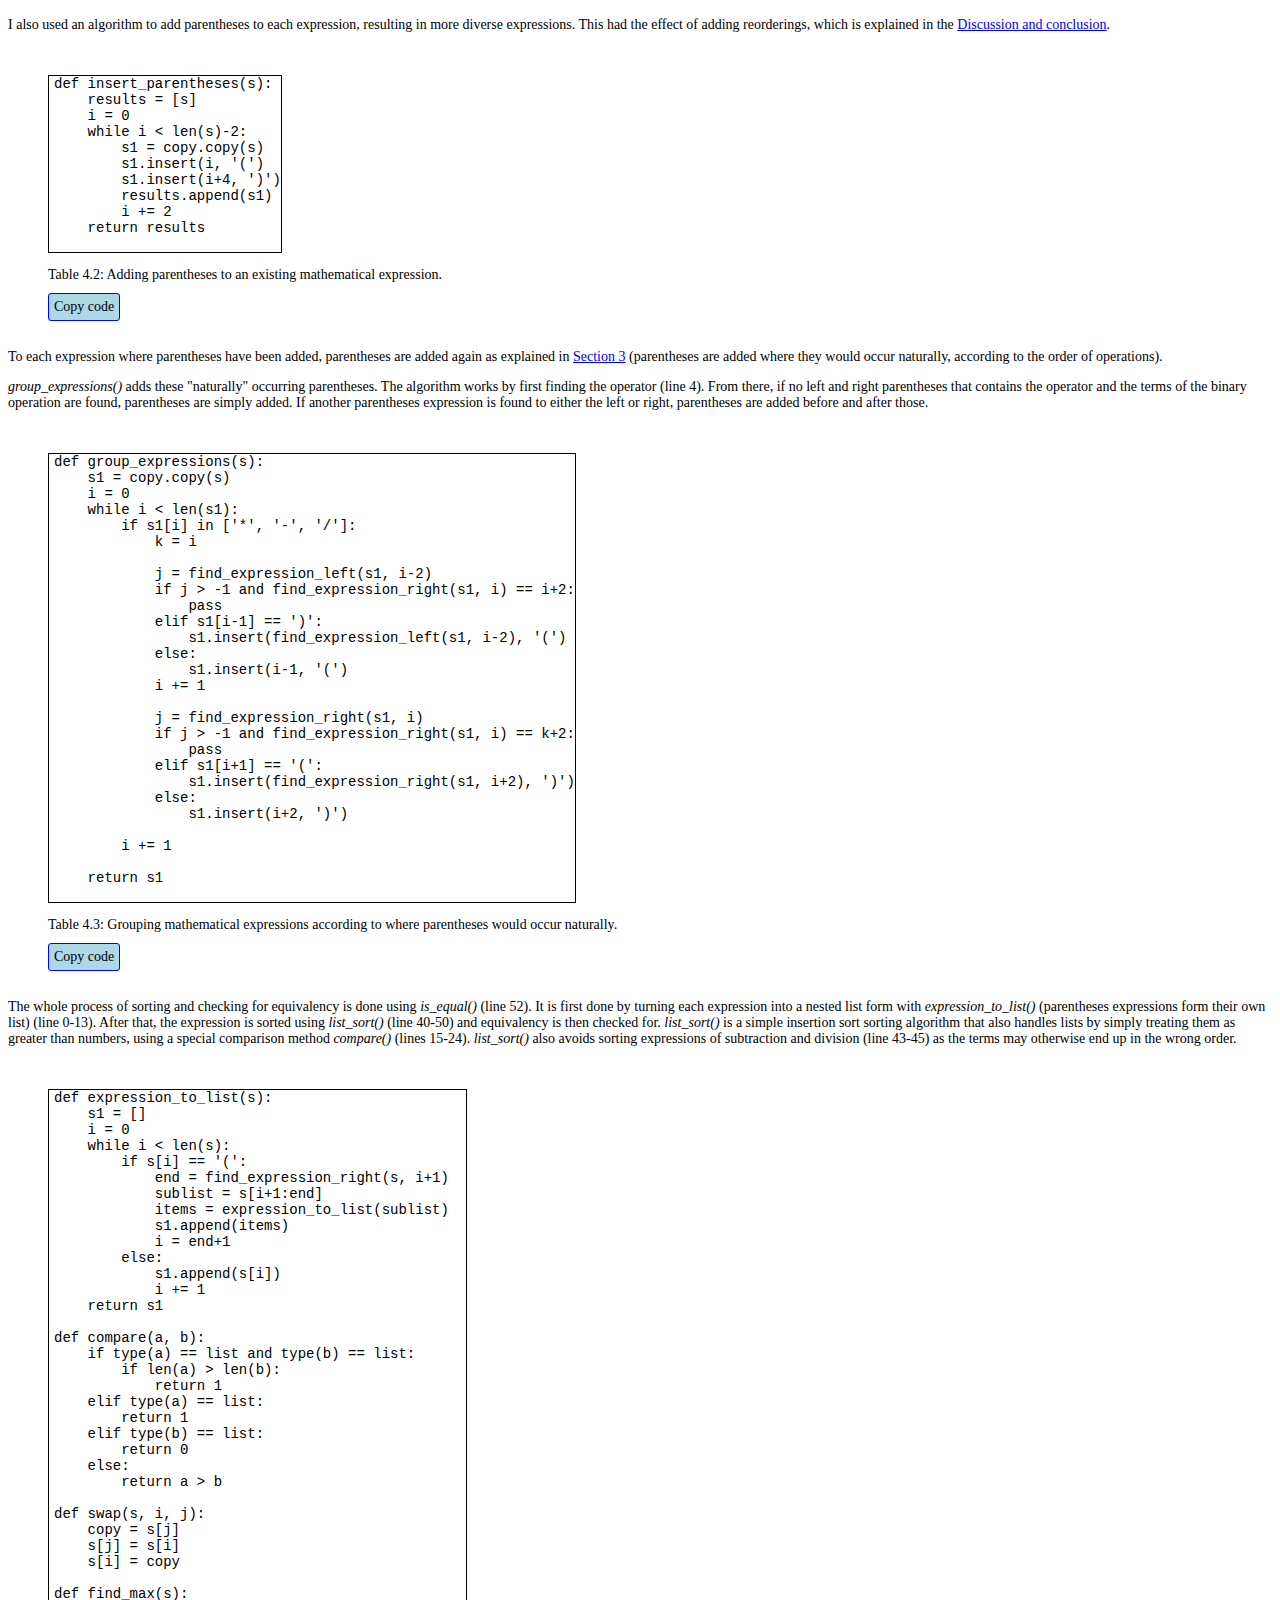
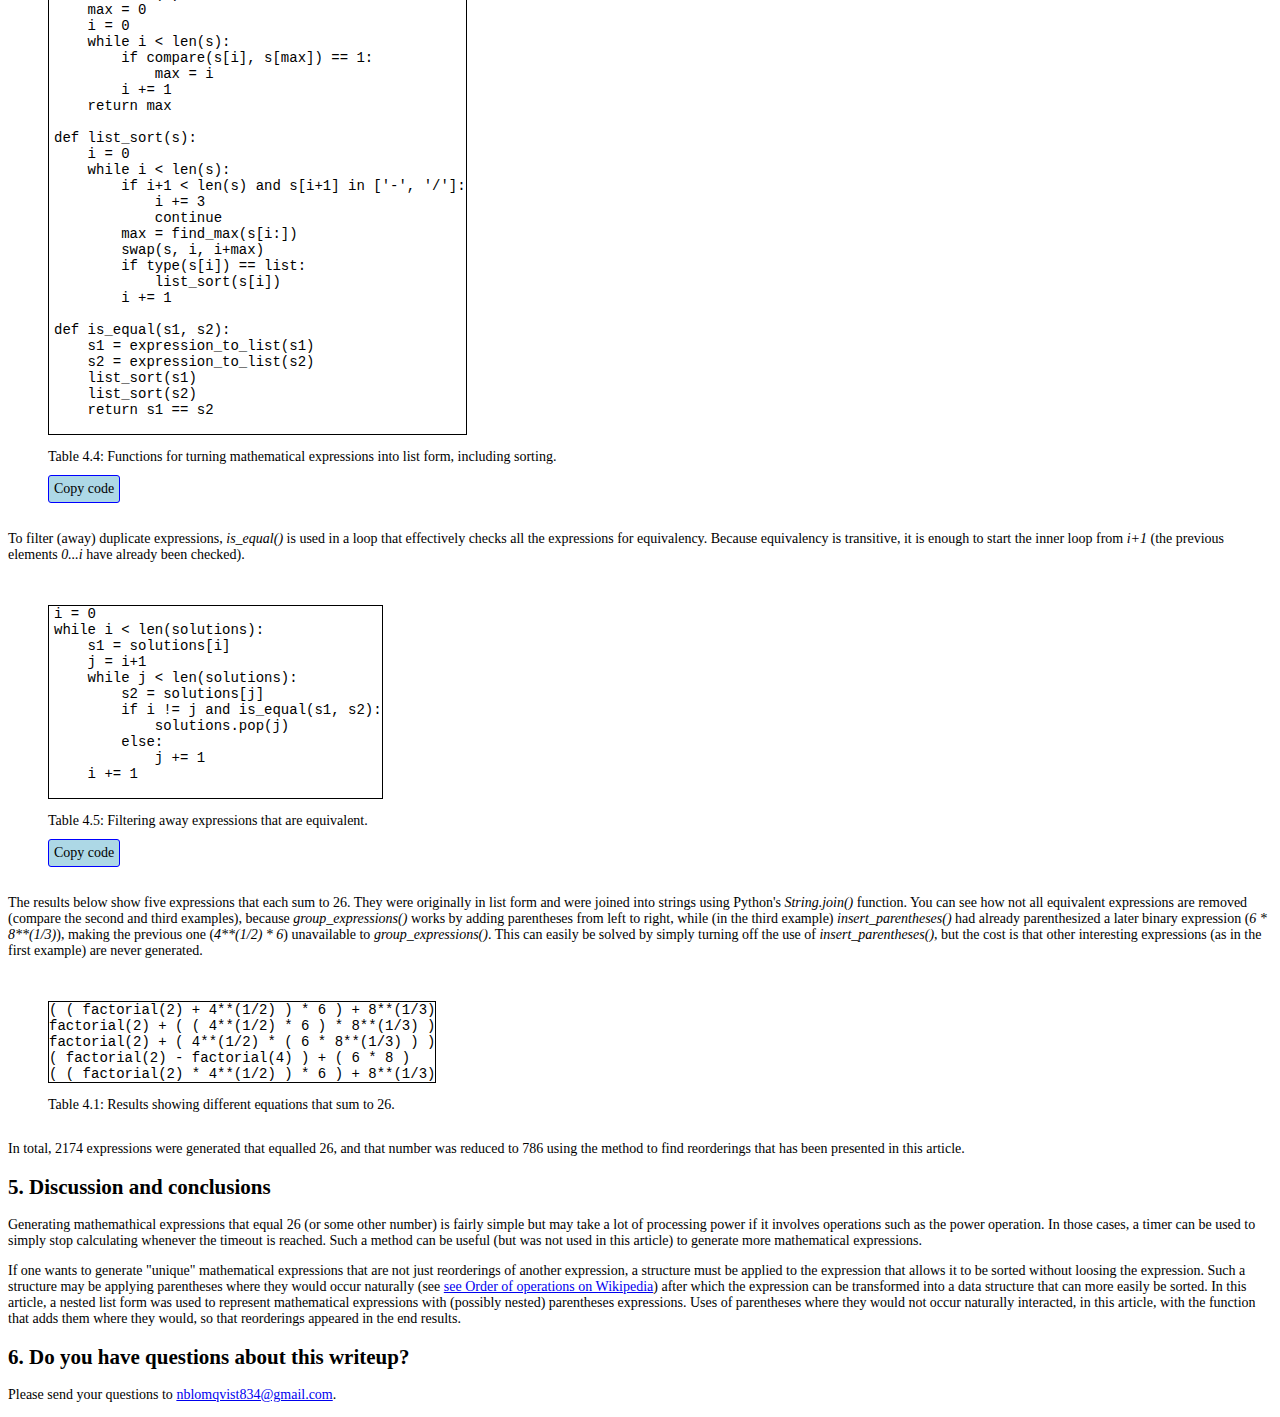
<file: operationsjeopardy/index.html>
<html>
	<head>
		<title>Nils Blomqvist's web page</title>
		<link rel="stylesheet" href="../style.css?v=202602201008">
		<script src="../scripts.js"></script>
	</head>
	<body>
		<h1><a href="../">< home</a> Operations Jeopardy</h1>

		<p>Timeline:</p>
		<ul>
			<li>2026-04-16: First published.</li>
		</ul>

		<p>The program can be downloaded <a href="./operations_jeopardy.py">here</a>.

		<p>Table of Contents</p>
		<ol>
			<li><a href="#forewords">1. Forewords</a></li>
            <li><a href="#whatisoperationsjeopardy">2. Introduction: What is Operations Jeopardy?</li>
            <li><a href="#formulatingasolution">3. Formulating a solution</a></li>
            <li><a href="#programmingasolution">4. Programming the solution</a></li>
            <li><a href="#discussionandconclusion">5. Discussion and conclusion</a></li>
            <li><a href="#doyouhavequestions">6. Do you have questions about this writeup?</a></li>
        </ol>

        <p>List of tables</p>

        <ol>
        	<li><a href="#table1">3.1 A rod (the table) with spinning wheels (different operators)</a></li>
        	<li><a href="#table2">4.1 Results showing different equations that sum to 26</a></li>
        </ol>

        <p>List of programming code</p>

        <ol>
        	<li><a href="#code1">4.1 Using <i>permutations()</i> and <i>product()</i> to create combinations using different operations and operators</a></li>
        	<li><a href="#code2">4.2 Adding parentheses to an existing mathematical expression</a></li>
        	<li><a href="#code3">4.3 Grouping mathematical expressions according to where parentheses would occur naturally</a></li>
        	<li><a href="#code4">4.4 Functions for turning mathematical expressions into list form, including sorting</a></li>
        	<li><a href="#code5">4.5 Filtering away expressions that are equivalent</a></li>
        </ol>

        <h2 id="forewords">1. Forewords</h2>

        <p>This is another game I found on a math group on Facebook. I found it interesting due to my interest in combinatorics (see my other articles).</p>

        <h2 id="whatisoperationsjeopardy">2. Introduction: What is Operations Jeopardy?</h2>

        <p>The Operations Jeopardy was defined as finding which combination of operations (choose freely, they may also be repeated) of +, -, *, /, (, ), ^, <i>sqrt</i>, <i>3rt</i>, <i>factorial</i> and <i>dfactorial</i> can be used to combine the numers 2, 4, 8, 6 into the sum 26. Come up with one or more solutions.</p>

        <p>For example, one solution is 2*8+4+6. Another solution is 8**(1/3) + 6 * 4**1/2 * 2.</p>

        <p>How about coming up with all possible solutions? Python 3 provides some functions that are interesting to this assignment.</p>

        <h2 id="formulatingasolution">3. Formulating a solution</h2>

        <p>You can imagine a rod with spinning wheels on it. On each wheel are operations, but only one may be selected at a time. The wheels occur between and before each digit n<sub>0</sub>, n<sub>1</sub>, n<sub>2</sub>, n<sub>3</sub> where the digits make up a permutation of [2, 4, 6, 8]:</p>

        <figure id="table1">
        <table cellpadding=0 cellspacing=0>
            <tr>
                <td rowspan=3>sqrt<br/>3rt<br/>factorial<br/>none</td>
                <td>n<sub>0</sub></td>
                <td rowspan=4>+<br/>-<br/>*<br/>/</td>
                <td rowspan=3>sqrt<br/>3rt<br/>factorial<br/>none</td>
                <td>n<sub>1</sub></td>
                <td rowspan=4>+<br/>-<br/>*<br/>/</td>
                <td rowspan=3>sqrt<br/>3rt<br/>factorial<br/>none</td>
                <td>n<sub>2</sub></td>
                <td rowspan=4>+<br/>-<br/>*<br/>/</td>
                <td rowspan=3>sqrt<br/>3rt<br/>factorial<br/>none</td>
                <td>n<sub>3</sub></td>
            </tr>
        </table> 
        <caption>Table 3.1: A rod (the table) with spinning wheels (different operators).</caption>
        </figure>

        <p>I opted to ignore ^. The power function can cause issues with long calculation times in Python. I also restricted the use of parentheses to three variants for every expression (<i>OP</i> is some binary mathematical operator):</p>
</p>

        <ul>
            <li>(n<sub>0</sub> OP <sub>1</sub>) OP n<sub>2</sub> OP n<sub>3</sub></li>
            <li>n<sub>0</sub> OP (<sub>1</sub> OP n<sub>2</sub>) OP n<sub>3</sub></li>
            <li>n<sub>0</sub> OP <sub>1</sub> OP (n<sub>2</sub> OP n<sub>3</sub>)</li>
        </ul>

    <p>Some expressions will effectively be generated twice, one time when parentheses are added to the expression as shown above, and one time when "natural" parentheses are added. Using the option to generate naturally grouped parenthesized expressions then adds to the amount of expressions that will be filtered out.</p>

        <p>Creating different permutations of [2, 4, 6, 8] is necessary because the use of operators where the order is important requires one to test both "sides", so that for example 2 / 4 also can be considered as 4 / 2.</p>

        <p>It turns out, the main issue is not generating mathematical expressions or evaluating them (although in the case of the power operator it can cause problems with long calculation times) &ndash; the problem is that a lot of combinations will just be reorderings. For example, 2 * 8 + 4 + 6 and 2 * 8 + 6 + 4 can be considered the same but different in order. How can one get rid of them?</p>

        <p>The different reorderings can be reduced to one by first inserting parentheses where they would occur naturally. For example, (2* 8) + 4 + 6 is not different than 2 * 8 + 4 + 6. Then one can sort the terms so that regardless of the initial order, the end result will be the same. (2 * 8) + 4 + 6 and (2 * 8) + 6 + 4 could both be sorted as (2 * 8) + 6 + 4 where the parentheses expression is treated as a single sortable element, which makes the two initial expression <i>equivalent</i>. Note that without adding parentheses, in the case where binary operators that require a specific order to the terms (- or /), the terms cannot be rearranged as it would change the expression (consider 2 / 4 versus 4 / 2).</p>

        <p>The problem is with sorting the elements, and making each element (by using *, - or /) sortable as single elements and not multiple, since the order must be maintained.</p>

        <p>The major part of the content of this article is then dedicated to solving the problem of finding and getting rid of expressions that are just reorderings of a previous expression.</p>

    <h2 id="programmingasolution">4. Programming a solution</h2>

    <p>I show excerpts from the program in this section (the download link can be found at the top of this page).</p>

    <p>To generate the expressions, <i>itertools.product()</i> and <i>itertools.permutations()</i> can be used as shown below. Here, <i>ops</i> is a list of mathematical operators (+, -, ...) and <i>ops_unary</i> is a list of unary operators (sqrt, factorial, ...) (including an empty string, in order to opt-out of using any unary operator whatsoever). In the code below, the ordering of digits, operations and operators reflects that in the table shown in <a href="#formulatingasolution">Section 3</a>.</p>

    <figure>
    <div class="code-block">
    <pre class="line-numbers"></pre>
    <pre id="code1" class="code">
permutations = itertools.permutations(numbers)
for p in permutations:
    products = list(itertools.product(ops_unary, [p[0]], ops, ops_unary, [p[1]], ops, ops_unary, [p[2]], ops, ops_unary, [p[3]]))
    </pre>
    </div>
    <caption>Table 4.1: Using <i>permutations()</i> and <i>product()</i> to create combinations using different operations and operators.</caption>
    <br/>
    <btn class="copy" id="code1-copy">Copy code</btn>
    <script>
        (function() {
            var copy = document.getElementById("code1-copy");
            var code = document.getElementById("code1");
            copy.addEventListener("click", function(e) {
                navigator.clipboard.writeText(code.innerText);
            });
        })();
    </script>
    </figure>

    <p>I also used an algorithm to add parentheses to each expression, resulting in more diverse expressions. This had the effect of adding reorderings, which is explained in the <a href="#discussionandconclusion">Discussion and conclusion</a>.</p>

    <figure>
    <div class="code-block">
    <pre class="line-numbers"></pre>
    <pre id="code2" class="code">
def insert_parentheses(s):
    results = [s]
    i = 0
    while i < len(s)-2:
        s1 = copy.copy(s)
        s1.insert(i, '(')
        s1.insert(i+4, ')')
        results.append(s1)
        i += 2
    return results
    </pre>
    </div>
    <caption>Table 4.2: Adding parentheses to an existing mathematical expression.</caption>
    <br/>
    <btn class="copy" id="code2-copy">Copy code</btn>
    <script>
        (function() {
            var copy = document.getElementById("code2-copy");
            var code = document.getElementById("code2");
            copy.addEventListener("click", function(e) {
                navigator.clipboard.writeText(code.innerText);
            });
        })();
    </script>
    </figure>

    <p>To each expression where parentheses have been added, parentheses are added again as explained in <a href="#formulatingasolution">Section 3</a> (parentheses are added where they would occur naturally, according to the order of operations).</p>

    <p><i>group_expressions()</i> adds these "naturally" occurring parentheses. The algorithm works by first finding the operator (line 4). From there, if no left and right parentheses that contains the operator and the terms of the binary operation are found, parentheses are simply added. If another parentheses expression is found to either the left or right, parentheses are added before and after those.</p>

    <figure>
    <div class="code-block">
    <pre class="line-numbers"></pre>
    <pre id="code3" class="code">
def group_expressions(s):
    s1 = copy.copy(s)
    i = 0
    while i < len(s1):
        if s1[i] in ['*', '-', '/']:
            k = i

            j = find_expression_left(s1, i-2)
            if j > -1 and find_expression_right(s1, i) == i+2:
                pass
            elif s1[i-1] == ')':
                s1.insert(find_expression_left(s1, i-2), '(')
            else:
                s1.insert(i-1, '(')
            i += 1

            j = find_expression_right(s1, i)
            if j > -1 and find_expression_right(s1, i) == k+2:
                pass
            elif s1[i+1] == '(':
                s1.insert(find_expression_right(s1, i+2), ')')
            else:
                s1.insert(i+2, ')')

        i += 1

    return s1
    </pre>
    </div>
    <caption>Table 4.3: Grouping mathematical expressions according to where parentheses would occur naturally.</caption>
    <br/>
    <btn class="copy" id="code3-copy">Copy code</btn>
    <script>
        (function() {
            var copy = document.getElementById("code3-copy");
            var code = document.getElementById("code3");
            copy.addEventListener("click", function(e) {
                navigator.clipboard.writeText(code.innerText);
            });
        })();
    </script>
    </figure>

    <p>The whole process of sorting and checking for equivalency is done using <i>is_equal()</i> (line 52). It is first done by turning each expression into a nested list form with <i>expression_to_list()</i> (parentheses expressions form their own list) (line 0-13). After that, the expression is sorted using <i>list_sort()</i> (line 40-50) and equivalency is then checked for. <i>list_sort()</i> is a simple insertion sort sorting algorithm that also handles lists by simply treating them as greater than numbers, using a special comparison method <i>compare()</i> (lines 15-24). <i>list_sort()</i> also avoids sorting expressions of subtraction and division (line 43-45) as the terms may otherwise end up in the wrong order.</p>

    <figure>
    <div class="code-block">
    <pre class="line-numbers"></pre>
    <pre id="code4" class="code">
def expression_to_list(s):
    s1 = []
    i = 0
    while i < len(s):
        if s[i] == '(':
            end = find_expression_right(s, i+1)
            sublist = s[i+1:end]
            items = expression_to_list(sublist)
            s1.append(items)
            i = end+1
        else:
            s1.append(s[i])
            i += 1
    return s1

def compare(a, b):
    if type(a) == list and type(b) == list:
        if len(a) > len(b):
            return 1
    elif type(a) == list:
        return 1
    elif type(b) == list:
        return 0
    else:
        return a > b
        
def swap(s, i, j):
    copy = s[j]
    s[j] = s[i]
    s[i] = copy

def find_max(s):
    max = 0
    i = 0
    while i < len(s):
        if compare(s[i], s[max]) == 1:
            max = i
        i += 1
    return max

def list_sort(s):
    i = 0
    while i < len(s):
        if i+1 < len(s) and s[i+1] in ['-', '/']:
            i += 3
            continue
        max = find_max(s[i:])
        swap(s, i, i+max)
        if type(s[i]) == list:
            list_sort(s[i])
        i += 1

def is_equal(s1, s2):
    s1 = expression_to_list(s1)
    s2 = expression_to_list(s2)
    list_sort(s1)
    list_sort(s2)
    return s1 == s2
    </pre>
    </div>
    <caption>Table 4.4: Functions for turning mathematical expressions into list form, including sorting.</caption>
    <br/>
    <btn class="copy" id="code4-copy">Copy code</btn>
    <script>
        (function() {
            var copy = document.getElementById("code4-copy");
            var code = document.getElementById("code4");
            copy.addEventListener("click", function(e) {
                navigator.clipboard.writeText(code.innerText);
            });
        })();
    </script>
    </figure>

    <p>To filter (away) duplicate expressions, <i>is_equal()</i> is used in a loop that effectively checks all the expressions for equivalency. Because equivalency is transitive, it is enough to start the inner loop from <i>i+1</i> (the previous elements <i>0...i</i> have already been checked).</p>

    <figure>
    <div class="code-block">
    <pre class="line-numbers"></pre>
    <pre id="code5" class="code">
i = 0
while i < len(solutions):
    s1 = solutions[i]
    j = i+1
    while j < len(solutions):
        s2 = solutions[j]
        if i != j and is_equal(s1, s2):
            solutions.pop(j)
        else:
            j += 1
    i += 1
    </pre>
    </div>
    <caption>Table 4.5: Filtering away expressions that are equivalent.</caption>
    <br/>
    <btn class="copy" id="code5-copy">Copy code</btn>
    <script>
        (function() {
            var copy = document.getElementById("code5-copy");
            var code = document.getElementById("code5");
            copy.addEventListener("click", function(e) {
                navigator.clipboard.writeText(code.innerText);
            });
        })();
    </script>
    </figure>

    <p>The results below show five expressions that each sum to 26. They were originally in list form and were joined into strings using Python's <i>String.join()</i> function. You can see how not all equivalent expressions are removed (compare the second and third examples), because <i>group_expressions()</i> works by adding parentheses from left to right, while (in the third example) <i>insert_parentheses()</i> had already parenthesized a later binary expression (<i>6 * 8**(1/3)</i>), making the previous one (<i>4**(1/2) * 6</i>) unavailable to <i>group_expressions()</i>. This can easily be solved by simply turning off the use of <i>insert_parentheses()</i>, but the cost is that other interesting expressions (as in the first example) are never generated.</p>

    <figure id="table2">
    <pre>
( ( factorial(2) + 4**(1/2) ) * 6 ) + 8**(1/3)
factorial(2) + ( ( 4**(1/2) * 6 ) * 8**(1/3) )
factorial(2) + ( 4**(1/2) * ( 6 * 8**(1/3) ) )
( factorial(2) - factorial(4) ) + ( 6 * 8 )
( ( factorial(2) * 4**(1/2) ) * 6 ) + 8**(1/3)</pre>
    <caption>Table 4.1: Results showing different equations that sum to 26.</caption>
    </figure>

    <p>In total, 2174 expressions were generated that equalled 26, and that number was reduced to 786 using the method to find reorderings that has been presented in this article.</p>

    <h2 id="discussionandconclusion">5. Discussion and conclusions</h2>

    <p>Generating mathemathical expressions that equal 26 (or some other number) is fairly simple but may take a lot of processing power if it involves operations such as the power operation. In those cases, a timer can be used to simply stop calculating whenever the timeout is reached. Such a method can be useful (but was not used in this article) to generate more mathematical expressions.</p>

    <p>If one wants to generate "unique" mathematical expressions that are not just reorderings of another expression, a structure must be applied to the expression that allows it to be sorted without loosing the expression. Such a structure may be applying parentheses where they would occur naturally (see <a href="https://en.wikipedia.org/wiki/Order_of_operations">see Order of operations on Wikipedia</a>) after which the expression can be transformed into a data structure that can more easily be sorted. In this article, a nested list form was used to represent mathematical expressions with (possibly nested) parentheses expressions. Uses of parentheses where they would not occur naturally interacted, in this article, with the function that adds them where they would, so that reorderings appeared in the end results.</p>

	<h2 id="doyouhavequestions">6. Do you have questions about this writeup?</h2>

	<p>Please send your questions to <a href="mailto:nblomqvist834@gmail.com">nblomqvist834@gmail.com</a>.</p>

	</body>
</html>
</file>
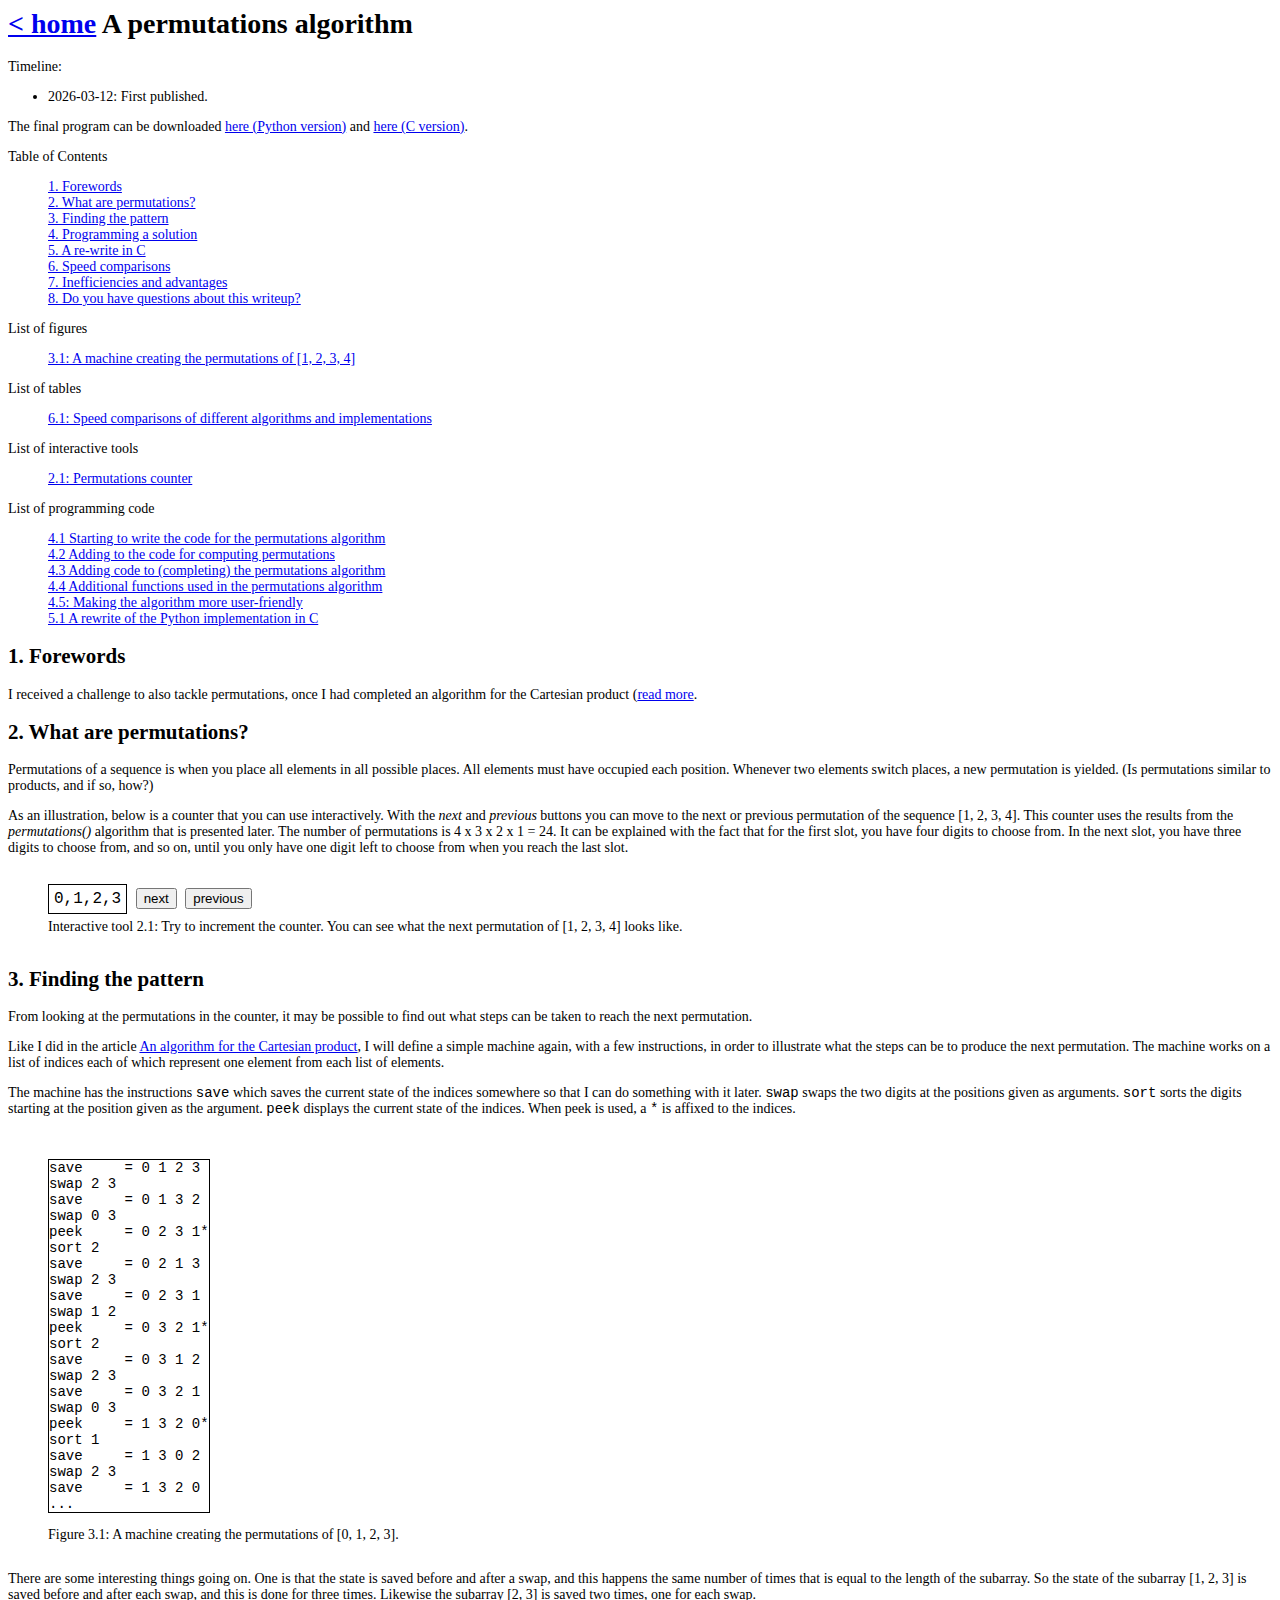
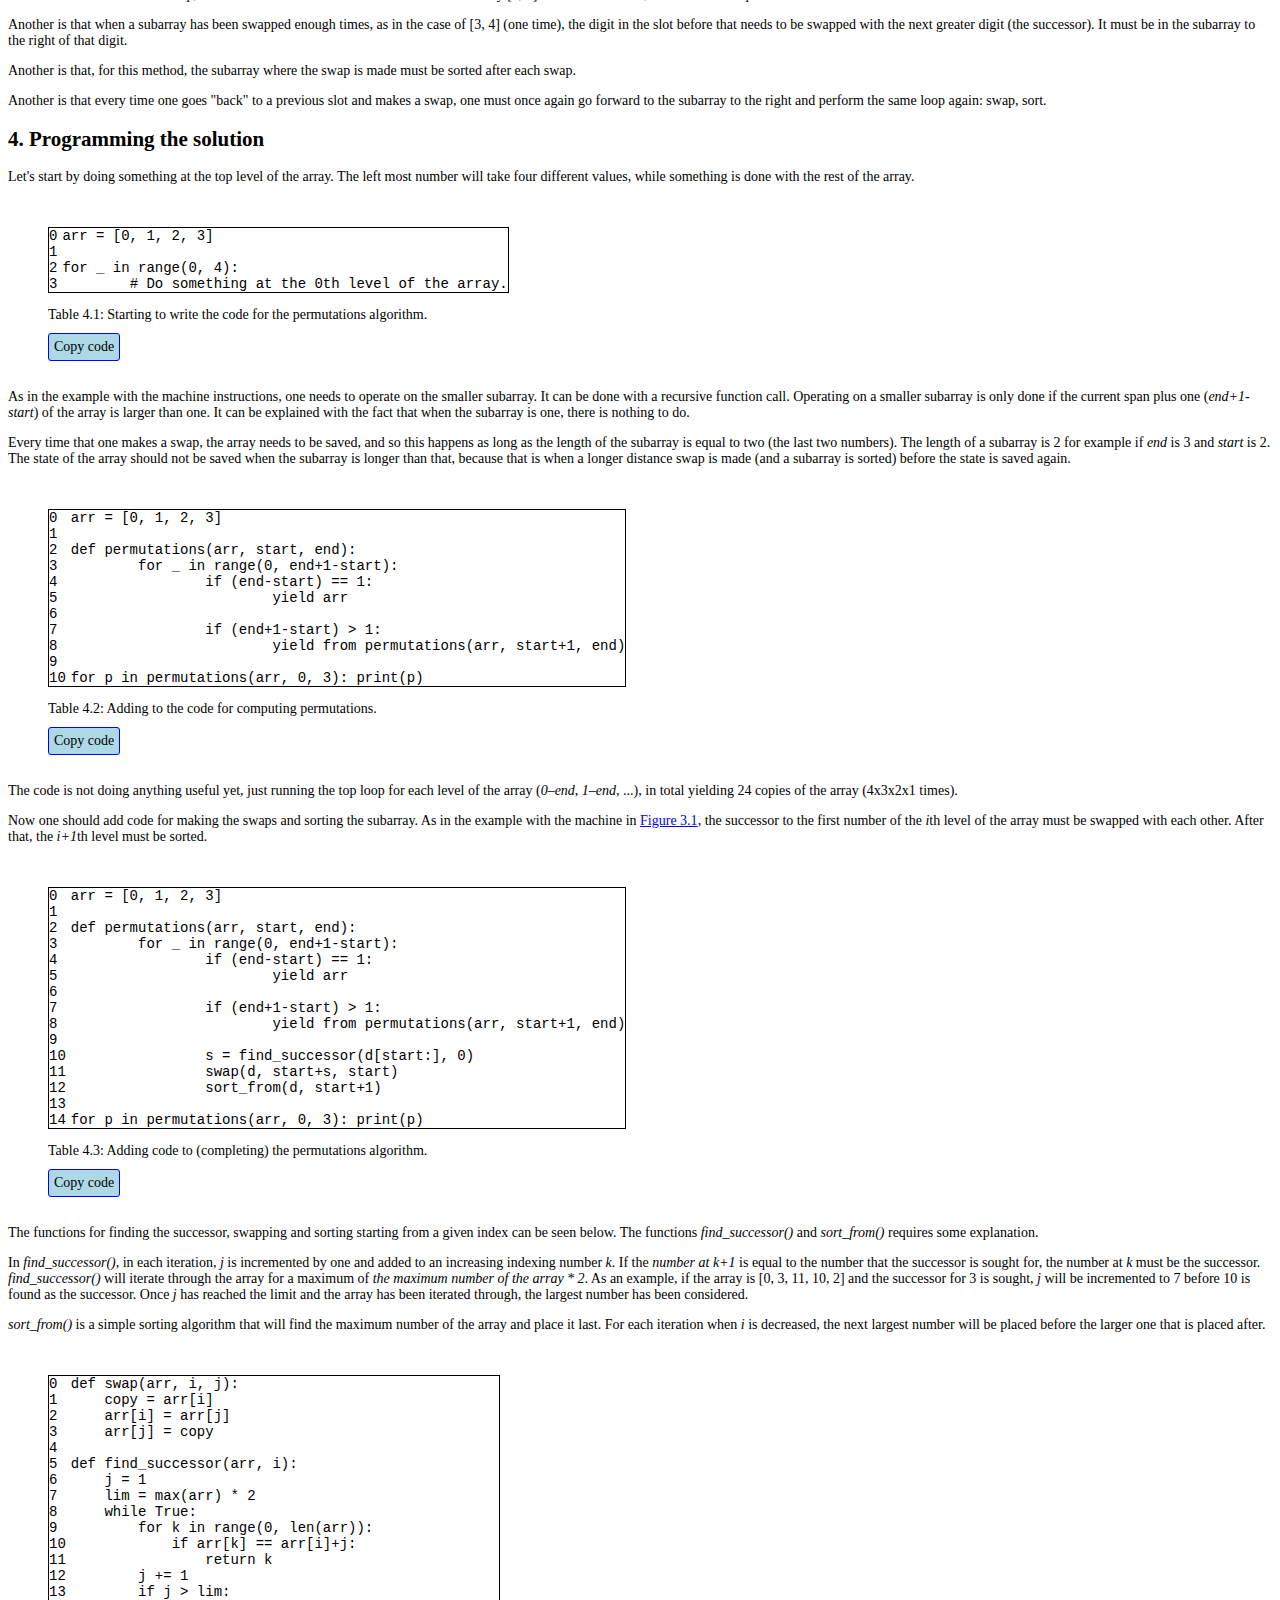
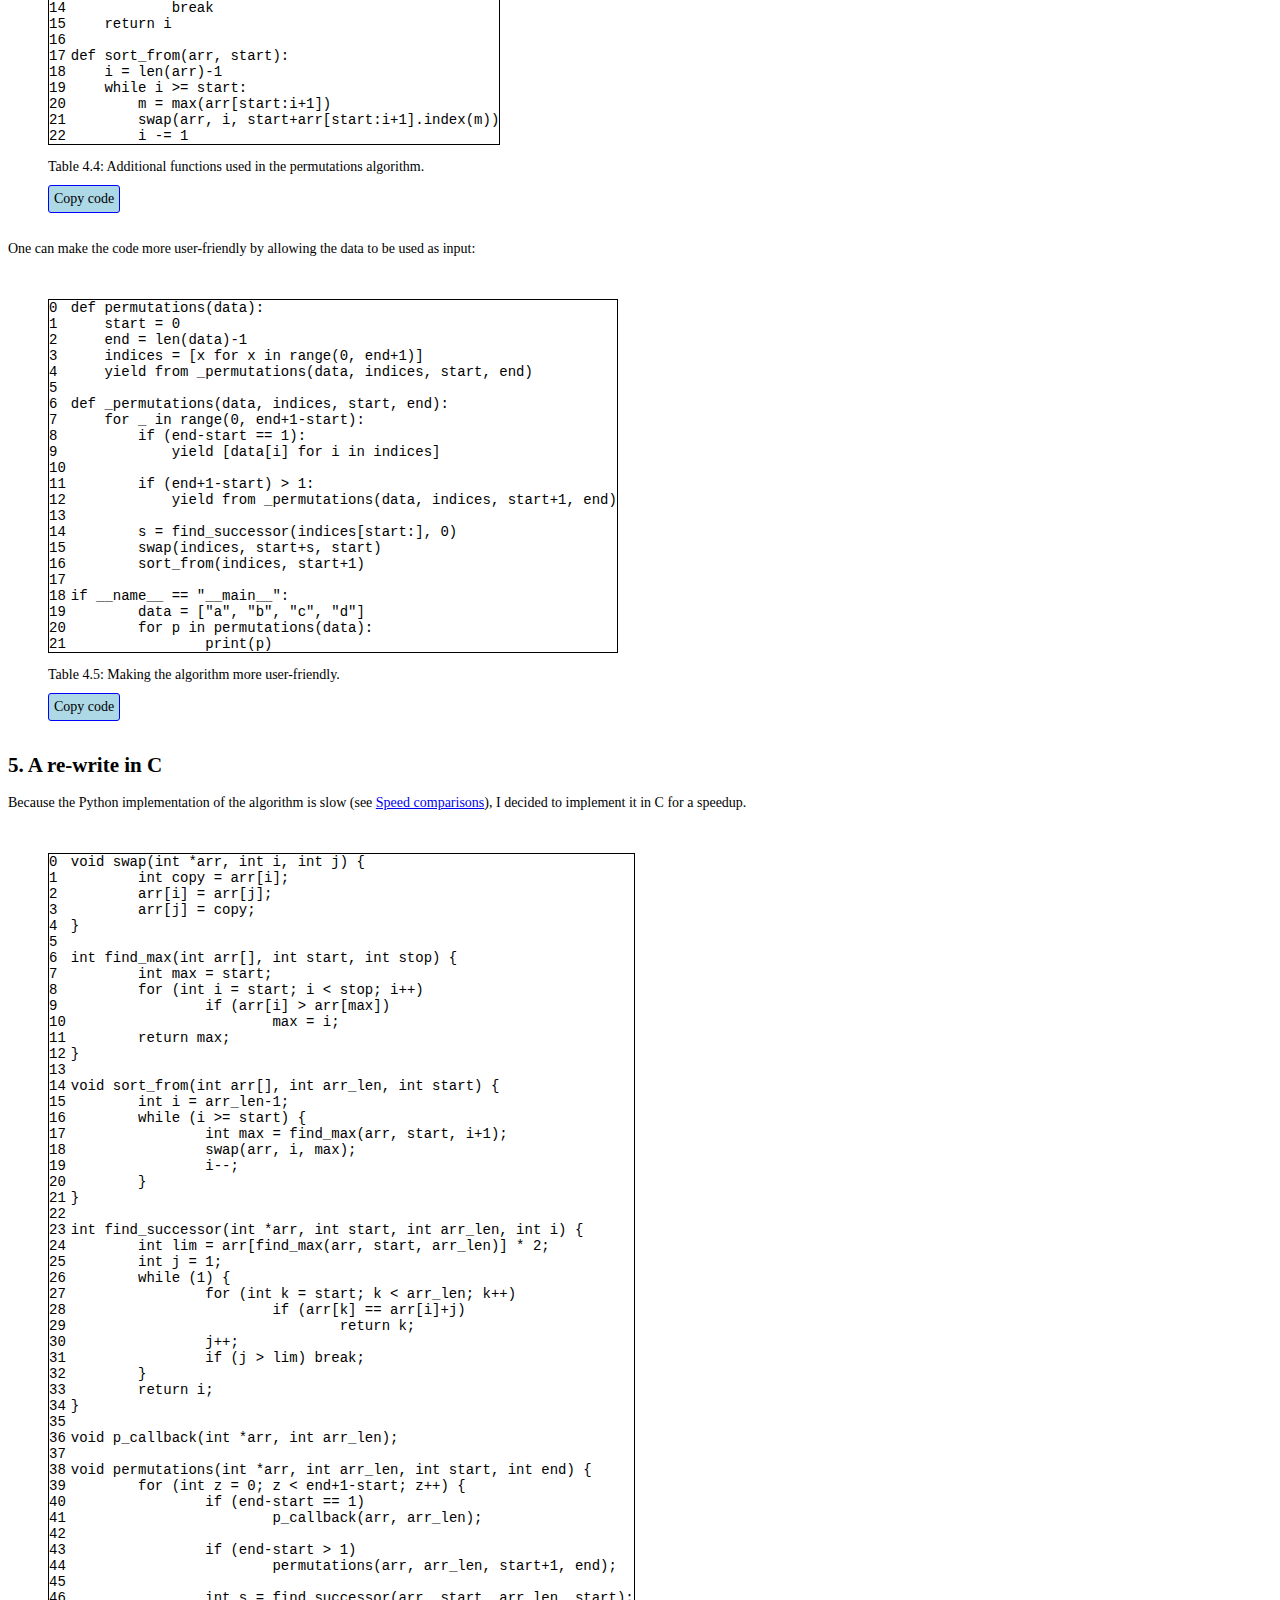
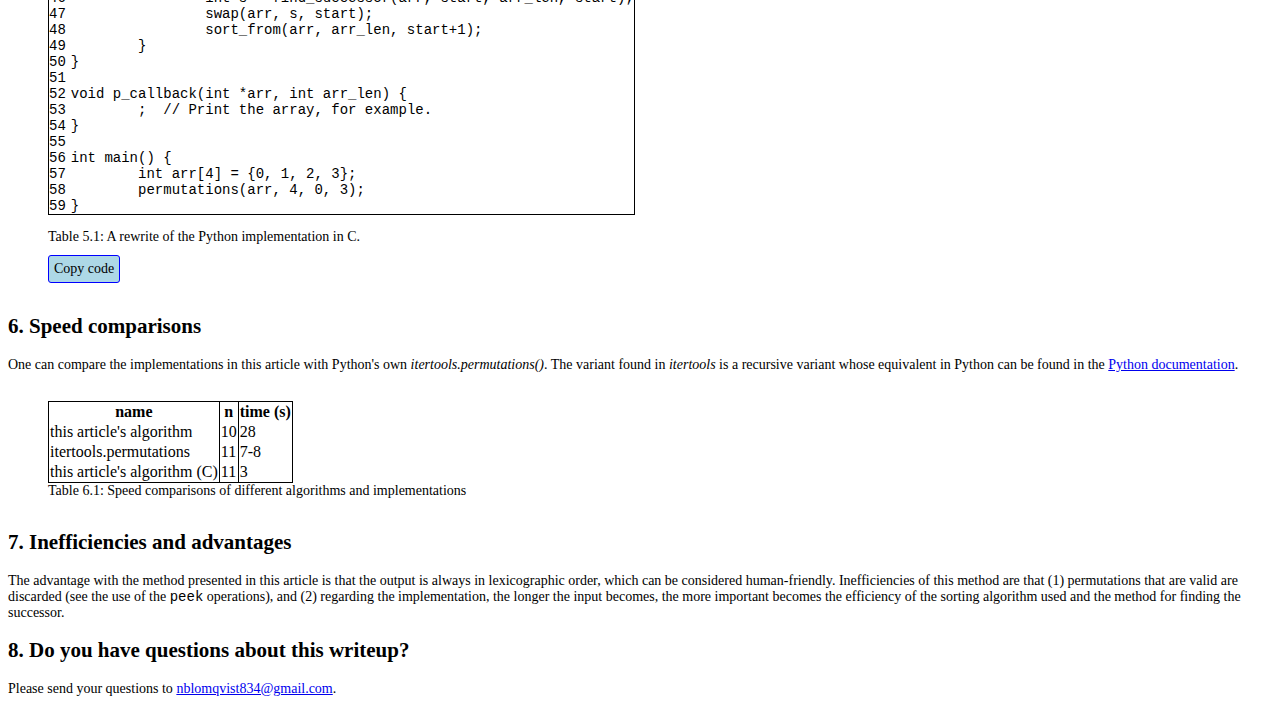
<file: permutations/index.html>
<html>
	<head>
		<meta name="viewport" content="width=device-width, initial-scale=1.0">
		<title>Nils Blomqvist's web page</title>
		<link rel="stylesheet" href="../style.css?v=202603071835">
		<script>

			function strip_ending_pre_whitespace(pre) {
				var i = pre.innerText.length-1;
				while (pre.innerText[i] == "\t" || pre.innerText[i] == " " || pre.innerText[i] == "\n") {
					pre.innerText = pre.innerText.substring(0, i);
					i--;
				}
			}

			function count_newlines(pre) {
				var count = 0;
				for (var i = 0; i < pre.innerText.length; i++)
					if (pre.innerText[i] == "\n") count++;
				return count;
			}

			function fill_line_numbers(pre, n) {
				for (var i = 0; i < n; i++)
					pre.innerText += i + "\n";
			}

			function number_code_blocks(code_blocks) {
				for (var i = 0; i < code_blocks.length; i++) {
					var lines = code_blocks[i].children[0];
					var code = code_blocks[i].children[1];
					var no_lines = 0;
					for (var j = 0; j < code.innerText.length; j++) {
						if (code.innerText[j] == "\n") {
							lines.innerText += no_lines + "\n";
							no_lines++;
						}
					}
					lines.innerText += no_lines + "\n";
				}

			}

			document.addEventListener("DOMContentLoaded",  function() {
					var codeblocks = document.querySelectorAll(".code-block");
					for (var i = 0; i < codeblocks.length; i++)
						strip_ending_pre_whitespace(codeblocks[i].querySelectorAll("pre")[1]);
					number_code_blocks(codeblocks);
			});
		</script>
	</head>
	<body>
		<h1><a href="../">< home</a> A permutations algorithm</h1>

		<p>Timeline:</p>
		<ul>
			<li>2026-03-12: First published.</li>
		</ul>

		<p>The final program can be downloaded <a href="./permutations.py">here (Python version)</a> and <a href="./permutations.c">here (C version)</a>.</p>

		<p>Table of Contents</p>
		<ol>
			<li><a href="#forewords">1. Forewords</a></li>
			<li><a href="#whatarepermutations">2. What are permutations?</li>
			<li><a href="#examples">3. Finding the pattern</a></li>
			<li><a href="#programmingasolution">4. Programming a solution</a></li>
			<li><a href="#arewriteinc">5. A re-write in C</a></li>
			<li><a href="#speedcomparisons">6. Speed comparisons</a></li>
			<li><a href="#inefficienesandadvantages">7. Inefficiencies and advantages</a></li>
			<li><a href="#doyouhavequestions">8. Do you have questions about this writeup?</a></li>
		</ol>

        <p>List of figures</p>

        <ol>
        	<li><a href="#figure1">3.1: A machine creating the permutations of [1, 2, 3, 4]</a></li>
        </ol>

	<p>List of tables</p>

	<ol>
        	<li><a href="#table1">6.1: Speed comparisons of different algorithms and implementations</a></li>
	</ol>

        <p>List of interactive tools</p>

        <ol>
        	<li><a href="#tool1">2.1: Permutations counter</a></li>
        </ol>

        <p>List of programming code</p>

        <ol>
        	<li><a href="#code1">4.1 Starting to write the code for the permutations algorithm</a></li>
        	<li><a href="#code2">4.2 Adding to the code for computing permutations</a></li>
        	<li><a href="#code3">4.3 Adding code to (completing) the permutations algorithm</a></li>
		<li><a href="#code4">4.4 Additional functions used in the permutations algorithm</a></li>
		<li><a href="#code6">4.5: Making the algorithm more user-friendly</a></li>
        	<li><a href="#code5">5.1 A rewrite of the Python implementation in C</a></li>
        </ol>

        <h2>1. Forewords</h2>

	<p>I received a challenge to also tackle permutations, once I had completed an algorithm for the Cartesian product (<a href="../cartesianproduct">read more</a>.</p>

        <h2>2. What are permutations?</h2>

        <p>Permutations of a sequence is when you place all elements in all possible places. All elements must have occupied each position. Whenever two elements switch places, a new permutation is yielded. (Is permutations similar to products, and if so, how?)</p>

        <p></p>

        <p>As an illustration, below is a counter that you can use interactively. With the <i>next</i> and <i>previous</i> buttons you can move to the next or previous permutation of the sequence [1, 2, 3, 4]. This counter uses the results from the <i>permutations()</i> algorithm that is presented later. The number of permutations is 4 x 3 x 2 x 1 = 24. It can be explained with the fact that for the first slot, you have four digits to choose from. In the next slot, you have three digits to choose from, and so on, until you only have one digit left to choose from when you reach the last slot.</p>

        <figure id="tool1">
        <div style="font-family:monospace;">
        	<span style="padding:5px;font-size:16px;display:inline-block;margin-bottom:5px;border:1px solid;" id="counter"></span>
        	<button id="next">next</button>
        	<button id="prev">previous</button>
        </div>

        <script>
        	var states = [
			[0, 1, 2, 3],
			[0, 1, 3, 2],
			[0, 2, 1, 3],
			[0, 2, 3, 1],
			[0, 3, 1, 2],
			[0, 3, 2, 1],
			[1, 0, 2, 3],
			[1, 0, 3, 2],
			[1, 2, 0, 3],
			[1, 2, 3, 0],
			[1, 3, 0, 2],
			[1, 3, 2, 0],
			[2, 0, 1, 3],
			[2, 0, 3, 1],
			[2, 1, 0, 3],
			[2, 1, 3, 0],
			[2, 3, 0, 1],
			[2, 3, 1, 0],
			[3, 0, 1, 2],
			[3, 0, 2, 1],
			[3, 1, 0, 2],
			[3, 1, 2, 0],
			[3, 2, 0, 1],
			[3, 2, 1, 0]
        	];

        var state = 0;
        var counter = document.getElementById("counter");
        counter.innerText = states[state];
        
        var next = document.getElementById("next");
        var prev = document.getElementById("prev");
        next.addEventListener("click", function(e) {
        	if (state == states.length-1) return;
        	state++;
        	counter.innerText = states[state]
        });
        prev.addEventListener("click", function(e) {
        	if (state == 0) return;
        	state--;
        	counter.innerText = states[state]
        });
        </script>
        <caption>Interactive tool 2.1: Try to increment the counter. You can see what the next permutation of [1, 2, 3, 4] looks like.</caption>
    	</figure>

        <h2 id="#examples">3. Finding the pattern</h2>

        <p>From looking at the permutations in the counter, it may be possible to find out what steps can be taken to reach the next permutation.</p>

	<p>Like I did in the article <a href="../cartesianproduct">An algorithm for the Cartesian product</a>, I will define a simple machine again, with a few instructions, in order to illustrate what the steps can be to produce the next permutation. The machine works on a list of indices each of which represent one element from each list of elements.</p>

	<p>The machine has the instructions <code>save</code> which saves the current state of the indices somewhere so that I can do something with it later. <code>swap</code> swaps the two digits at the positions given as arguments. <code>sort</code> sorts the digits starting at the position given as the argument. <code>peek</code> displays the current state of the indices. When peek is used, a <code>*</code> is affixed to the indices.</p>

        <figure id="figure1">
        <pre>
save     = 0 1 2 3
swap 2 3     
save     = 0 1 3 2
swap 0 3
peek     = 0 2 3 1*
sort 2
save     = 0 2 1 3
swap 2 3
save     = 0 2 3 1
swap 1 2
peek     = 0 3 2 1*
sort 2
save     = 0 3 1 2
swap 2 3
save     = 0 3 2 1
swap 0 3
peek     = 1 3 2 0*
sort 1
save     = 1 3 0 2
swap 2 3
save     = 1 3 2 0
...</pre>
<caption>Figure 3.1: A machine creating the permutations of [0, 1, 2, 3].</caption>
</figure>

<p>There are some interesting things going on. One is that the state is saved before and after a swap, and this happens the same number of times that is equal to the length of the subarray. So the state of the subarray [1, 2, 3] is saved before and after each swap, and this is done for three times. Likewise the subarray [2, 3] is saved two times, one for each swap.</p>

	<p>Another is that when a subarray has been swapped enough times, as in the case of [3, 4] (one time), the digit in the slot before that needs to be swapped with the next greater digit (the successor). It must be in the subarray to the right of that digit.</p>

	<p>Another is that, for this method, the subarray where the swap is made must be sorted after each swap.</p>

	<p>Another is that every time one goes "back" to a previous slot and makes a swap, one must once again go forward to the subarray to the right and perform the same loop again: swap, sort.</p>

        <h2 id="programmingasolution">4. Programming the solution</h2>

	<p>Let's start by doing something at the top level of the array. The left most number will take four different values, while something is done with the rest of the array.</p>

		<figure id="code1">
		<div class="code-block">
		<pre class="line-numbers"></pre>
		<pre id="code1" class="code">
arr = [0, 1, 2, 3]

for _ in range(0, 4):
	# Do something at the 0th level of the array.</pre>
		</div>
		<caption>Table 4.1: Starting to write the code for the permutations algorithm.</caption>
		<br/>
		<btn class="copy" id="code1-copy">Copy code</btn>
		<script>
			(function() {
				var copy = document.getElementById("code1-copy");
				var code = document.getElementById("code1");
				copy.addEventListener("click", function(e) {
					navigator.clipboard.writeText(code.innerText);
				});
			})();
		</script>
		</figure>

		<p>As in the example with the machine instructions, one needs to operate on the smaller subarray. It can be done with a recursive function call. Operating on a smaller subarray is only done if the current span plus one (<i>end+1-start</i>) of the array is larger than one. It can be explained with the fact that when the subarray is one, there is nothing to do.

		<p>Every time that one makes a swap, the array needs to be saved, and so this happens as long as the length of the subarray is equal to two (the last two numbers). The length of a subarray is 2 for example if <i>end</i> is 3 and <i>start</i> is 2. The state of the array should not be saved when the subarray is longer than that, because that is when a longer distance swap is made (and a subarray is sorted) before the state is saved again.</p>

		<figure id="code2">
		<div class="code-block">
		<pre class="line-numbers"></pre>
		<pre id="code2" class="code">
arr = [0, 1, 2, 3]

def permutations(arr, start, end):
	for _ in range(0, end+1-start):
		if (end-start) == 1:
			yield arr

		if (end+1-start) > 1:
			yield from permutations(arr, start+1, end)

for p in permutations(arr, 0, 3): print(p)
		</pre>
		</div>
		<caption>Table 4.2: Adding to the code for computing permutations.</caption>
		<br/>
		<btn class="copy" id="code2-copy">Copy code</btn>
		<script>
			(function() {
				var copy = document.getElementById("code2-copy");
				var code = document.getElementById("code2");
				copy.addEventListener("click", function(e) {
					navigator.clipboard.writeText(code.innerText);
				});
			})();
		</script>
		</figure>

		<p>The code is not doing anything useful yet, just running the top loop for each level of the array (<i>0&ndash;end</i>, <i>1&ndash;end</i>, ...), in total yielding 24 copies of the array (4x3x2x1 times).</p>

		<p>Now one should add code for making the swaps and sorting the subarray. As in the example with the machine in <a href="#figure1">Figure 3.1</a>, the successor to the first number of the <i>i</i>th level of the array must be swapped with each other. After that, the <i>i+1</i>th level must be sorted.</p>

		<figure id="code3">
		<div class="code-block">
		<pre class="line-numbers"></pre>
		<pre id="code3" class="code">
arr = [0, 1, 2, 3]

def permutations(arr, start, end):
	for _ in range(0, end+1-start):
		if (end-start) == 1:
			yield arr

		if (end+1-start) > 1:
			yield from permutations(arr, start+1, end)

		s = find_successor(d[start:], 0)
		swap(d, start+s, start)
		sort_from(d, start+1)

for p in permutations(arr, 0, 3): print(p)
		</pre>
		</div>
		<caption>Table 4.3: Adding code to (completing) the permutations algorithm.</caption>
		<br/>
		<btn class="copy" id="code3-copy">Copy code</btn>
		<script>
			(function() {
				var copy = document.getElementById("code3-copy");
				var code = document.getElementById("code3");
				copy.addEventListener("click", function(e) {
					navigator.clipboard.writeText(code.innerText);
				});
			})();
		</script>
		</figure>

		<p>The functions for finding the successor, swapping and sorting starting from a given index can be seen below. The functions <i>find_successor()</i> and <i>sort_from()</i> requires some explanation.</p>

		<p>In <i>find_successor()</i>, in each iteration, <i>j</i> is incremented by one and added to an increasing indexing number <i>k</i>. If the <i>number at k+1</i> is equal to the number that the successor is sought for, the number at <i>k</i> must be the successor. <i>find_successor()</i> will iterate through the array for a maximum of <i>the maximum number of the array * 2</i>. As an example, if the array is [0, 3, 11, 10, 2] and the successor for 3 is sought, <i>j</i> will be incremented to 7 before 10 is found as the successor. Once <i>j</i> has reached the limit and the array has been iterated through, the largest number has been considered.</p>

		<p><i>sort_from()</i> is a simple sorting algorithm that will find the maximum number of the array and place it last. For each iteration when <i>i</i> is decreased, the next largest number will be placed before the larger one that is placed after.</p>

		<figure id="code4">
		<div class="code-block">
		<pre class="line-numbers"></pre>
		<pre id="code4" class="code">
def swap(arr, i, j):
    copy = arr[i]
    arr[i] = arr[j]
    arr[j] = copy

def find_successor(arr, i):
    j = 1
    lim = max(arr) * 2
    while True:
        for k in range(0, len(arr)):
            if arr[k] == arr[i]+j:
                return k
        j += 1
        if j > lim:
            break
    return i

def sort_from(arr, start):
    i = len(arr)-1
    while i >= start:
        m = max(arr[start:i+1])
        swap(arr, i, start+arr[start:i+1].index(m))
        i -= 1
		</pre>
		</div>
		<caption>Table 4.4: Additional functions used in the permutations algorithm.</caption>
		<br/>
		<btn class="copy" id="code4-copy">Copy code</btn>
		<script>
			(function() {
				var copy = document.getElementById("code4-copy");
				var code = document.getElementById("code4");
				copy.addEventListener("click", function(e) {
					navigator.clipboard.writeText(code.innerText);
				});
			})();
		</script>
		</figure>

		<p>One can make the code more user-friendly by allowing the data to be used as input:</p>

		<figure id="code6">
		<div class="code-block">
		<pre class="line-numbers"></pre>
		<pre id="code6" class="code">
def permutations(data):
    start = 0
    end = len(data)-1
    indices = [x for x in range(0, end+1)]
    yield from _permutations(data, indices, start, end)

def _permutations(data, indices, start, end):
    for _ in range(0, end+1-start):
        if (end-start == 1):
            yield [data[i] for i in indices]

        if (end+1-start) > 1:
            yield from _permutations(data, indices, start+1, end)

        s = find_successor(indices[start:], 0)
        swap(indices, start+s, start)
        sort_from(indices, start+1)

if __name__ == "__main__":
	data = ["a", "b", "c", "d"]
	for p in permutations(data):
		print(p)
		</pre>
		</div>
		<caption>Table 4.5: Making the algorithm more user-friendly.</caption>
		<br/>
		<btn class="copy" id="code6-copy">Copy code</btn>
		<script>
			(function() {
				var copy = document.getElementById("code6-copy");
				var code = document.getElementById("code6");
				copy.addEventListener("click", function(e) {
					navigator.clipboard.writeText(code.innerText);
				});
			})();
		</script>
		</figure>


		<h2 id="arewriteinc">5. A re-write in C</h2>

		<p>Because the Python implementation of the algorithm is slow (see <a href="#speedcomparisons">Speed comparisons</a>), I decided to implement it in C for a speedup.</p>

		<figure id="code5">
		<div class="code-block">
		<pre class="line-numbers"></pre>
		<pre id="code5" class="code">
void swap(int *arr, int i, int j) {
	int copy = arr[i];
	arr[i] = arr[j];
	arr[j] = copy;
}

int find_max(int arr[], int start, int stop) {
	int max = start;
	for (int i = start; i < stop; i++)
		if (arr[i] > arr[max])
			max = i;
	return max;
}

void sort_from(int arr[], int arr_len, int start) {
	int i = arr_len-1;
	while (i >= start) {
		int max = find_max(arr, start, i+1);
		swap(arr, i, max);
		i--;
	}
}

int find_successor(int *arr, int start, int arr_len, int i) {
	int lim = arr[find_max(arr, start, arr_len)] * 2;
	int j = 1;
	while (1) {
		for (int k = start; k < arr_len; k++)
			if (arr[k] == arr[i]+j)
				return k;
		j++;
		if (j > lim) break;
	}
	return i;
}

void p_callback(int *arr, int arr_len);

void permutations(int *arr, int arr_len, int start, int end) {
	for (int z = 0; z < end+1-start; z++) {
		if (end-start == 1)
			p_callback(arr, arr_len);
		
		if (end-start > 1)
			permutations(arr, arr_len, start+1, end);

		int s = find_successor(arr, start, arr_len, start);
		swap(arr, s, start);
		sort_from(arr, arr_len, start+1);
	}
}

void p_callback(int *arr, int arr_len) {
	;  // Print the array, for example.
}

int main() {
	int arr[4] = {0, 1, 2, 3};
	permutations(arr, 4, 0, 3);
}
		</pre>
		</div>
		<caption>Table 5.1: A rewrite of the Python implementation in C.</caption>
		<br/>
		<btn class="copy" id="code5-copy">Copy code</btn>
		<script>
			(function() {
				var copy = document.getElementById("code5-copy");
				var code = document.getElementById("code5");
				copy.addEventListener("click", function(e) {
					navigator.clipboard.writeText(code.innerText);
				});
			})();
		</script>
		</figure>

		<h2 id="speedcomparisons">6. Speed comparisons</h2>

		<p>One can compare the implementations in this article with Python's own <i>itertools.permutations()</i>. The variant found in <i>itertools</i> is a recursive variant whose equivalent in Python can be found in the <a href="https://docs.python.org/3/library/itertools.html#itertools.permutations">Python documentation</a>.</p>

		<figure id="table1">
		<table cellpadding=0 cellspacing=0>
			<tr>
				<th>name</th>
				<th>n</th>
				<th>time (s)</th>
			</tr>
			<tr>
				<td>this article's algorithm</td>
				<td>10</td>
				<td>28</td>
			</tr>
			<tr>
				<td>itertools.permutations</td>
				<td>11</td>
				<td>7-8</td>
			</tr>
			<tr>
				<td>this article's algorithm (C)</td>
				<td>11</td>
				<td>3</td>
			</tr>

		</table>
		<caption>Table 6.1: Speed comparisons of different algorithms and implementations</caption>
		</figure>

		<h2 id="inefficienesandadvantages">7. Inefficiencies and advantages</h2>

		<p>The advantage with the method presented in this article is that the output is always in lexicographic order, which can be considered human-friendly. Inefficiencies of this method are that (1) permutations that are valid are discarded (see the use of the <code>peek</code> operations), and (2) regarding the implementation, the longer the input becomes, the more important becomes the efficiency of the sorting algorithm used and the method for finding the successor.</p>

		<h2 id="doyouhavequestions">8. Do you have questions about this writeup?</h2>

		<p>Please send your questions to <a href="mailto:nblomqvist834@gmail.com">nblomqvist834@gmail.com</a>.</p>

	</body>
</html>
</file>
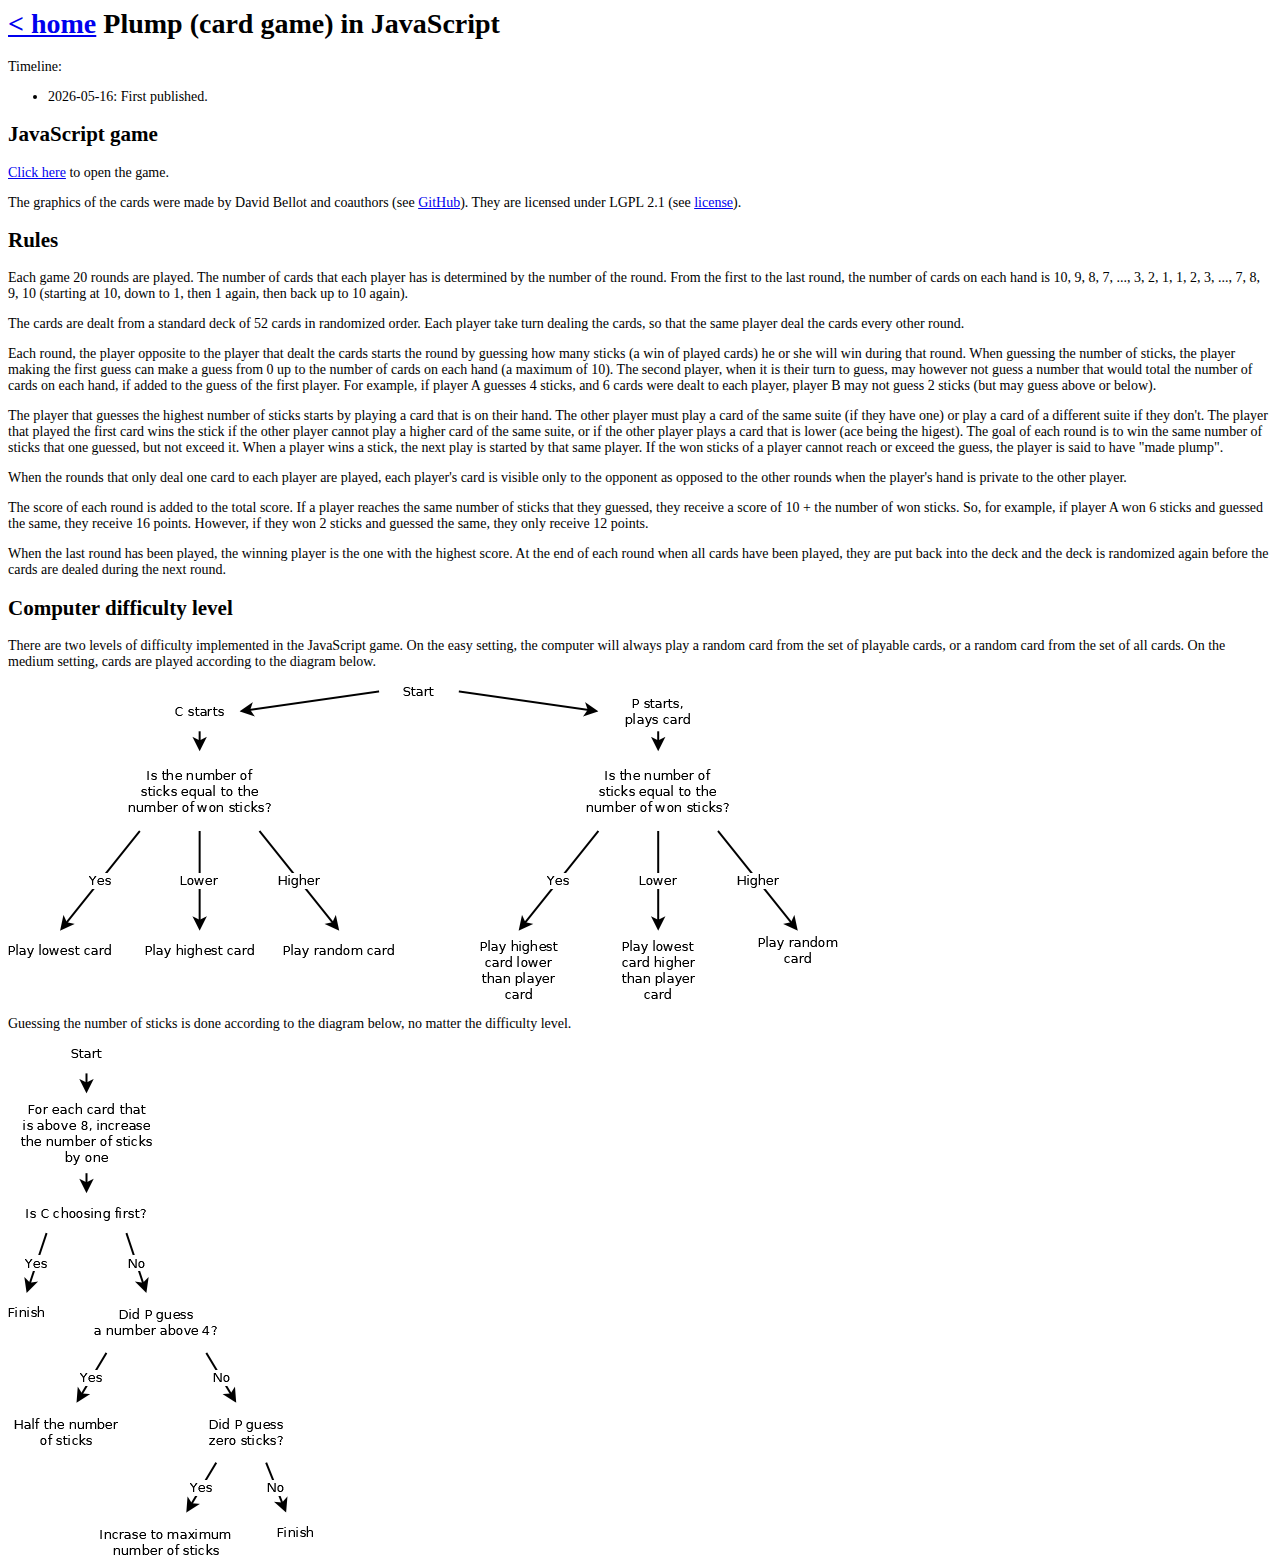
<file: plump/index.html>
<html>
	<head>
		<meta name="viewport" content="width=device-width, initial-scale=1.0">
		<title>Nils Blomqvist's web page</title>
		<link rel="stylesheet" href="../style.css?v=202603171749">
    </head>
    <body>
		<h1><a href="../">< home</a> Plump (card game) in JavaScript</h1>
        <p>Timeline:</p>
        <ul>
            <li>2026-05-16: First published.</li>
        </ul>
        <h2>JavaScript game</h2>
        <p><a href="./plump.html">Click here</a> to open the game.</p>
        <p>The graphics of the cards were made by David Bellot and coauthors (see <a href="https://github.com/htdebeer/SVG-cards/">GitHub</a>). They are licensed under LGPL 2.1 (see <a href="./images/COPYING">license</a>).</p>

        <h2>Rules</h2>
        <p>Each game 20 rounds are played. The number of cards that each player has is determined by the number of the round. From the first to the last round, the number of cards on each hand is 10, 9, 8, 7, ..., 3, 2, 1, 1, 2, 3, ..., 7, 8, 9, 10 (starting at 10, down to 1, then 1 again, then back up to 10 again).</p>
        <p>The cards are dealt from a standard deck of 52 cards in randomized order. Each player take turn dealing the cards, so that the same player deal the cards every other round.</p>
        <p>Each round, the player opposite to the player that dealt the cards starts the round by guessing how many sticks (a win of played cards) he or she will win during that round. When guessing the number of sticks, the player making the first guess can make a guess from 0 up to the number of cards on each hand (a maximum of 10). The second player, when it is their turn to guess, may however not guess a number that would total the number of cards on each hand, if added to the guess of the first player. For example, if player A guesses 4 sticks, and 6 cards were dealt to each player, player B may not guess 2 sticks (but may guess above or below).</p>
        <p>The player that guesses the highest number of sticks starts by playing a card that is on their hand. The other player must play a card of the same suite (if they have one) or play a card of a different suite if they don't. The player that played the first card wins the stick if the other player cannot play a higher card of the same suite, or if the other player plays a card that is lower (ace being the higest). The goal of each round is to win the same number of sticks that one guessed, but not exceed it. When a player wins a stick, the next play is started by that same player. If the won sticks of a player cannot reach or exceed the guess, the player is said to have "made plump".</p>
        <p>When the rounds that only deal one card to each player are played, each player's card is visible only to the opponent as opposed to the other rounds when the player's hand is private to the other player.</p>
        <p>The score of each round is added to the total score. If a player reaches the same number of sticks that they guessed, they receive a score of 10 + the number of won sticks. So, for example, if player A won 6 sticks and guessed the same, they receive 16 points. However, if they won 2 sticks and guessed the same, they only receive 12 points.</p>
        <p>When the last round has been played, the winning player is the one with the highest score. At the end of each round when all cards have been played, they are put back into the deck and the deck is randomized again before the cards are dealed during the next round.</p>
        <h2>Computer difficulty level</h2>
        <p>There are two levels of difficulty implemented in the JavaScript game. On the easy setting, the computer will always play a random card from the set of playable cards, or a random card from the set of all cards. On the medium setting, cards are played according to the diagram below.</p>
        <!-- A third level of difficulty could be implemented, where more aspects are considered when the computer decides which card to play: 1) the players cards (counting cards) 2) the players score. -->
        <img  src="./medium.png"/>
        <p>Guessing the number of sticks is done according to the diagram below, no matter the difficulty level.</p>
        <img  src="./guess.png"/>
    </body>
</html>
</file>
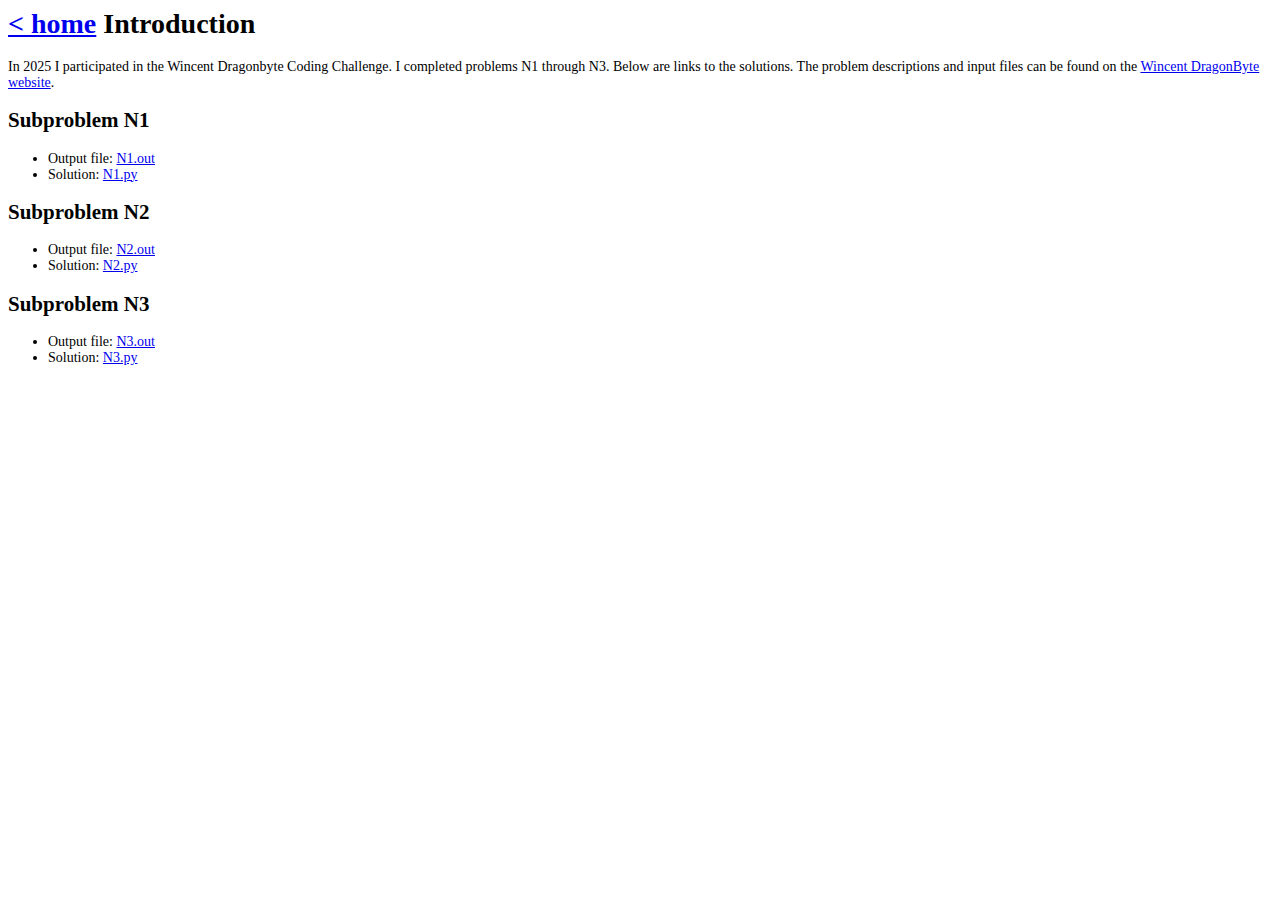
<file: wincentdragonbyte2025/index.html>
<html>
	<head>
		<meta name="viewport" content="width=device-width, initial-scale=1.0">
		<title>Nils Blomqvist's web page</title>
		<link rel="stylesheet" href="../style.css?v=202508011113">
	</head>
	<body>
		<h1><a href="../">< home</a> Introduction</h1>

		<p>In 2025 I participated in the Wincent Dragonbyte Coding Challenge. I completed problems N1 through N3. Below are links to the solutions. The problem descriptions and input files can be found on the <a href="https://www.wincentdragonbyte.com/archive.html#qual2025">Wincent DragonByte website</a>.</p>

		<h2>Subproblem N1</h2>

		<ul>
			<li>Output file: <a href="N1.out">N1.out</a></li>
			<li>Solution: <a href="N1.py">N1.py</a></li>
		</ul>
		
		<h2>Subproblem N2</h2>

		<ul>
			<li>Output file: <a href="N2.out">N2.out</a></li>
			<li>Solution: <a href="N2.py">N2.py</a></li>
		</ul>
		
		<h2>Subproblem N3</h2>
		
		<ul>
			<li>Output file: <a href="N3.out">N3.out</a></li>
			<li>Solution: <a href="N3.py">N3.py</a></li>
		</ul>

	</body>
</html>
</file>
<file: style.css>
body {
	font-family: serif;
	font-size: 14px;
}

td, th {
	border-right: 1px solid #000;
	padding: 1px;
}

ol {
	list-style: none;
}

td:last-child, th:last-child {
	border-right: 0;
}

table {
	border: 1px solid;
}

table.crackthecode {
	border: 1px solid #000;
	text-align: left;
	border-collapse: collapse;
	font-size: 20px;
}

caption {
	padding: 5px 0;
	font-size: 14px;
	font-family: serif;
	width: fit-content;
}

pre {
	border: 1px solid;
	width: fit-content;
}

figure {
	display: inline-block;
}

.code-block {
	display: flex;
}

.copy {
	background: lightblue;
	border: 1px solid blue;
	padding: 5px;
	margin-top: 10px;
	display: inline-block;
	border-radius: 3px;
}

.copy:hover {
	cursor: pointer;
}

.code-block .code {
	border-left: 0;
	padding-left: 5px;
}

.code-block .line-numbers {
	border-right: 0;
}
</file>
